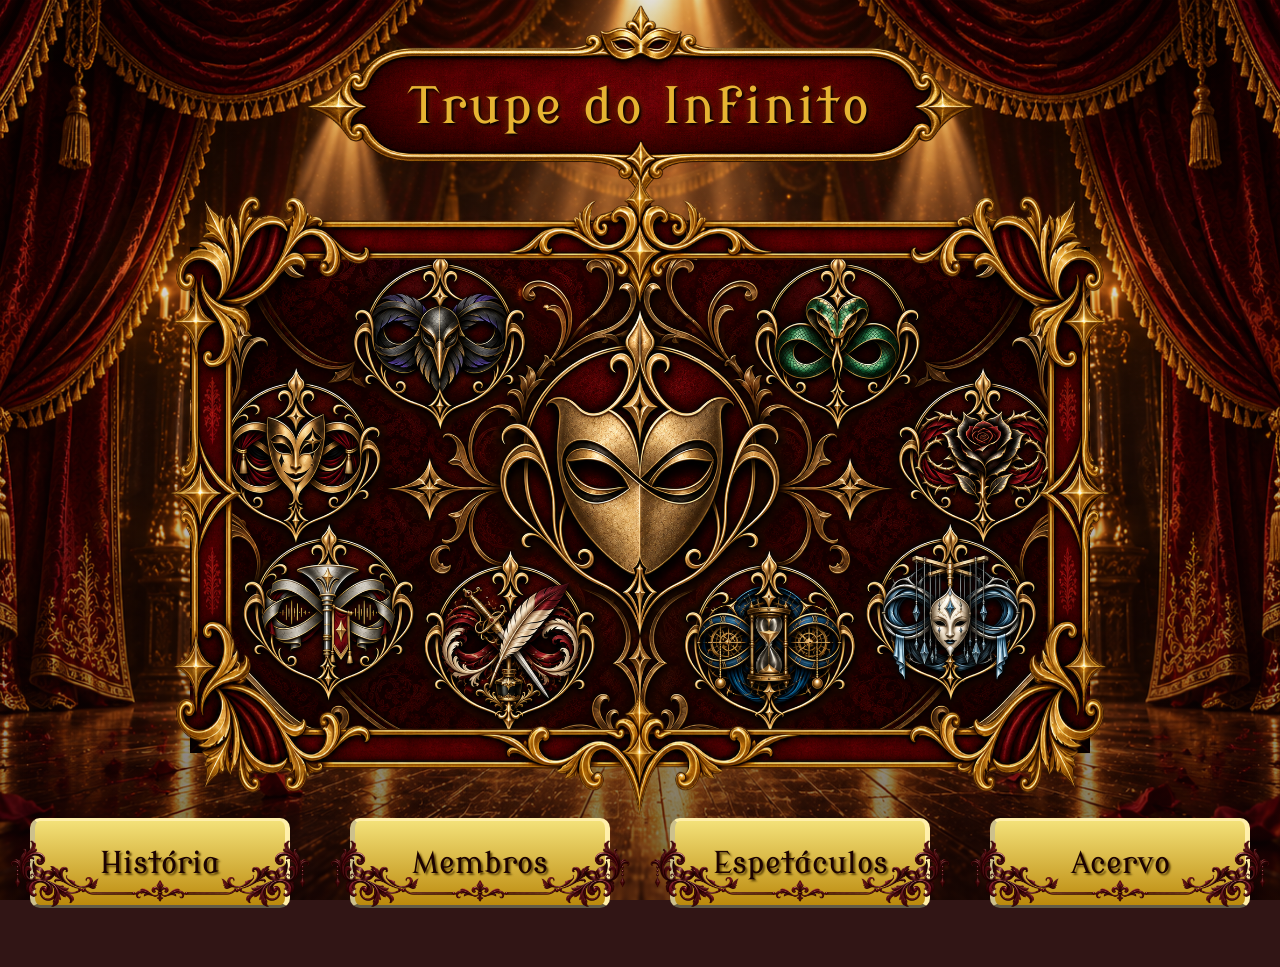
<file: index.html>
<!DOCTYPE html>
<html lang="pt-br">
<head>
    <meta charset="UTF-8">
    <meta name="viewport" content="width=device-width, initial-scale=1.0">
    <title>Trupe do Infinito</title>
    <link rel="icon" type="image/png" href="midia/Icon.png">
    <link rel="stylesheet" href="style.css">
    <link rel="preconnect" href="https://fonts.googleapis.com">
    <link rel="preconnect" href="https://fonts.gstatic.com" crossorigin>
    <link href="https://fonts.googleapis.com/css2?family=Laila:wght@300;400;500;600;700&display=swap" rel="stylesheet">
    <link href="https://fonts.googleapis.com/css2?family=Abyssinica+SIL&family=Modern+Antiqua&display=swap" rel="stylesheet">
</head>
<body>
    <header>
    <h1 id="titleIndex">Trupe do Infinito</h1>
    <div class="logoGeral">
        <img id="logo" src="midia/The Troupe.png" alt="Logo da Trupe Extendida">
        <img id="Moldura" src="midia/Moldura.png">
    </div>
    </header>
    <main>
    <nav id="menuInicial">
        <ul>
            <li><a href="historia.html" class="menu" id="men1">
                <span>História</span>
                <i class="orn-left"></i>
            </a></li>
            <li><a href="membros.html" class="menu">
                <span>Membros</span>
                <i class="orn-left"></i>
            </a></li>
            <li><a href="espetaculos.html" class="menu">
                <span>Espetáculos</span>
                <i class="orn-left"></i>
            </a></li>
            <li><a href="acervo.html" class="menu">
                <span>Acervo</span>
                <i class="orn-left"></i>
            </a></li>
        </ul>
    </nav>
    </main>
</body>
</html>
</file>
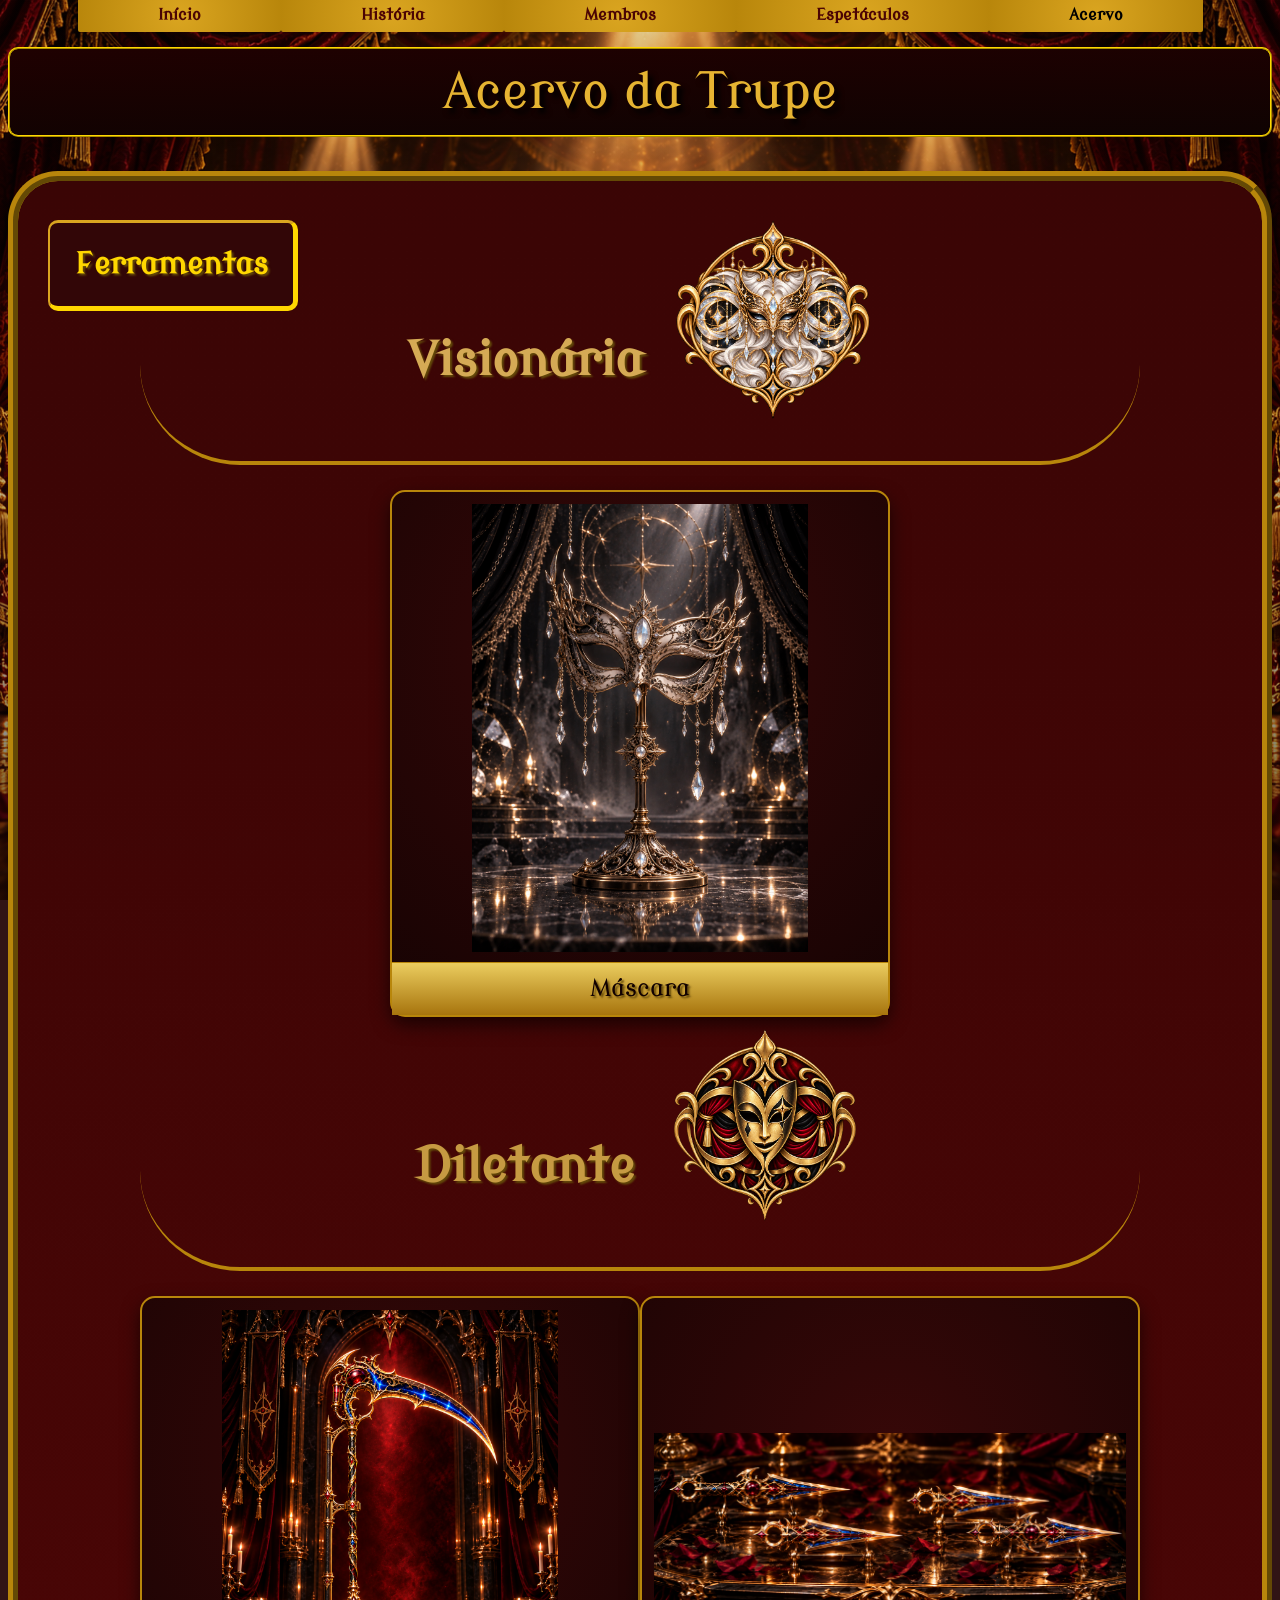
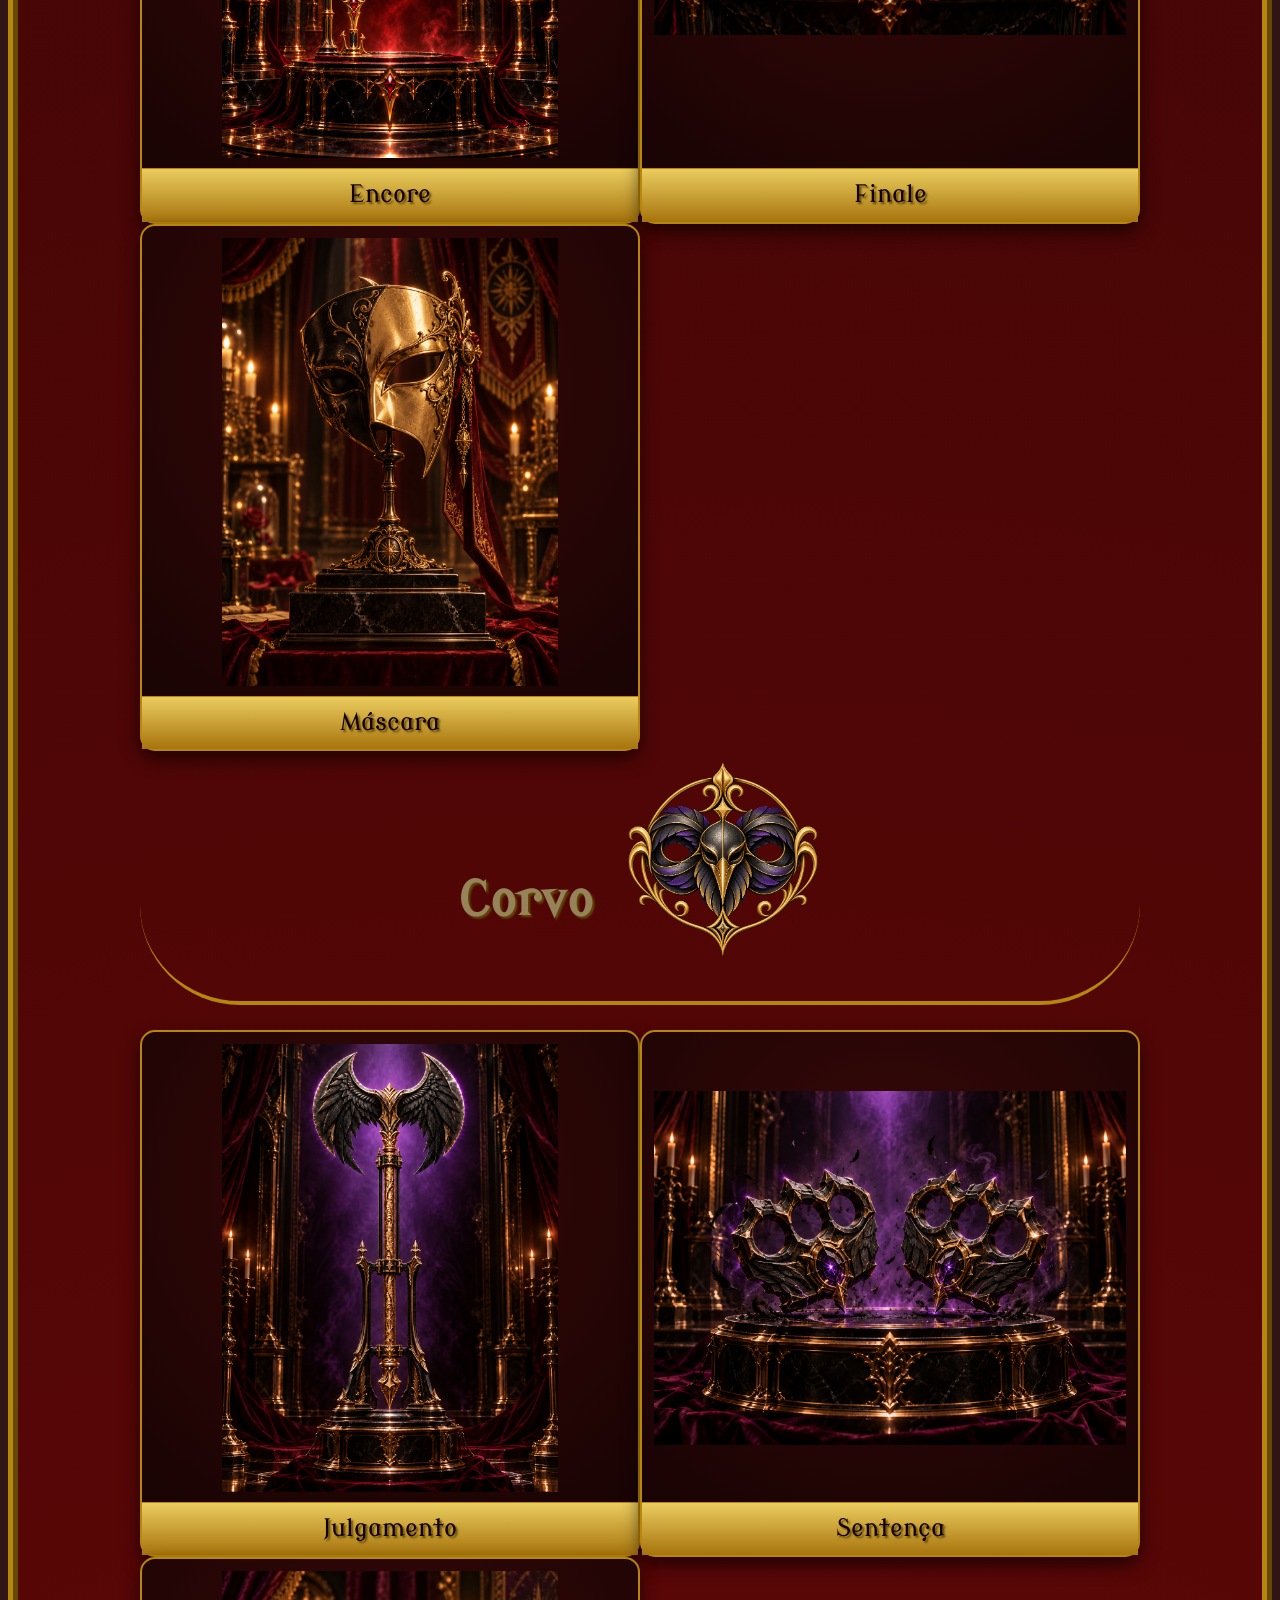
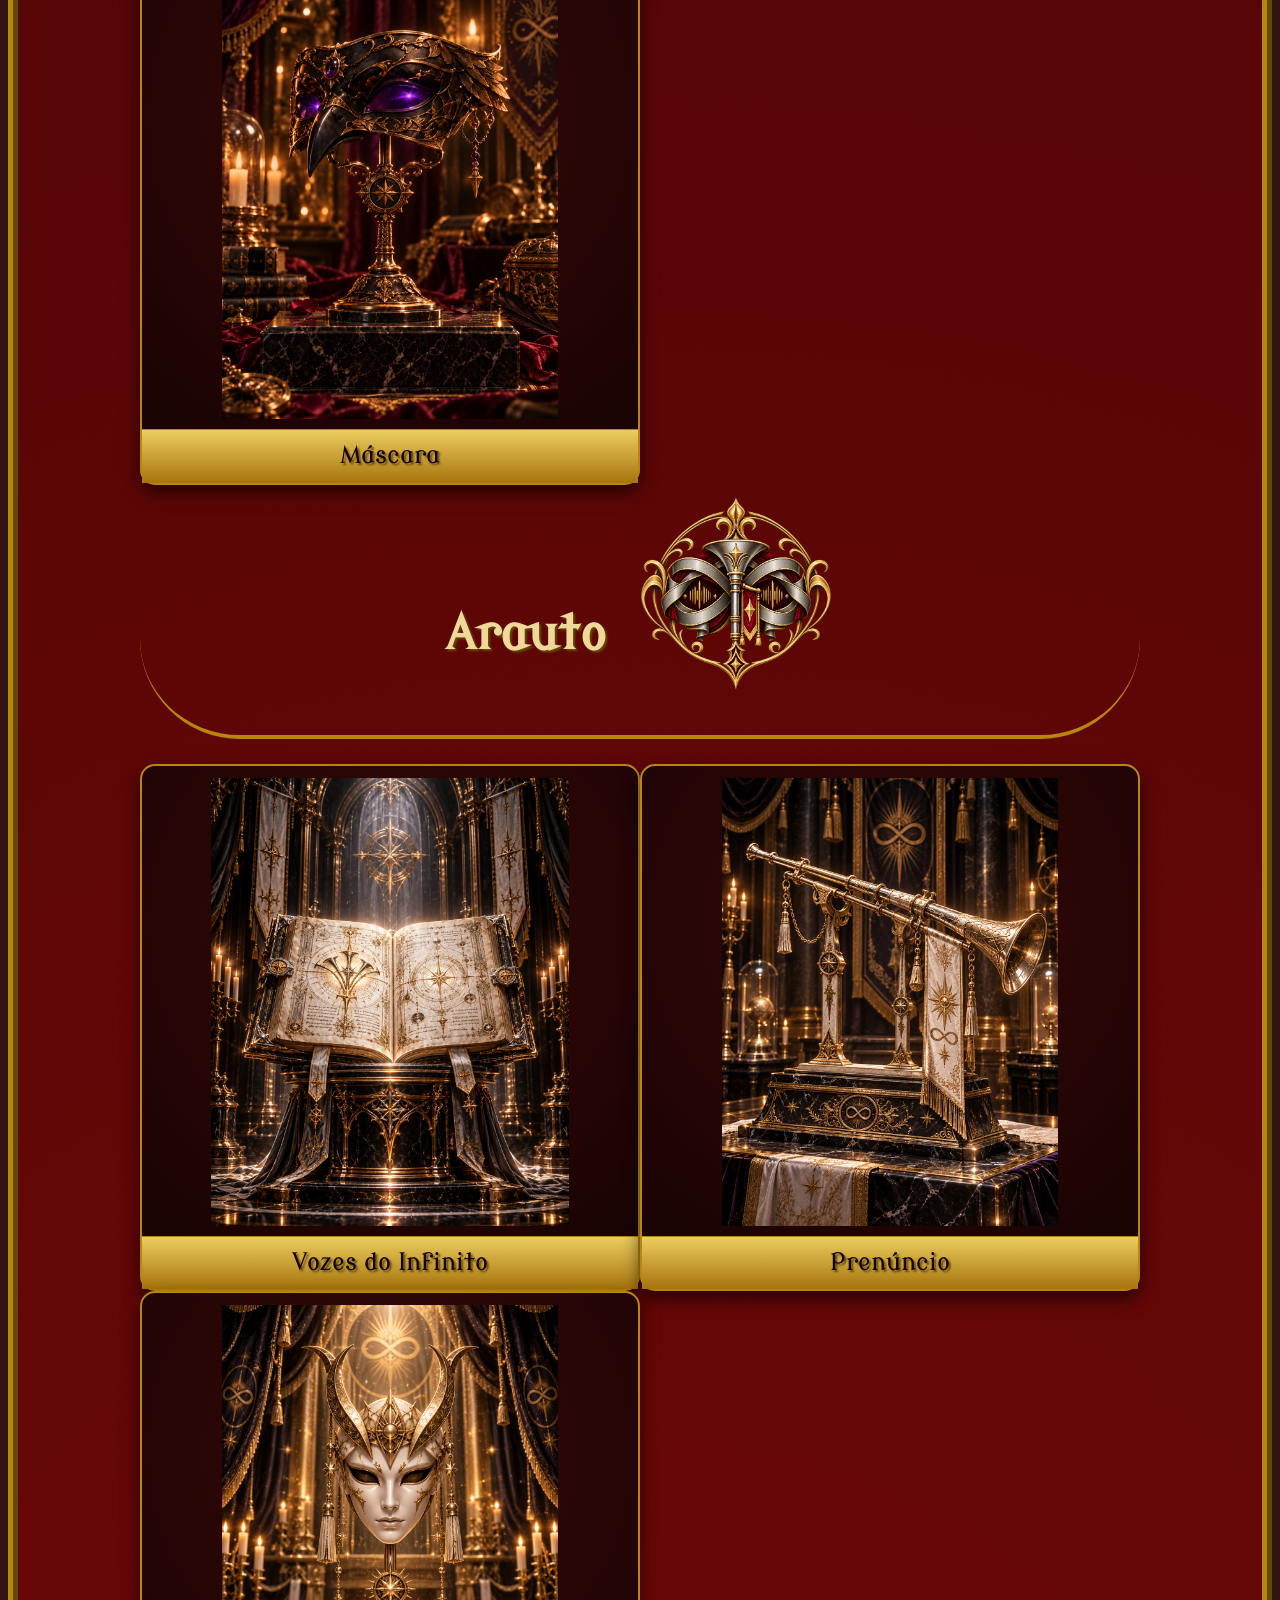
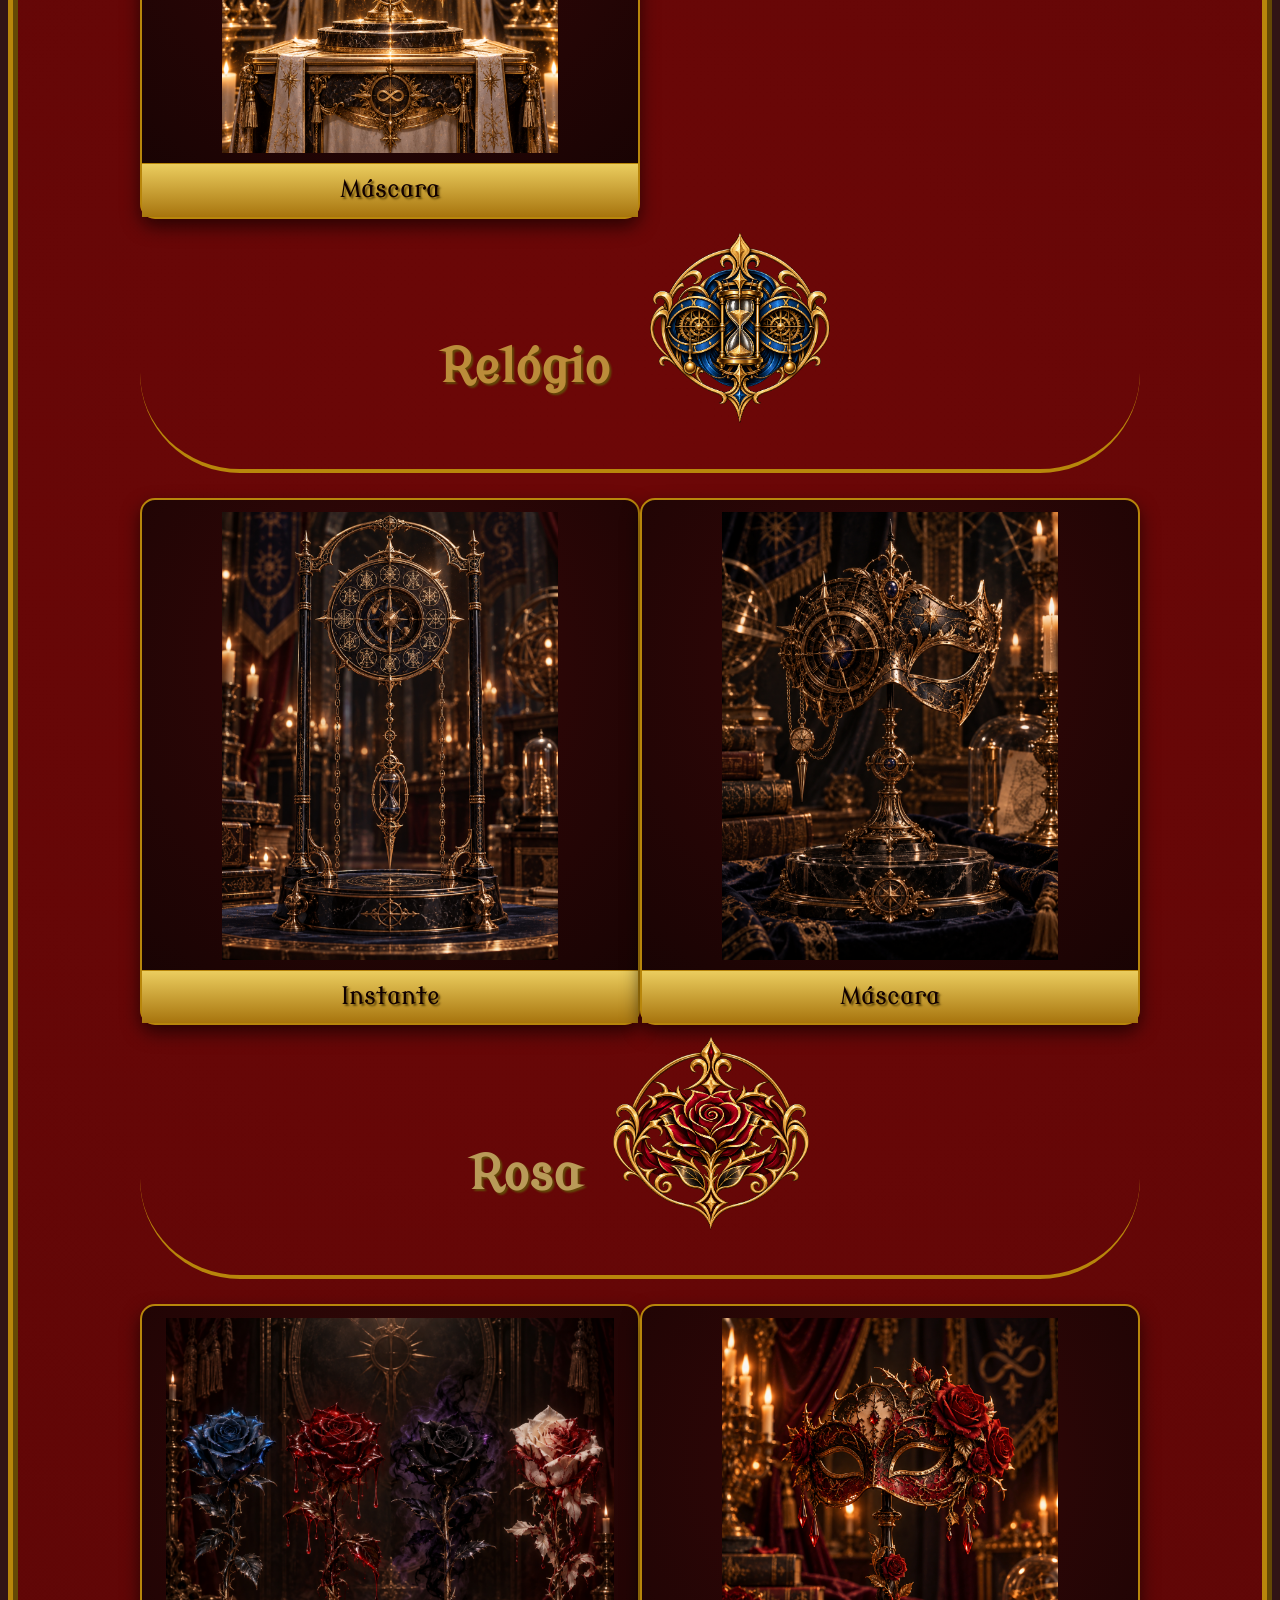
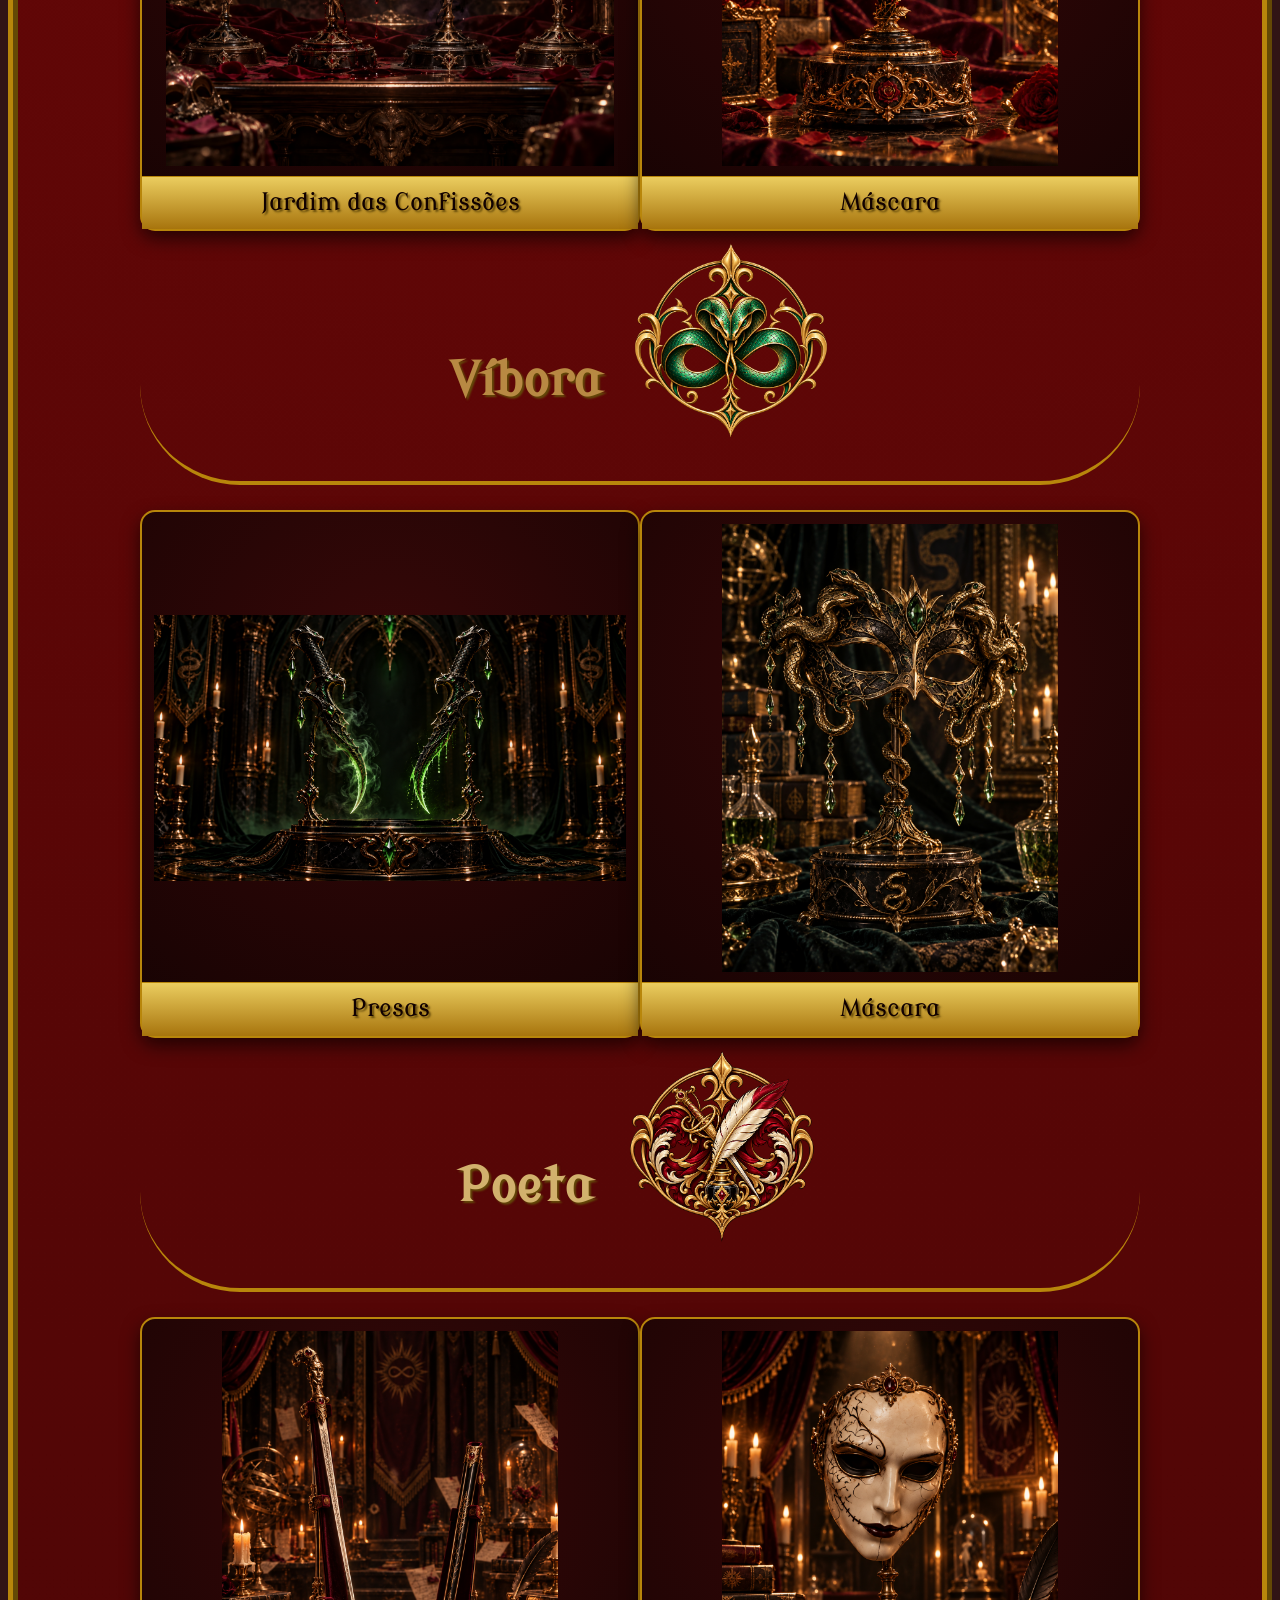
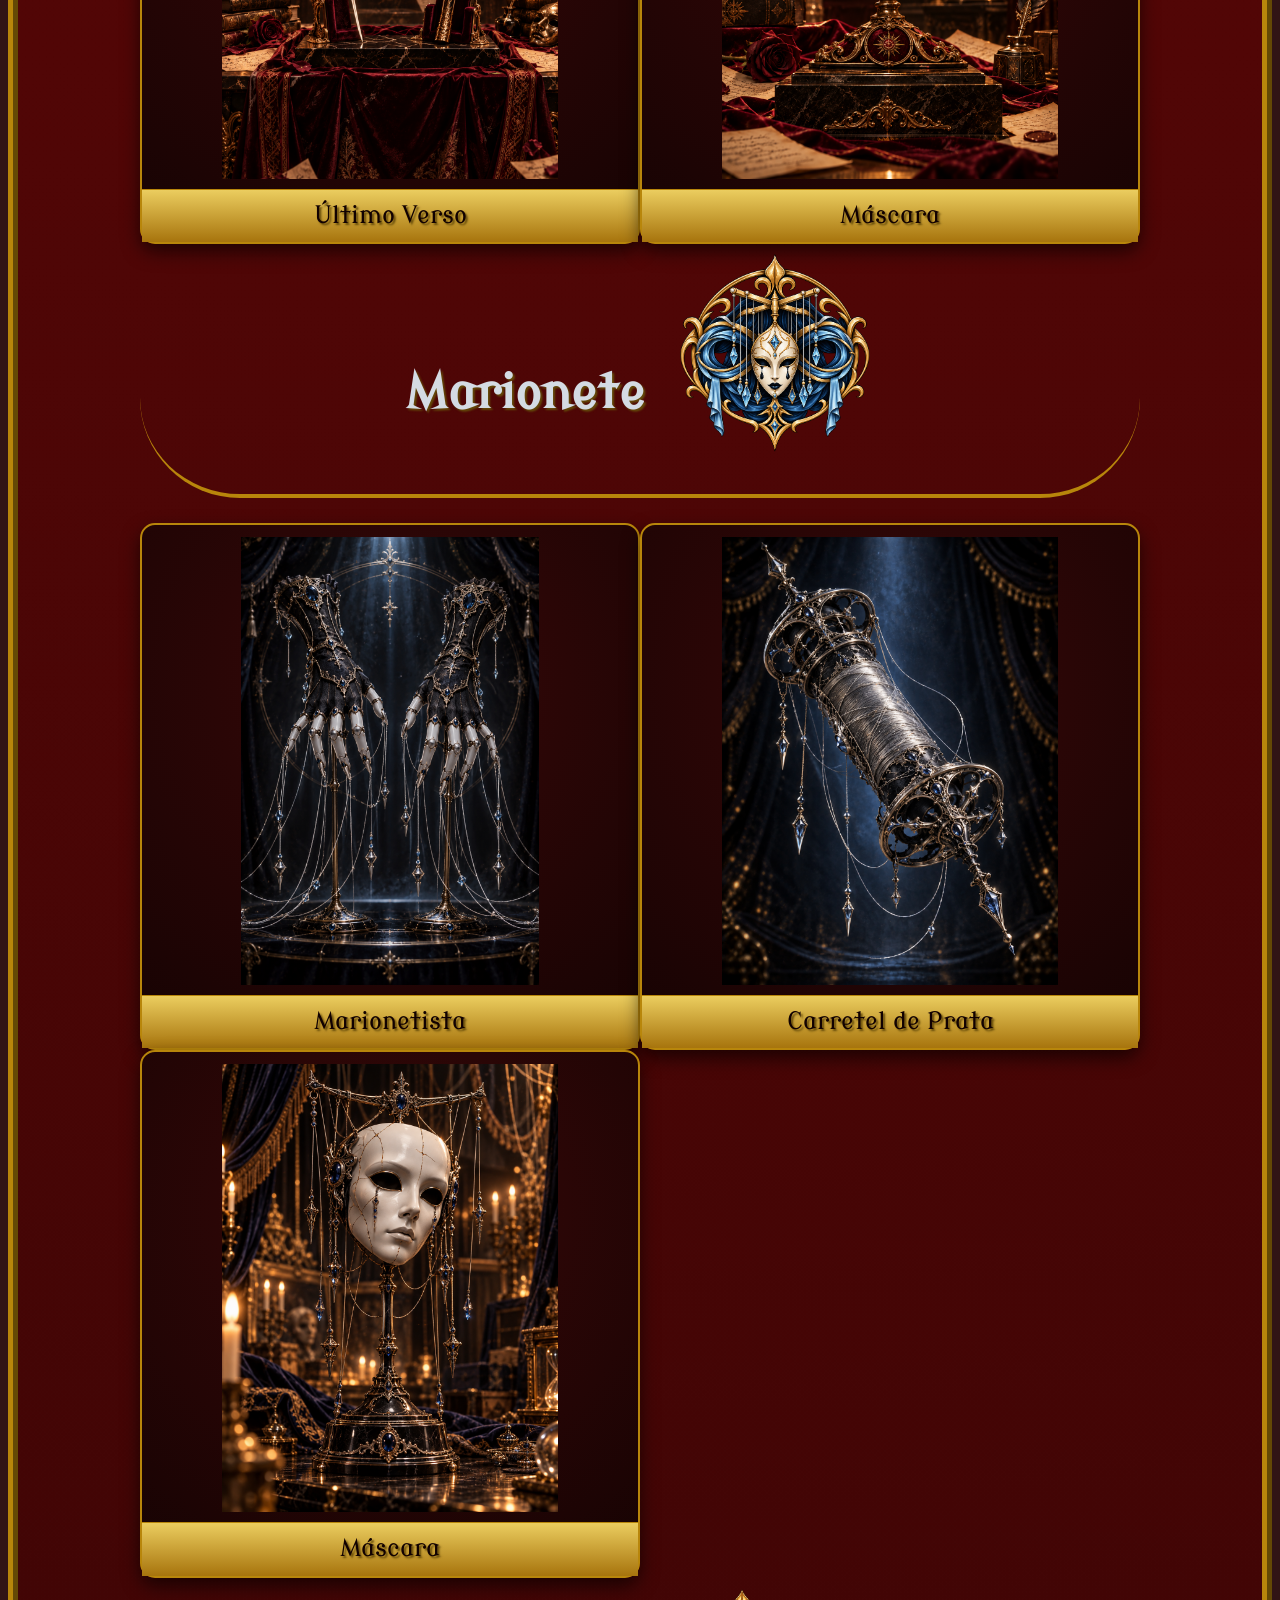
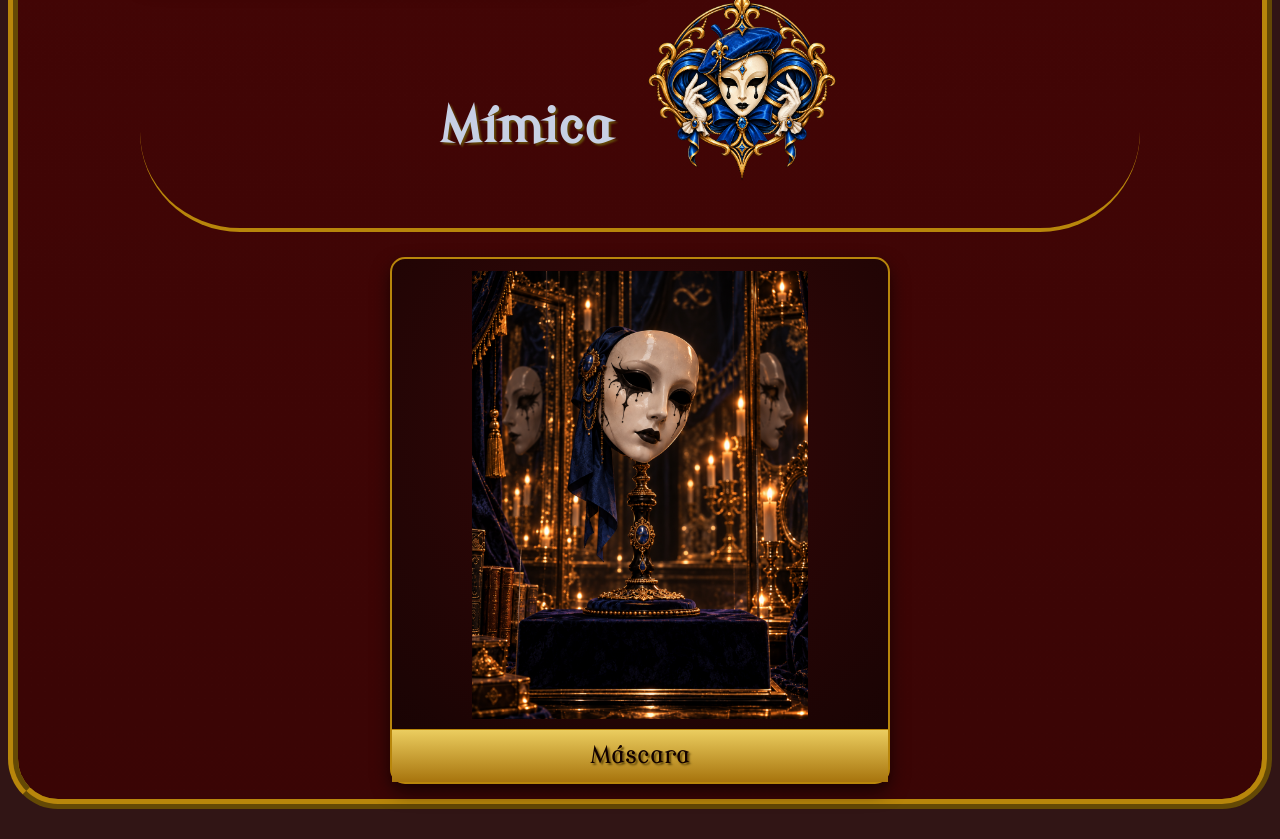
<file: acervo.html>
<!DOCTYPE html>
<html lang="pt-br">
<head>
    <meta charset="UTF-8">
    <meta name="viewport" content="width=device-width, initial-scale=1.0">
    <title>Recrutamento - Infinito</title>
    <link rel="icon" type="image/png" href="midia/Icon.png">
    <link rel="stylesheet" href="style.css">
    <link rel="preconnect" href="https://fonts.googleapis.com">
    <link rel="preconnect" href="https://fonts.gstatic.com" crossorigin>
    <link href="https://fonts.googleapis.com/css2?family=Laila:wght@300;400;500;600;700&display=swap" rel="stylesheet">
    <link href="https://fonts.googleapis.com/css2?family=Abyssinica+SIL&family=Modern+Antiqua&display=swap" rel="stylesheet">
    <link href="https://fonts.googleapis.com/css2?family=Abyssinica+SIL&family=Literata:ital,opsz,wght@0,7..72,200..900;1,7..72,200..900&family=Modern+Antiqua&display=swap" rel="stylesheet">
</head>
<body>
    <header>
        <nav class="navegador">
            <a href="index.html">Início</a>
            <a href="historia.html">História</a>
            <a href="membros.html">Membros</a>
            <a href="espetaculos.html">Espetáculos</a>
            <b>Acervo</b>
        </nav>
        <h1 class="Titulo">Acervo da Trupe</h1>
    </header>
    <main>
       <section class="seção" id="Armamento">
        <h2>Ferramentas</h2>

            <div class="nomesAcervo" id="Acervo-visionaria">
                <h3>Visionária</h3>
                <img src="midia/Selos/Max/Visionária.png" alt="Selo Visionária">
            </div>
            <div class="equipamentosMembro">
                <div class="cardEquipamento">
                    <img src="midia/Acervo/Máscaras/Visionária.png" alt="Máscara Visionária">
                    <p>Máscara</p>
                </div>
            </div>

            <div class="nomesAcervo" id="Acervo-diletante">
                <h3>Diletante</h3>
                <img src="midia/Selos/Max/Diletante.png" alt="Selo Diletante">
            </div>
            <div class="equipamentosMembro">
                <div class="cardEquipamento">
                    <img src="midia/Acervo/Ferramentas/Encore.png" alt="Foice de Diletante">
                    <p>Encore</p>
                </div>

                <div class="cardEquipamento">
                    <img src="midia/Acervo/Ferramentas/Finale.png" alt="Facas de Arremesso de Diletante">
                    <p>Finale</p>
                </div>
                <div class="cardEquipamento">
                    <img src="midia/Acervo/Máscaras/Diletante.png" alt="Máscara Diletante">
                    <p>Máscara</p>
                </div>
            </div>


            <div class="nomesAcervo" id="Acervo-corvo">
                <h3>Corvo</h3>
                <img src="midia/Selos/Max/Corvo.png" alt="Selo Corvo">
            </div>

            <div class="equipamentosMembro">
                <div class="cardEquipamento">
                    <img src="midia/Acervo/Ferramentas/Julgamento.png" alt="Machado de Guerra de Corvo">
                    <p>Julgamento</p>
                </div>

                <div class="cardEquipamento">
                    <img src="midia/Acervo/Ferramentas/Sentença.png" alt="Par de Soqueiras de Corvo">
                    <p>Sentença</p>
                </div>

                <div class="cardEquipamento">
                    <img src="midia/Acervo/Máscaras/Corvo.png" alt="Máscara Corvo">
                    <p>Máscara</p>
                </div>
            </div>
            

            <div class="nomesAcervo" id="Acervo-arauto">
                <h3>Arauto</h3>
                <img src="midia/Selos/Max/Arauto.png" alt="Selo Arauto">
            </div>

            <div class="equipamentosMembro">
                <div class="cardEquipamento">
                    <img src="midia/Acervo/Ferramentas/Vozes do Infinito.png" alt="Grimório de Arauto">
                    <p>Vozes do Infinito</p>
                </div>

                <div class="cardEquipamento">
                    <img src="midia/Acervo/Ferramentas/Prenúncio.png" alt="Corneta de Arauto">
                    <p>Prenúncio</p>
                </div>

                <div class="cardEquipamento">
                    <img src="midia/Acervo/Máscaras/Arauto.png" alt="Máscara Arauto">
                    <p>Máscara</p>
                </div>
            </div>


            <div class="nomesAcervo" id="Acervo-relogio">
                <h3>Relógio</h3>
                <img src="midia/Selos/Max/Relogio.png" alt="Selo Relógio">
            </div>

            <div class="equipamentosMembro">
                <div class="cardEquipamento">
                    <img src="midia/Acervo/Ferramentas/Instante.png" alt="Pêndulo de Relógio">
                    <p>Instante</p>
                </div>

                <div class="cardEquipamento">
                    <img src="midia/Acervo/Máscaras/Relogio.png" alt="Máscara Relógio">
                    <p>Máscara</p>
                </div>
            </div>


            <div class="nomesAcervo" id="Acervo-rosa">
                <h3>Rosa</h3>
                <img src="midia/Selos/Max/Rosa.png" alt="Selo Rosa">
            </div>

            <div class="equipamentosMembro">
                <div class="cardEquipamento">
                    <img src="midia/Acervo/Ferramentas/Jardim das Confissões.png" alt="Flores de Rosa">
                    <p>Jardim das Confissões</p>
                </div>

                <div class="cardEquipamento">
                    <img src="midia/Acervo/Máscaras/Rosa.png" alt="Máscara Rosa">
                    <p>Máscara</p>
                </div>
            </div>


            <div class="nomesAcervo" id="Acervo-vibora">
                <h3>Víbora</h3>
                <img src="midia/Selos/Max/Vibora.png" alt="Selo Víbora">
            </div>

            <div class="equipamentosMembro">
                <div class="cardEquipamento">
                    <img src="midia/Acervo/Ferramentas/Presas.png" alt="Adagas de Víbora">
                    <p>Presas</p>
                </div>

                <div class="cardEquipamento">
                    <img src="midia/Acervo/Máscaras/Vibora.png" alt="Máscara Víbora">
                    <p>Máscara</p>
                </div>
            </div>


            <div class="nomesAcervo" id="Acervo-poeta">
                <h3>Poeta</h3>
                <img src="midia/Selos/Max/Poeta.png" alt="Selo Poeta">
            </div>

            <div class="equipamentosMembro">
                <div class="cardEquipamento">
                    <img src="midia/Acervo/Ferramentas/Último Verso.png" alt="Florete de Poeta">
                    <p>Último Verso</p>
                </div>

                <div class="cardEquipamento">
                    <img src="midia/Acervo/Máscaras/Poeta.png" alt="Máscara Poeta">
                    <p>Máscara</p>
                </div>
            </div>


            <div class="nomesAcervo" id="Acervo-marionete">
                <h3>Marionete</h3>
                <img src="midia/Selos/Max/Marionete.png" alt="Selo Marionete">
            </div>

            <div class="equipamentosMembro">
                <div class="cardEquipamento">
                    <img src="midia/Acervo/Ferramentas/Marionetista.png" alt="Luvas de Marionete">
                    <p>Marionetista</p>
                </div>

                <div class="cardEquipamento">
                    <img src="midia/Acervo/Ferramentas/Carretel de Prata.png" alt="Carretel de Marionete">
                    <p>Carretel de Prata</p>
                </div>

                <div class="cardEquipamento">
                    <img src="midia/Acervo/Máscaras/Marionete.png" alt="Máscara Marionete">
                    <p>Máscara</p>
                </div>
            </div>

            <div class="nomesAcervo" id="Acervo-mimica">
                <h3>Mímica</h3>
                <img src="midia/Selos/Max/Mímica.png" alt="Selo Mímica">
            </div>
            <div class="equipamentosMembro">
                <div class="cardEquipamento">
                    <img src="midia/Acervo/Máscaras/Mímica.png" alt="Máscara Mímica">
                    <p>Máscara</p>
                </div>
            </div>

       </section>
    </main>
</body>
</html>
</file>
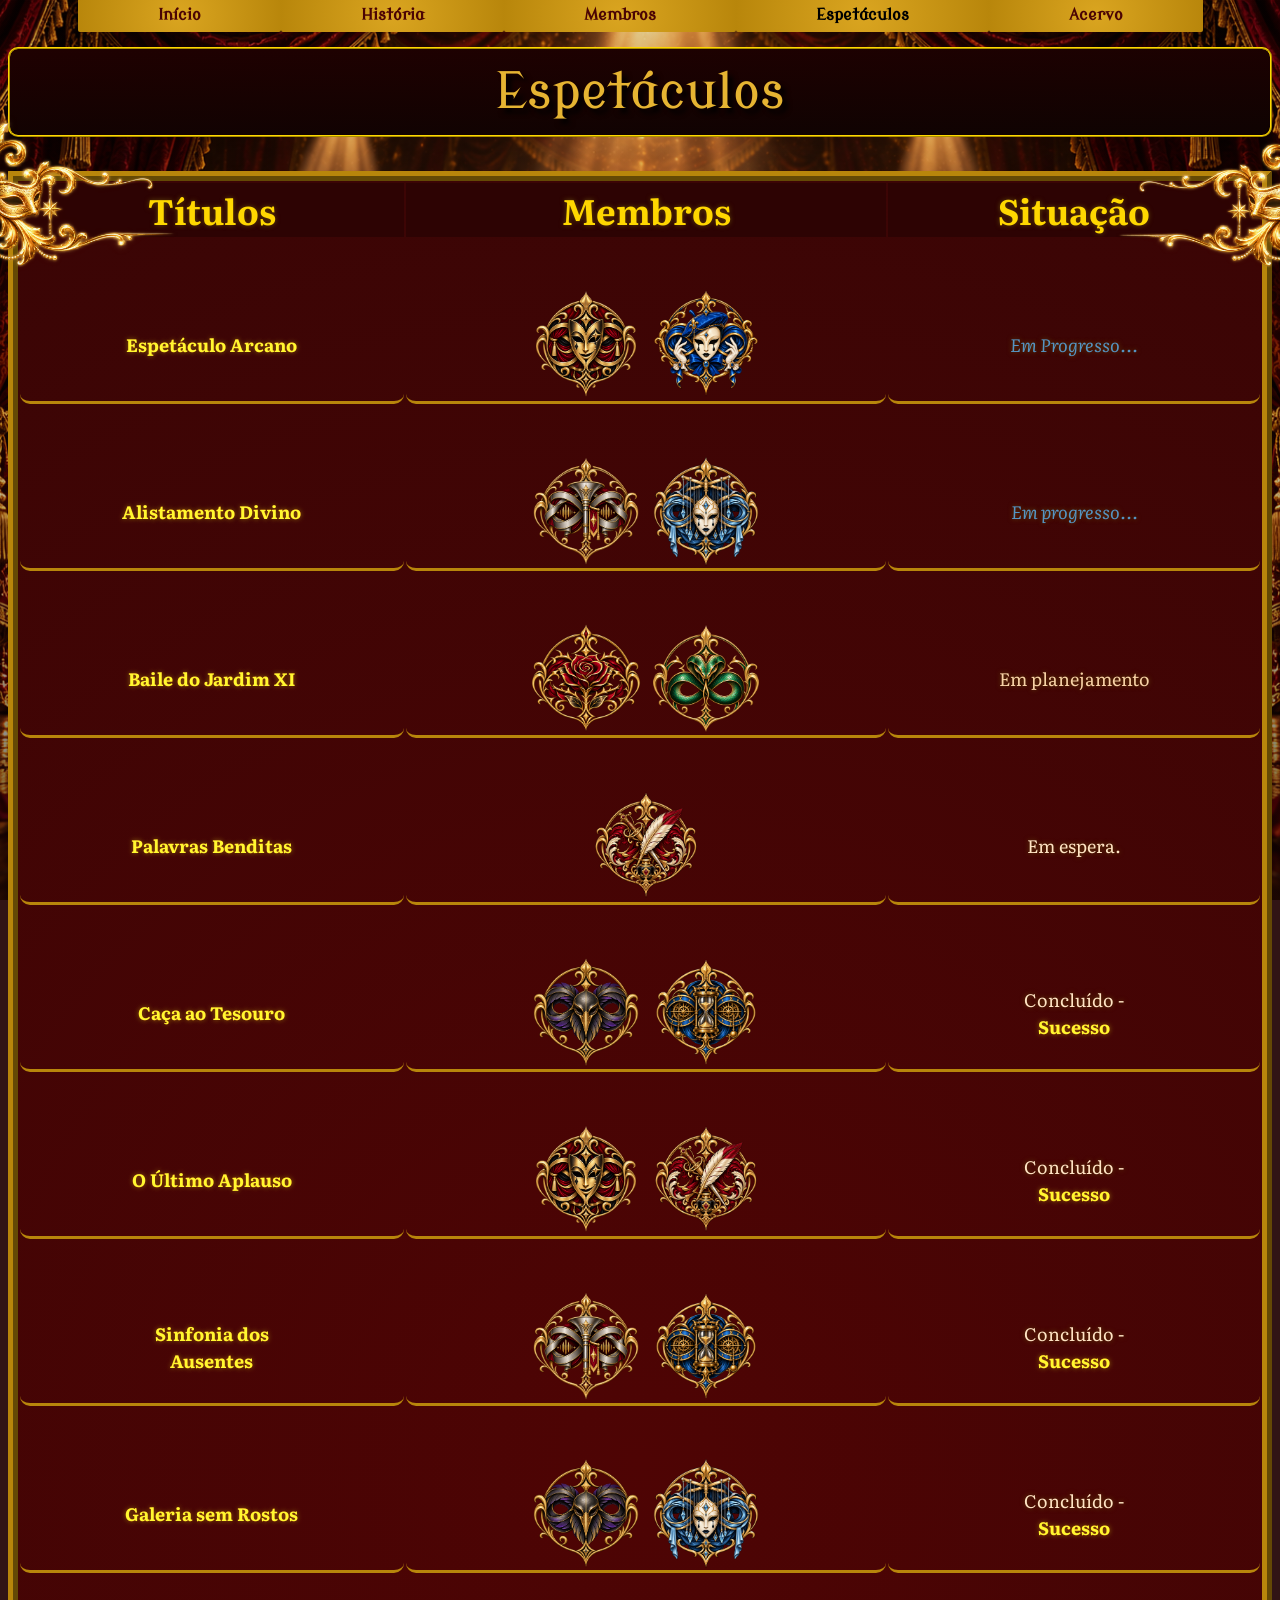
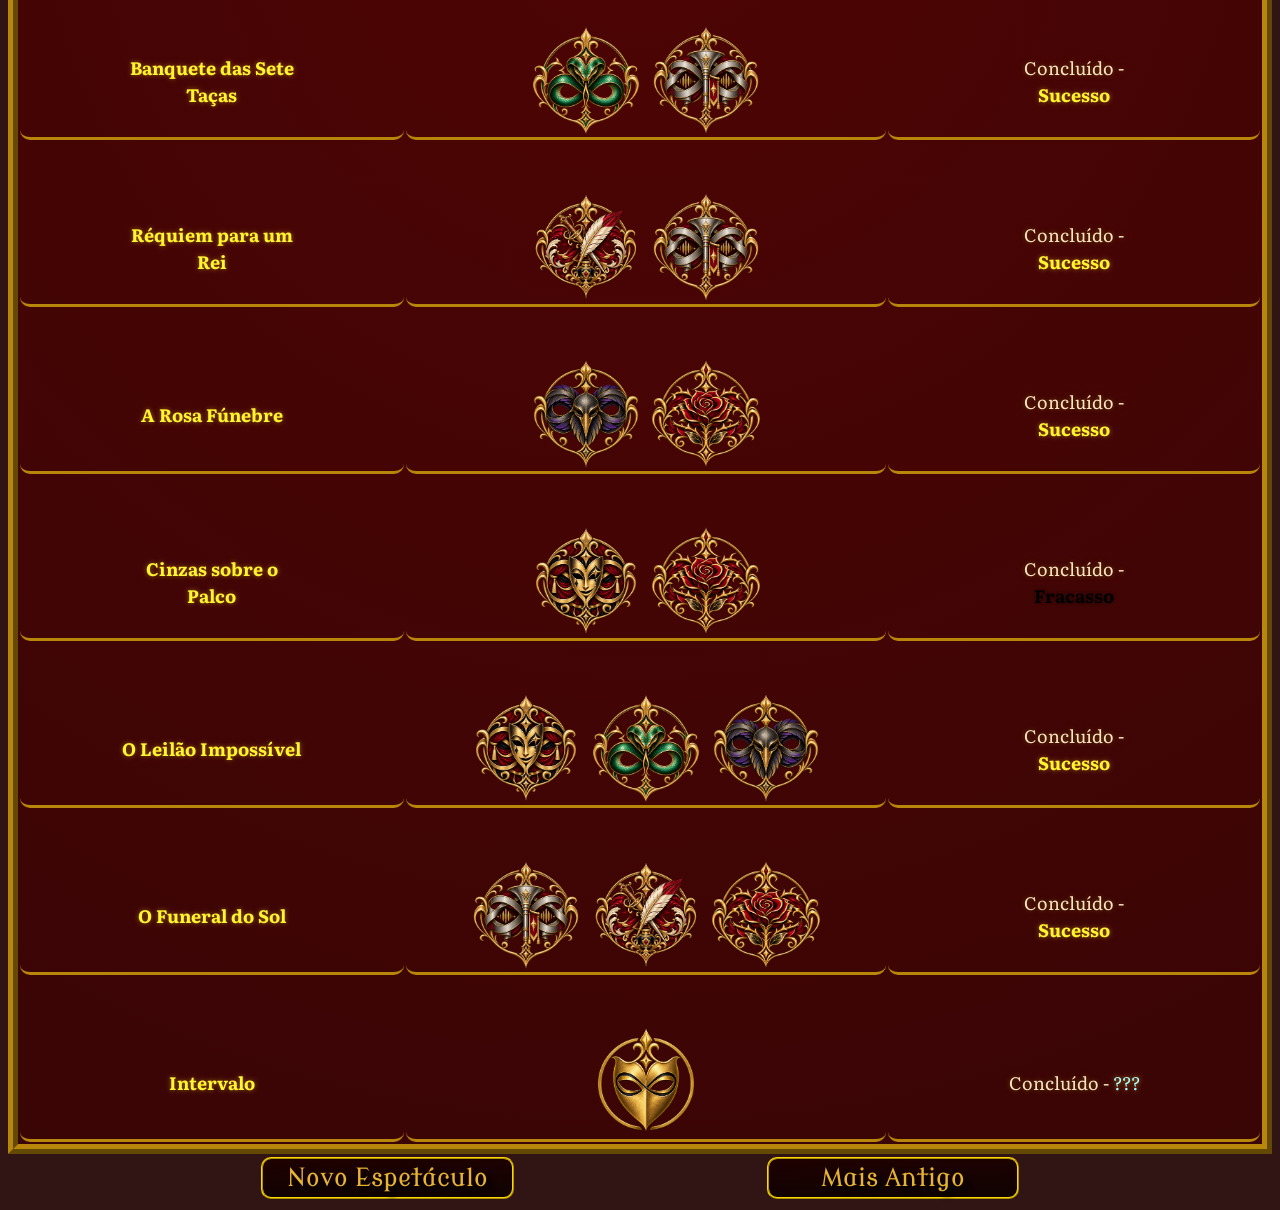
<file: espetaculos.html>
<!DOCTYPE html>
<html lang="pt-br">
<head>
    <meta charset="UTF-8">
    <meta name="viewport" content="width=device-width, initial-scale=1.0">
    <title>Espetáculos - Infinito</title>
    <link rel="icon" type="image/png" href="midia/Icon.png">
    <link rel="stylesheet" href="style.css">
    <link rel="preconnect" href="https://fonts.googleapis.com">
    <link rel="preconnect" href="https://fonts.gstatic.com" crossorigin>
    <link href="https://fonts.googleapis.com/css2?family=Laila:wght@300;400;500;600;700&display=swap" rel="stylesheet">
    <link href="https://fonts.googleapis.com/css2?family=Abyssinica+SIL&family=Modern+Antiqua&display=swap" rel="stylesheet">
    <link href="https://fonts.googleapis.com/css2?family=Abyssinica+SIL&family=Literata:ital,opsz,wght@0,7..72,200..900;1,7..72,200..900&family=Modern+Antiqua&display=swap" rel="stylesheet">
</head>
<body>
    <header>
        <nav class="navegador">
            <a href="index.html">Início</a>
            <a href="historia.html">História</a>
            <a href="membros.html">Membros</a>
            <b>Espetáculos</b>
            <a href="acervo.html">Acervo</a>
        </nav>
    </header>
    <main>
    <h1 class="Titulo">Espetáculos</h1>
    <section class="tabela ativo">
    <table>
        <thead><tr><th class="MoldeTabela"><img src="midia/Molde2E.png" alt=""><span class="fundoMolde">Títulos</span></th><th>Membros</th><th class="MoldeTabela"><span class="fundoMolde">Situação</span><img src="midia/Molde2D.png" alt=""></th></tr></thead>
            <tbody>
                <tr><td><b>Espetáculo Arcano</b></td><td class="membros-espetaculo"><img src="midia/Selos/Max/Diletante.png" alt="Selo Diletante"><img src="midia/Selos/Max/Mímica.png" alt="Selo Mímica"></td><td><i>Em Progresso...</i></td></tr>
                <tr><td><b>Alistamento Divino</b></td><td class="membros-espetaculo"><img src="midia/Selos/Max/Arauto.png" alt="Selo Arauto"><img src="midia/Selos/Max/Marionete.png" alt="Selo Marionete"></td><td><i>Em progresso...</i></td></tr>
                <tr><td><b>Baile do Jardim XI</b></td><td class="membros-espetaculo"><img src="midia/Selos/Max/Rosa.png" alt="Selo Rosa"><img src="midia/Selos/Max/Vibora.png" alt="Selo Vibora"></td><td class="Plano">Em planejamento</td></tr>
                <tr><td><b>Palavras Benditas</b></td><td class="membros-espetaculo"><img src="midia/Selos/Max/Poeta.png" alt="Selo Poeta"></td><td>Em espera.</td></tr>
                <tr><td><b>Caça ao Tesouro</b></td><td class="membros-espetaculo"><img src="midia/Selos/Max/Corvo.png" alt="Selo Corvo"><img src="midia/Selos/Max/Relogio.png" alt="Selo Relógio"></td><td>Concluído - <b>Sucesso</b></td></tr>
                <tr><td><b>O Último Aplauso</b></td><td class="membros-espetaculo"><img src="midia/Selos/Max/Diletante.png" alt="Selo Diletante"><img src="midia/Selos/Max/Poeta.png" alt="Selo Poeta"></td><td>Concluído - <b>Sucesso</b></td></tr>
                <tr><td><b>Sinfonia dos Ausentes</b></td><td class="membros-espetaculo"><img src="midia/Selos/Max/Arauto.png" alt="Selo Arauto"><img src="midia/Selos/Max/Relogio.png" alt="Selo Relógio"></td><td>Concluído - <b>Sucesso</b></td></tr>
                <tr><td><b>Galeria sem Rostos</b></td><td class="membros-espetaculo"><img src="midia/Selos/Max/Corvo.png" alt="Selo Corvo"><img src="midia/Selos/Max/Marionete.png" alt="Selo Marionete"></td><td>Concluído - <b>Sucesso</b></td></tr>
                <tr><td><b>Banquete das Sete Taças</b></td><td class="membros-espetaculo"><img src="midia/Selos/Max/Vibora.png" alt="Selo Víbora"><img src="midia/Selos/Max/Arauto.png" alt="Selo Arauto"></td><td>Concluído - <b>Sucesso</b></td></tr>
                <tr><td><b>Réquiem para um Rei</b></td><td class="membros-espetaculo"><img src="midia/Selos/Max/Poeta.png" alt="Selo Poeta"><img src="midia/Selos/Max/Arauto.png" alt="Selo Arauto"></td><td>Concluído - <b>Sucesso</b></td></tr>
                <tr><td><b>A Rosa Fúnebre</b></td><td class="membros-espetaculo"><img src="midia/Selos/Max/Corvo.png" alt="Selo Corvo"><img src="midia/Selos/Max/Rosa.png" alt="Selo Rosa"></td><td>Concluído - <b>Sucesso</b></td></tr>
                <tr><td><b>Cinzas sobre o Palco</b></td><td class="membros-espetaculo"><img src="midia/Selos/Max/Diletante.png" alt="Selo Diletante"><img src="midia/Selos/Max/Rosa.png" alt="Selo Rosa"></td><td>Concluído - <b class="fracasso">Fracasso</b></td></tr>
                <tr><td><b>O Leilão Impossível</b></td><td class="membros-espetaculo"><img src="midia/Selos/Max/Diletante.png" alt="Selo Diletante"><img src="midia/Selos/Max/Vibora.png" alt="Selo Víbora"><img src="midia/Selos/Max/Corvo.png" alt="Selo Corvo"></td><td>Concluído - <b>Sucesso</b></td></tr>
                <tr><td><b>O Funeral do Sol</b></td><td class="membros-espetaculo"><img src="midia/Selos/Max/Arauto.png" alt="Selo Arauto"><img src="midia/Selos/Max/Poeta.png" alt="Selo Poeta"><img src="midia/Selos/Max/Rosa.png" alt="Selo Rosa"></td><td>Concluído - <b>Sucesso</b></td></tr>
                <tr><td><b>Intervalo</b></td><td class="membros-espetaculo"><img src="midia/Icon.png" alt="Selo Trupe"></td><td>Concluído - <i class="Mystery">???</i></td></tr>
            </tbody>
    </table>
    </section>
    <section class="tabela">

        <table>
            <thead>
                <tr>
                    <th class="MoldeTabela">
                        <img src="midia/Molde2E.png" alt="">
                        <span class="fundoMolde">Títulos</span>
                    </th>

                    <th>Membros</th>

                    <th class="MoldeTabela">
                        <span class="fundoMolde">Situação</span>
                        <img src="midia/Molde2D.png" alt="">
                    </th>
                </tr>
            </thead>

            <tbody>

                <tr>
                    <td><b>Ensaio para Lugar Nenhum</b></td>
                    <td class="membros-espetaculo">
                        <img src="midia/Selos/Max/Visionária.png" alt="Selo Visionária">
                        <img src="midia/Selos/Max/Diletante.png" alt="Selo Diletante">
                        <img src="midia/Selos/Max/Marionete.png" alt="Selo Marionete">
                    </td>
                    <td>Concluído - <b>Sucesso</b></td>
                </tr>

                <tr>
                    <td><b>A Noite das Portas Abertas</b></td>
                    <td class="membros-espetaculo">
                        <img src="midia/Selos/Max/Corvo.png" alt="Selo Corvo">
                        <img src="midia/Selos/Max/Relogio.png" alt="Selo Relógio">
                        <img src="midia/Selos/Max/Marionete.png" alt="Selo Marionete">
                    </td>
                    <td>Concluído - <b>Sucesso</b></td>
                </tr>

                <tr>
                    <td><b>O Coral dos Afogados</b></td>
                    <td class="membros-espetaculo">
                        <img src="midia/Selos/Max/Arauto.png" alt="Selo Arauto">
                        <img src="midia/Selos/Max/Poeta.png" alt="Selo Poeta">
                        <img src="midia/Selos/Max/Rosa.png" alt="Selo Rosa">
                    </td>
                    <td>Concluído - <b>Sucesso</b></td>
                </tr>

                <tr>
                    <td><b>Nove Cadeiras Vazias</b></td>
                    <td class="membros-espetaculo">
                        <img src="midia/Selos/Max/Visionária.png" alt="Selo Visionária">
                        <img src="midia/Selos/Max/Diletante.png" alt="Selo Diletante">
                        <img src="midia/Selos/Max/Poeta.png" alt="Selo Poeta">
                    </td>
                    <td>Concluído - <b>Sucesso</b></td>
                </tr>

                <tr>
                    <td><b>A Casa que Aprendeu a Gritar</b></td>
                    <td class="membros-espetaculo">
                        <img src="midia/Selos/Max/Rosa.png" alt="Selo Rosa">
                        <img src="midia/Selos/Max/Vibora.png" alt="Selo Víbora">
                        <img src="midia/Selos/Max/Marionete.png" alt="Selo Marionete">
                    </td>
                    <td>Concluído - <b class="fracasso">Fracasso</b></td>
                </tr>

                <tr>
                    <td><b>A Colheita dos Espelhos</b></td>
                    <td class="membros-espetaculo">
                        <img src="midia/Selos/Max/Diletante.png" alt="Selo Diletante">
                        <img src="midia/Selos/Max/Vibora.png" alt="Selo Víbora">
                        <img src="midia/Selos/Max/Relogio.png" alt="Selo Relógio">
                    </td>
                    <td>Concluído - <b>Sucesso</b></td>
                </tr>

                <tr>
                    <td><b>Procissão para Homem Nenhum</b></td>
                    <td class="membros-espetaculo">
                        <img src="midia/Selos/Max/Arauto.png" alt="Selo Arauto">
                        <img src="midia/Selos/Max/Corvo.png" alt="Selo Corvo">
                        <img src="midia/Selos/Max/Poeta.png" alt="Selo Poeta">
                    </td>
                    <td>Concluído - <b>Sucesso</b></td>
                </tr>

                <tr>
                    <td><b>O Quarto Atrás do Palco</b></td>
                    <td class="membros-espetaculo">
                        <img src="midia/Selos/Max/Marionete.png" alt="Selo Marionete">
                        <img src="midia/Selos/Max/Relogio.png" alt="Selo Relógio">
                    </td>
                    <td>Concluído - <b>Sucesso</b></td>
                </tr>

                <tr>
                    <td><b>A Última Testemunha</b></td>
                    <td class="membros-espetaculo">
                        <img src="midia/Selos/Max/Corvo.png" alt="Selo Corvo">
                        <img src="midia/Selos/Max/Vibora.png" alt="Selo Víbora">
                    </td>
                    <td>Concluído - <b class="fracasso">Fracasso</b></td>
                </tr>

                <tr>
                    <td><b>O Céu sem Estrelas</b></td>
                    <td class="membros-espetaculo">
                        <img src="midia/Selos/Max/Visionária.png" alt="Selo Visionária">
                        <img src="midia/Selos/Max/Arauto.png" alt="Selo Arauto">
                        <img src="midia/Selos/Max/Rosa.png" alt="Selo Rosa">
                    </td>
                    <td>Concluído - <b>Sucesso</b></td>
                </tr>

                <tr>
                    <td><b>O Fio e a Agulha</b></td>
                    <td class="membros-espetaculo">
                        <img src="midia/Selos/Max/Marionete.png" alt="Selo Marionete">
                        <img src="midia/Selos/Max/Diletante.png" alt="Selo Diletante">
                    </td>
                    <td>Concluído - <b>Sucesso</b></td>
                </tr>

                <tr>
                    <td><b>A Boneca sem Sombra</b></td>
                    <td class="membros-espetaculo">
                        <img src="midia/Selos/Max/Visionária.png" alt="Selo Visionária">
                        <img src="midia/Selos/Max/Marionete.png" alt="Selo Marionete">
                    </td>
                    <td>Concluído - <b>Sucesso</b></td>
                </tr>

            </tbody>
        </table>
    </section>


    <!-- =========================================================
        ERA V — O TEATRO DAS OITO MÁSCARAS
    ========================================================= -->

    <section class="tabela">

        <table>
            <thead>
                <tr>
                    <th class="MoldeTabela">
                        <img src="midia/Molde2E.png" alt="">
                        <span class="fundoMolde">Títulos</span>
                    </th>

                    <th>Membros</th>

                    <th class="MoldeTabela">
                        <span class="fundoMolde">Situação</span>
                        <img src="midia/Molde2D.png" alt="">
                    </th>
                </tr>
            </thead>

            <tbody>

                <tr>
                    <td><b>O Homem que Morreu Duas Vezes</b></td>
                    <td class="membros-espetaculo">
                        <img src="midia/Selos/Max/Corvo.png" alt="Selo Corvo">
                        <img src="midia/Selos/Max/Poeta.png" alt="Selo Poeta">
                        <img src="midia/Selos/Max/Relogio.png" alt="Selo Relógio">
                    </td>
                    <td>Concluído - <b>Sucesso</b></td>
                </tr>

                <tr>
                    <td><b>O Evangelho das Cinzas</b></td>
                    <td class="membros-espetaculo">
                        <img src="midia/Selos/Max/Arauto.png" alt="Selo Arauto">
                        <img src="midia/Selos/Max/Poeta.png" alt="Selo Poeta">
                    </td>
                    <td>Concluído - <b>Sucesso</b></td>
                </tr>

                <tr>
                    <td><b>A Cidade sob o Lençol</b></td>
                    <td class="membros-espetaculo">
                        <img src="midia/Selos/Max/Diletante.png" alt="Selo Diletante">
                        <img src="midia/Selos/Max/Rosa.png" alt="Selo Rosa">
                        <img src="midia/Selos/Max/Vibora.png" alt="Selo Víbora">
                    </td>
                    <td>Concluído - <b class="fracasso">Fracasso</b></td>
                </tr>

                <tr>
                    <td><b>Treze Minutos de Silêncio</b></td>
                    <td class="membros-espetaculo">
                        <img src="midia/Selos/Max/Visionária.png" alt="Selo Visionária">
                        <img src="midia/Selos/Max/Relogio.png" alt="Selo Relógio">
                        <img src="midia/Selos/Max/Poeta.png" alt="Selo Poeta">
                    </td>
                    <td>Concluído - <b>Sucesso</b></td>
                </tr>

                <tr>
                    <td><b>O Jardim dos Nomes Mortos</b></td>
                    <td class="membros-espetaculo">
                        <img src="midia/Selos/Max/Rosa.png" alt="Selo Rosa">
                        <img src="midia/Selos/Max/Poeta.png" alt="Selo Poeta">
                    </td>
                    <td>Concluído - <b>Sucesso</b></td>
                </tr>

                <tr>
                    <td><b>A Ópera da Última Palavra</b></td>
                    <td class="membros-espetaculo">
                        <img src="midia/Selos/Max/Arauto.png" alt="Selo Arauto">
                        <img src="midia/Selos/Max/Diletante.png" alt="Selo Diletante">
                        <img src="midia/Selos/Max/Poeta.png" alt="Selo Poeta">
                    </td>
                    <td>Concluído - <b>Sucesso</b></td>
                </tr>

                <tr>
                    <td><b>Cartas para Quem Nunca Nasceu</b></td>
                    <td class="membros-espetaculo">
                        <img src="midia/Selos/Max/Visionária.png" alt="Selo Visionária">
                        <img src="midia/Selos/Max/Poeta.png" alt="Selo Poeta">
                        <img src="midia/Selos/Max/Relogio.png" alt="Selo Relógio">
                    </td>
                    <td>Concluído - <b>Sucesso</b></td>
                </tr>

                <tr>
                    <td><b>O Escritor sem Rosto</b></td>
                    <td class="membros-espetaculo">
                        <img src="midia/Selos/Max/Diletante.png" alt="Selo Diletante">
                        <img src="midia/Selos/Max/Poeta.png" alt="Selo Poeta">
                    </td>
                    <td>Concluído - <b>Sucesso</b></td>
                </tr>

            </tbody>
        </table>
    </section>


    <!-- =========================================================
        ERA IV — FLORES, PRESAS E VENENO
    ========================================================= -->

    <section class="tabela">

        <table>
            <thead>
                <tr>
                    <th class="MoldeTabela">
                        <img src="midia/Molde2E.png" alt="">
                        <span class="fundoMolde">Títulos</span>
                    </th>
                    <th>Membros</th>
                    <th class="MoldeTabela">
                        <span class="fundoMolde">Situação</span>
                        <img src="midia/Molde2D.png" alt="">
                    </th>
                </tr>
            </thead>

            <tbody>

                <tr>
                    <td><b>O Banquete da Viúva</b></td>
                    <td class="membros-espetaculo">
                        <img src="midia/Selos/Max/Vibora.png" alt="Selo Víbora">
                        <img src="midia/Selos/Max/Rosa.png" alt="Selo Rosa">
                        <img src="midia/Selos/Max/Diletante.png" alt="Selo Diletante">
                    </td>
                    <td>Concluído - <b>Sucesso</b></td>
                </tr>

                <tr>
                    <td><b>Jardim para uma Criança Morta</b></td>
                    <td class="membros-espetaculo">
                        <img src="midia/Selos/Max/Rosa.png" alt="Selo Rosa">
                        <img src="midia/Selos/Max/Corvo.png" alt="Selo Corvo">
                    </td>
                    <td>Concluído - <b>Sucesso</b></td>
                </tr>

                <tr>
                    <td><b>O Beijo da Serpente</b></td>
                    <td class="membros-espetaculo">
                        <img src="midia/Selos/Max/Vibora.png" alt="Selo Víbora">
                        <img src="midia/Selos/Max/Arauto.png" alt="Selo Arauto">
                    </td>
                    <td>Concluído - <b>Sucesso</b></td>
                </tr>

                <tr>
                    <td><b>Sete Noivas para um Cadáver</b></td>
                    <td class="membros-espetaculo">
                        <img src="midia/Selos/Max/Rosa.png" alt="Selo Rosa">
                        <img src="midia/Selos/Max/Vibora.png" alt="Selo Víbora">
                        <img src="midia/Selos/Max/Relogio.png" alt="Selo Relógio">
                    </td>
                    <td>Concluído - <b class="fracasso">Fracasso</b></td>
                </tr>

                <tr>
                    <td><b>A Flor que Bebia Sangue</b></td>
                    <td class="membros-espetaculo">
                        <img src="midia/Selos/Max/Rosa.png" alt="Selo Rosa">
                        <img src="midia/Selos/Max/Visionária.png" alt="Selo Visionária">
                    </td>
                    <td>Concluído - <b>Sucesso</b></td>
                </tr>

                <tr>
                    <td><b>Venenos para uma Rainha</b></td>
                    <td class="membros-espetaculo">
                        <img src="midia/Selos/Max/Vibora.png" alt="Selo Víbora">
                        <img src="midia/Selos/Max/Diletante.png" alt="Selo Diletante">
                    </td>
                    <td>Concluído - <b>Sucesso</b></td>
                </tr>

                <tr>
                    <td><b>O Jardim das Duas Irmãs</b></td>
                    <td class="membros-espetaculo">
                        <img src="midia/Selos/Max/Rosa.png" alt="Selo Rosa">
                        <img src="midia/Selos/Max/Vibora.png" alt="Selo Víbora">
                    </td>
                    <td>Concluído - <b>Sucesso</b></td>
                </tr>

            </tbody>
        </table>
    </section>


    <!-- =========================================================
        ERA III — A MÁQUINA DO IMPOSSÍVEL
    ========================================================= -->

    <section class="tabela">

        <table>
            <thead>
                <tr>
                    <th class="MoldeTabela"><img src="midia/Molde2E.png" alt=""><span class="fundoMolde">Títulos</span></th>
                    <th>Membros</th>
                    <th class="MoldeTabela"><span class="fundoMolde">Situação</span><img src="midia/Molde2D.png" alt=""></th>
                </tr>
            </thead>

            <tbody>

                <tr>
                    <td><b>O Fim do Mundo</b></td>
                    <td class="membros-espetaculo">
                        <img src="midia/Selos/Max/Visionária.png" alt="Selo Visionária">
                        <img src="midia/Selos/Max/Diletante.png" alt="Selo Diletante">
                        <img src="midia/Selos/Max/Corvo.png" alt="Selo Corvo">
                        <img src="midia/Selos/Max/Arauto.png" alt="Selo Arauto">
                        <img src="midia/Selos/Max/Relogio.png" alt="Selo Relógio">
                    </td>
                    <td>Concluído - <b>Sucesso</b></td>
                </tr>

                <tr>
                    <td><b>Meia-Noite ao Meio-Dia</b></td>
                    <td class="membros-espetaculo">
                        <img src="midia/Selos/Max/Relogio.png" alt="Selo Relógio">
                        <img src="midia/Selos/Max/Diletante.png" alt="Selo Diletante">
                    </td>
                    <td>Concluído - <b>Sucesso</b></td>
                </tr>

                <tr>
                    <td><b>O Trem que Nunca Chegou</b></td>
                    <td class="membros-espetaculo">
                        <img src="midia/Selos/Max/Corvo.png" alt="Selo Corvo">
                        <img src="midia/Selos/Max/Relogio.png" alt="Selo Relógio">
                    </td>
                    <td>Concluído - <b>Sucesso</b></td>
                </tr>

                <tr>
                    <td><b>A Décima Terceira Hora</b></td>
                    <td class="membros-espetaculo">
                        <img src="midia/Selos/Max/Visionária.png" alt="Selo Visionária">
                        <img src="midia/Selos/Max/Relogio.png" alt="Selo Relógio">
                    </td>
                    <td>Concluído - <b>Sucesso</b></td>
                </tr>

                <tr>
                    <td><b>Os Homens Parados</b></td>
                    <td class="membros-espetaculo">
                        <img src="midia/Selos/Max/Arauto.png" alt="Selo Arauto">
                        <img src="midia/Selos/Max/Relogio.png" alt="Selo Relógio">
                    </td>
                    <td>Concluído - <b class="fracasso">Fracasso</b></td>
                </tr>

                <tr>
                    <td><b>Ontem Depois de Amanhã</b></td>
                    <td class="membros-espetaculo">
                        <img src="midia/Selos/Max/Diletante.png" alt="Selo Diletante">
                        <img src="midia/Selos/Max/Relogio.png" alt="Selo Relógio">
                    </td>
                    <td>Concluído - <b>Sucesso</b></td>
                </tr>

                <tr>
                    <td><b>O Quarto dos 61 Segundos</b></td>
                    <td class="membros-espetaculo">
                        <img src="midia/Selos/Max/Visionária.png" alt="Selo Visionária">
                        <img src="midia/Selos/Max/Corvo.png" alt="Selo Corvo">
                        <img src="midia/Selos/Max/Relogio.png" alt="Selo Relógio">
                    </td>
                    <td>Concluído - <b>Sucesso</b></td>
                </tr>

                <tr>
                    <td><b>O Relojoeiro Morto</b></td>
                    <td class="membros-espetaculo">
                        <img src="midia/Selos/Max/Visionária.png" alt="Selo Visionária">
                        <img src="midia/Selos/Max/Relogio.png" alt="Selo Relógio">
                    </td>
                    <td>Concluído - <b>Sucesso</b></td>
                </tr>

            </tbody>
        </table>
    </section>


    <!-- =========================================================
        ERA II — O GRANDE TEATRO
    ========================================================= -->

    <section class="tabela">

        <table>
            <thead>
                <tr>
                    <th class="MoldeTabela"><img src="midia/Molde2E.png" alt=""><span class="fundoMolde">Títulos</span></th>
                    <th>Membros</th>
                    <th class="MoldeTabela"><span class="fundoMolde">Situação</span><img src="midia/Molde2D.png" alt=""></th>
                </tr>
            </thead>

            <tbody>

                <tr><td><b>O Santo de Madeira</b></td>
                    <td class="membros-espetaculo"><img src="midia/Selos/Max/Arauto.png" alt="Selo Arauto"><img src="midia/Selos/Max/Diletante.png" alt="Selo Diletante"></td>
                    <td>Concluído - <b>Sucesso</b></td></tr>

                <tr><td><b>A Última Confissão</b></td>
                    <td class="membros-espetaculo"><img src="midia/Selos/Max/Corvo.png" alt="Selo Corvo"><img src="midia/Selos/Max/Arauto.png" alt="Selo Arauto"></td>
                    <td>Concluído - <b>Sucesso</b></td></tr>

                <tr><td><b>O Palácio sem Rei</b></td>
                    <td class="membros-espetaculo"><img src="midia/Selos/Max/Diletante.png" alt="Selo Diletante"><img src="midia/Selos/Max/Corvo.png" alt="Selo Corvo"></td>
                    <td>Concluído - <b class="fracasso">Fracasso</b></td></tr>

                <tr><td><b>O Homem no Espelho Errado</b></td>
                    <td class="membros-espetaculo"><img src="midia/Selos/Max/Visionária.png" alt="Selo Visionária"><img src="midia/Selos/Max/Diletante.png" alt="Selo Diletante"></td>
                    <td>Concluído - <b>Sucesso</b></td></tr>

                <tr><td><b>Coroação dos Loucos</b></td>
                    <td class="membros-espetaculo"><img src="midia/Selos/Max/Arauto.png" alt="Selo Arauto"><img src="midia/Selos/Max/Diletante.png" alt="Selo Diletante"><img src="midia/Selos/Max/Corvo.png" alt="Selo Corvo"></td>
                    <td>Concluído - <b>Sucesso</b></td></tr>

                <tr><td><b>O Entreato</b></td>
                    <td class="membros-espetaculo"><img src="midia/Selos/Max/Visionária.png" alt="Selo Visionaria"><img src="midia/Selos/Max/Diletante.png" alt="Selo Diletante"><img src="midia/Selos/Max/Corvo.png" alt="Selo Corvo"><img src="midia/Selos/Max/Arauto.png" alt="Selo Arauto"></td>
                    <td>Concluído - <b class="Mystery">Fracasso</b></td></tr>

                <tr><td><b>O Julgamento da Lua</b></td>
                    <td class="membros-espetaculo"><img src="midia/Selos/Max/Corvo.png" alt="Selo Corvo"><img src="midia/Selos/Max/Visionária.png" alt="Selo Visionária"></td>
                    <td>Concluído - <b>Sucesso</b></td></tr>

                <tr><td><b>Uma Peça para Nenhuma Plateia</b></td>
                    <td class="membros-espetaculo"><img src="midia/Selos/Max/Diletante.png" alt="Selo Diletante"></td>
                    <td>Concluído - <b>Sucesso</b></td></tr>

                <tr><td><b>O Santo que Pediu para Morrer</b></td>
                    <td class="membros-espetaculo"><img src="midia/Selos/Max/Arauto.png" alt="Selo Arauto"><img src="midia/Selos/Max/Corvo.png" alt="Selo Corvo"></td>
                    <td>Concluído - <b>Sucesso</b></td></tr>

                <tr><td><b>A Máscara de Outro Homem</b></td>
                    <td class="membros-espetaculo"><img src="midia/Selos/Max/Diletante.png" alt="Selo Diletante"><img src="midia/Selos/Max/Visionária.png" alt="Selo Visionária"></td>
                    <td>Concluído - <b>Sucesso</b></td></tr>

                <tr><td><b>O Banquete dos Condenados</b></td>
                    <td class="membros-espetaculo"><img src="midia/Selos/Max/Corvo.png" alt="Selo Corvo"><img src="midia/Selos/Max/Diletante.png" alt="Selo Diletante"></td>
                    <td>Concluído - <b class="fracasso">Fracasso</b></td></tr>

                <tr><td><b>Milagre em Três Atos</b></td>
                    <td class="membros-espetaculo"><img src="midia/Selos/Max/Arauto.png" alt="Selo Arauto"><img src="midia/Selos/Max/Visionária.png" alt="Selo Visionária"></td>
                    <td>Concluído - <b>Sucesso</b></td></tr>

                <tr><td><b>A Cidade que Esqueceu Domingo</b></td>
                    <td class="membros-espetaculo"><img src="midia/Selos/Max/Visionária.png" alt="Selo Visionária"><img src="midia/Selos/Max/Diletante.png" alt="Selo Diletante"><img src="midia/Selos/Max/Arauto.png" alt="Selo Arauto"></td>
                    <td>Concluído - <b>Sucesso</b></td></tr>

                <tr><td><b>O Julgamento sem Crime</b></td>
                    <td class="membros-espetaculo"><img src="midia/Selos/Max/Corvo.png" alt="Selo Corvo"><img src="midia/Selos/Max/Diletante.png" alt="Selo Diletante"></td>
                    <td>Concluído - <b>Sucesso</b></td></tr>

                <tr><td><b>A Comédia do Homem Morto</b></td>
                    <td class="membros-espetaculo"><img src="midia/Selos/Max/Diletante.png" alt="Selo Diletante"></td>
                    <td>Concluído - <b>Sucesso</b></td></tr>

                <tr><td><b>O Primeiro Aplauso</b></td>
                    <td class="membros-espetaculo"><img src="midia/Selos/Max/Visionária.png" alt="Selo Visionária"><img src="midia/Selos/Max/Diletante.png" alt="Selo Diletante"></td>
                    <td>Concluído - <b>Sucesso</b></td></tr>

            </tbody>
        </table>
    </section>


    <!-- =========================================================
        ERA I — QUANDO O ARAUTO FALOU
    ========================================================= -->

    <section class="tabela">

        <table>
            <thead>
                <tr>
                    <th class="MoldeTabela"><img src="midia/Molde2E.png" alt=""><span class="fundoMolde">Títulos</span></th>
                    <th>Membros</th>
                    <th class="MoldeTabela"><span class="fundoMolde">Situação</span><img src="midia/Molde2D.png" alt=""></th>
                </tr>
            </thead>

            <tbody>

                <tr><td><b>A Catedral sem Deus</b></td>
                    <td class="membros-espetaculo"><img src="midia/Selos/Max/Visionária.png" alt="Selo Visionária"><img src="midia/Selos/Max/Arauto.png" alt="Selo Arauto"><img src="midia/Selos/Max/Corvo.png" alt="Selo Corvo"></td>
                    <td>Concluído - <b>Sucesso</b></td></tr>

                <tr><td><b>O Sermão das Mil Vozes</b></td>
                    <td class="membros-espetaculo"><img src="midia/Selos/Max/Arauto.png" alt="Selo Arauto"></td>
                    <td>Concluído - <b>Sucesso</b></td></tr>

                <tr><td><b>Procissão do Homem Cego</b></td>
                    <td class="membros-espetaculo"><img src="midia/Selos/Max/Corvo.png" alt="Selo Corvo"><img src="midia/Selos/Max/Arauto.png" alt="Selo Arauto"></td>
                    <td>Concluído - <b>Sucesso</b></td></tr>

                <tr><td><b>Sete Sinos para o Fim</b></td>
                    <td class="membros-espetaculo"><img src="midia/Selos/Max/Visionária.png" alt="Selo Visionária"><img src="midia/Selos/Max/Arauto.png" alt="Selo Arauto"></td>
                    <td>Concluído - <b class="fracasso">Fracasso</b></td></tr>

                <tr><td><b>O Primeiro Anúncio</b></td>
                    <td class="membros-espetaculo"><img src="midia/Selos/Max/Visionária.png" alt="Selo Visionária"><img src="midia/Selos/Max/Arauto.png" alt="Selo Arauto"></td>
                    <td>Concluído - <b>Sucesso</b></td></tr>

            </tbody>
        </table>
    </section>


    <!-- =========================================================
        ERA ZERO — OS ANOS DO CORVO
    ========================================================= -->

    <section class="tabela">

        <table>
            <thead>
                <tr>
                    <th class="MoldeTabela"><img src="midia/Molde2E.png" alt=""><span class="fundoMolde">Títulos</span></th>
                    <th>Membros</th>
                    <th class="MoldeTabela"><span class="fundoMolde">Situação</span><img src="midia/Molde2D.png" alt=""></th>
                </tr>
            </thead>

            <tbody>

                <tr><td><b>O Homem no Fundo do Poço</b></td><td class="membros-espetaculo"><img src="midia/Selos/Max/Corvo.png" alt="Selo Corvo"></td><td>Concluído - <b>Sucesso</b></td></tr>

                <tr><td><b>A Festa dos Carrascos</b></td><td class="membros-espetaculo"><img src="midia/Selos/Max/Corvo.png" alt="Selo Corvo"><img src="midia/Selos/Max/Visionária.png" alt="Selo Visionária"></td><td>Concluído - <b>Sucesso</b></td></tr>

                <tr><td><b>Onze Túmulos Vazios</b></td><td class="membros-espetaculo"><img src="midia/Selos/Max/Corvo.png" alt="Selo Corvo"></td><td>Concluído - <b>Sucesso</b></td></tr>

                <tr><td><b>A Criança no Campanário</b></td><td class="membros-espetaculo"><img src="midia/Selos/Max/Visionária.png" alt="Selo Visionária"></td><td>Concluído - <b class="fracasso">Fracasso</b></td></tr>

                <tr><td><b>O Último Homem da Aldeia</b></td><td class="membros-espetaculo"><img src="midia/Selos/Max/Corvo.png" alt="Selo Corvo"></td><td>Concluído - <b>Sucesso</b></td></tr>

                <tr><td><b>A Mulher que Não Tinha Nome</b></td><td class="membros-espetaculo"><img src="midia/Selos/Max/Visionária.png" alt="Selo Visionária"><img src="midia/Selos/Max/Corvo.png" alt="Selo Corvo"></td><td>Concluído - <b>Sucesso</b></td></tr>

                <tr><td><b>O Matadouro dos Santos</b></td><td class="membros-espetaculo"><img src="midia/Selos/Max/Corvo.png" alt="Selo Corvo"></td><td>Concluído - <b class="fracasso">Fracasso</b></td></tr>

                <tr><td><b>O Quarto sem Porta</b></td><td class="membros-espetaculo"><img src="midia/Selos/Max/Visionária.png" alt="Selo Visionária"></td><td>Concluído - <b>Sucesso</b></td></tr>

                <tr><td><b>O Homem que Não Projetava Sombra</b></td><td class="membros-espetaculo"><img src="midia/Selos/Max/Visionária.png" alt="Selo Visionária"><img src="midia/Selos/Max/Corvo.png" alt="Selo Corvo"></td><td>Concluído - <b>Sucesso</b></td></tr>

                <tr><td><b>O Cortejo das Máscaras Brancas</b></td><td class="membros-espetaculo"><i class="Mystery">???</i></td><td><i class="Mystery">Registro incompleto</i></td></tr>

                <tr><td><b>A Noite em que Ninguém Dormiu</b></td><td class="membros-espetaculo"><img src="midia/Selos/Max/Visionária.png" alt="Selo Visionária"></td><td>Concluído - <b>Sucesso</b></td></tr>

                <tr><td><b>O Carrasco sem Rosto</b></td><td class="membros-espetaculo"><img src="midia/Selos/Max/Corvo.png" alt="Selo Corvo"></td><td>Concluído - <b>Sucesso</b></td></tr>

                <tr><td><b>O Circo das Crianças Perdidas</b></td><td class="membros-espetaculo"><i class="Mystery">???</i></td><td><i class="Mystery">Registro incompleto</i></td></tr>

                <tr><td><b>Três Batidas na Porta</b></td><td class="membros-espetaculo"><img src="midia/Selos/Max/Visionária.png" alt="Selo Visionária"><img src="midia/Selos/Max/Corvo.png" alt="Selo Corvo"></td><td>Concluído - <b>Sucesso</b></td></tr>

                <tr><td><b>O Vilarejo que Não Amanheceu</b></td><td class="membros-espetaculo"><img src="midia/Selos/Max/Visionária.png" alt="Selo Visionária"><img src="midia/Selos/Max/Corvo.png" alt="Selo Corvo"></td><td>Concluído - <b class="fracasso">Fracasso</b></td></tr>

                <tr><td><b>A Ceia dos Enforcados</b></td><td class="membros-espetaculo"><img src="midia/Selos/Max/Corvo.png" alt="Selo Corvo"></td><td>Concluído - <b>Sucesso</b></td></tr>

                <tr><td><b>A Mulher Dentro da Parede</b></td><td class="membros-espetaculo"><img src="midia/Selos/Max/Visionária.png" alt="Selo Visionária"></td><td>Concluído - <b>Sucesso</b></td></tr>

                <tr><td><b>O Último Trem de Saint-Véran</b></td><td class="membros-espetaculo"><img src="midia/Selos/Max/Corvo.png" alt="Selo Corvo"><img src="midia/Selos/Max/Visionária.png" alt="Selo Visionária"></td><td>Concluído - <b>Sucesso</b></td></tr>

                <tr><td><b>O Homem que Pediu um Julgamento</b></td><td class="membros-espetaculo"><img src="midia/Selos/Max/Corvo.png" alt="Selo Corvo"></td><td>Concluído - <b>Sucesso</b></td></tr>

                <tr><td><b>O Segundo Funeral de Elias Mourant</b></td><td class="membros-espetaculo"><img src="midia/Selos/Max/Visionária.png" alt="Selo Visionária"><img src="midia/Selos/Max/Corvo.png" alt="Selo Corvo"></td><td>Concluído - <b>Sucesso</b></td></tr>

                <tr><td><b>A Noite das Lanternas Negras</b></td><td class="membros-espetaculo"><i class="Mystery">???</i></td><td><i class="Mystery">Registro incompleto</i></td></tr>

                <tr><td><b>O Teatro dos Mortos</b></td><td class="membros-espetaculo"><img src="midia/Selos/Max/Visionária.png" alt="Selo Visionária"><img src="midia/Selos/Max/Corvo.png" alt="Selo Corvo"></td><td>Concluído - <b>Sucesso</b></td></tr>

                <tr><td><b>O Julgamento</b></td><td class="membros-espetaculo"><img src="midia/Selos/Max/Visionária.png" alt="Selo Visionária"><img src="midia/Selos/Max/Corvo.png" alt="Selo Corvo"></td><td>Concluído - <b>Sucesso</b></td></tr>

            </tbody>
        </table>
    </section>


    <!-- =========================================================
        ARQUIVO ANTERIOR AO CORVO
    ========================================================= -->

    <section class="tabela">

        <table>
            <thead>
                <tr>
                    <th class="MoldeTabela"><img src="midia/Molde2E.png" alt=""><span class="fundoMolde">Títulos</span></th>
                    <th>Membros</th>
                    <th class="MoldeTabela"><span class="fundoMolde">Situação</span><img src="midia/Molde2D.png" alt=""></th>
                </tr>
            </thead>

            <tbody>

                <tr><td><b>A Casa das Cortinas Fechadas</b></td><td class="membros-espetaculo"><i class="Mystery">???</i></td><td><i class="Mystery">Registro incompleto</i></td></tr>

                <tr><td><b>O Espelho de Saint-Lys</b></td><td class="membros-espetaculo"><img src="midia/Selos/Max/Visionária.png" alt="Selo Visionária"><i class="Mystery">???</i></td><td>Concluído - <i class="Mystery">???</i></td></tr>

                <tr><td><b>A Mulher na Última Fileira</b></td><td class="membros-espetaculo"><img src="midia/Selos/Max/Visionária.png" alt="Selo Visionária"></td><td>Concluído - <b>Sucesso</b></td></tr>

                <tr><td><b>O Homem que Sabia o Final</b></td><td class="membros-espetaculo"><i class="Mystery">???</i></td><td><i class="Mystery">Registro incompleto</i></td></tr>

                <tr><td><b>As Sete Testemunhas</b></td><td class="membros-espetaculo"><img src="midia/Selos/Max/Visionária.png" alt="Selo Visionária"><i class="Mystery">???</i></td><td>Concluído - <i class="Mystery">???</i></td></tr>

                <tr><td><b>O Quarto Ato</b></td><td class="membros-espetaculo"><img src="midia/Selos/Max/Visionária.png" alt="Selo Visionária"></td><td>Concluído - <b class="fracasso">Fracasso</b></td></tr>

                <tr><td><b>Um Truque para os Mortos</b></td><td class="membros-espetaculo"><img src="midia/Selos/Max/Visionária.png" alt="Selo Visionária"></td><td>Concluído - <b>Sucesso</b></td></tr>

                <tr><td><b>O Primeiro Improviso</b></td><td class="membros-espetaculo"><img src="midia/Selos/Max/Visionária.png" alt="Selo Visionária"></td><td>Concluído - <i class="Mystery">???</i></td></tr>

                <tr><td><b>Sem título</b></td><td class="membros-espetaculo"><i class="Mystery">???</i></td><td><i class="Mystery">Registro danificado</i></td></tr>

                <tr><td><b>Sem título</b></td><td class="membros-espetaculo"><i class="Mystery">???</i></td><td><i class="Mystery">Registro danificado</i></td></tr>

                <tr><td><b class="Mystery">???</b></td><td class="membros-espetaculo"><i class="Mystery">???</i></td><td><i class="Mystery">???</i></td></tr>

            </tbody>
        </table>
    </section>
    <div id="EspecFooter">
    <button class="EspecButtons" id="abrirRegistro">Novo Espetáculo</button>
    <button class="EspecButtons" id="EspecAnt">Mais Recente</button>
    <button class="EspecButtons" id="EspecProx">Mais Antigo</button>
    </div>
    <div id="modalRegistro">
        <div id="janelaRegistro">
        <section id="registro">
            <h2>Registro de Palco</h2>
            <button id="fecharRegistro">X</button>
            <form>
                <fieldset class="card-form">
                    <legend>Produção</legend>
                <p>
                <label for="title" class="indicador">⟡ Título:</label>
                <input type="text" name="title" id="title" placeholder="Título...">
                </p>
                <p>
                <label for="roteirista" class="indicador">⟡ Roteirista:</label>
                <select name="roteirista" id="roteirista">
                    <option value="diletante">Diletante</option>
                    <option value="corvo">Corvo</option>
                    <option value="arauto">Arauto</option>
                    <option value="rosa">Rosa</option>
                    <option value="vibora">Víbora</option>
                    <option value="poeta">Poeta</option>
                    <option value="marionete">Marionete</option>
                    <option value="relogio">Relógio</option>
                </select>
                </p>
                </fieldset>
                <fieldset>
                    <legend>Participantes</legend>
                <p><span class="indicador">⟡ Auxiliares: </span><br></p>
                    <div class="auxiliares">
                        <label><input type="checkbox" name="auxiliares" value="diletante">Diletante</label>
                        <label><input type="checkbox" name="auxiliares" value="corvo">Corvo</label>
                        <label><input type="checkbox" name="auxiliares" value="arauto">Arauto</label>
                        <label><input type="checkbox" name="auxiliares" value="rosa">Rosa</label>
                        <label><input type="checkbox" name="auxiliares" value="vibora">Víbora</label>
                        <label><input type="checkbox" name="auxiliares" value="poeta">Poeta</label>
                        <label><input type="checkbox" name="auxiliares" value="marionete">Marionete</label>
                        <label><input type="checkbox" name="auxiliares" value="relogio">Relógio</label>
                        <label><input type="checkbox" name="auxiliares" value="mimica">Mímica</label>
                    </div>
                </fieldset>
                <fieldset class="card-form">
                    <legend>Andamento</legend>
                <p>
                    <span class="indicador">⟡ Situação: </span><br>
                    <input type="radio" name="situacao" id="espera" value="espera"> 
                    <label for="espera">Em espera</label> <br>
                    <input type="radio" name="situacao" id="plan" value="plan">
                    <label for="plan">Planejamento</label> <br>
                    <input type="radio" name="situacao" id="progress" value="progress">
                    <label for="progress">Em progresso</label> <br>
                    <input type="radio" name="situacao" id="done" value="done">
                    <label for="done">Concluído</label>
                </p>
                <p>
                    <span  class="indicador">⟡ Resultado: </span><br>
                    <select name="result" id="result" disabled>
                        <option value="sucesso">Sucesso</option>
                        <option value="falha">Fracasso</option>
                    </select>
                </p>
                </fieldset>
                <button type="submit" id="Registrar">Registrar</button>
            </form>
        </section>
        </div>
    </div>
    </main>
    <script src="espetaculos.js"></script>
</body>
</html>
</file>
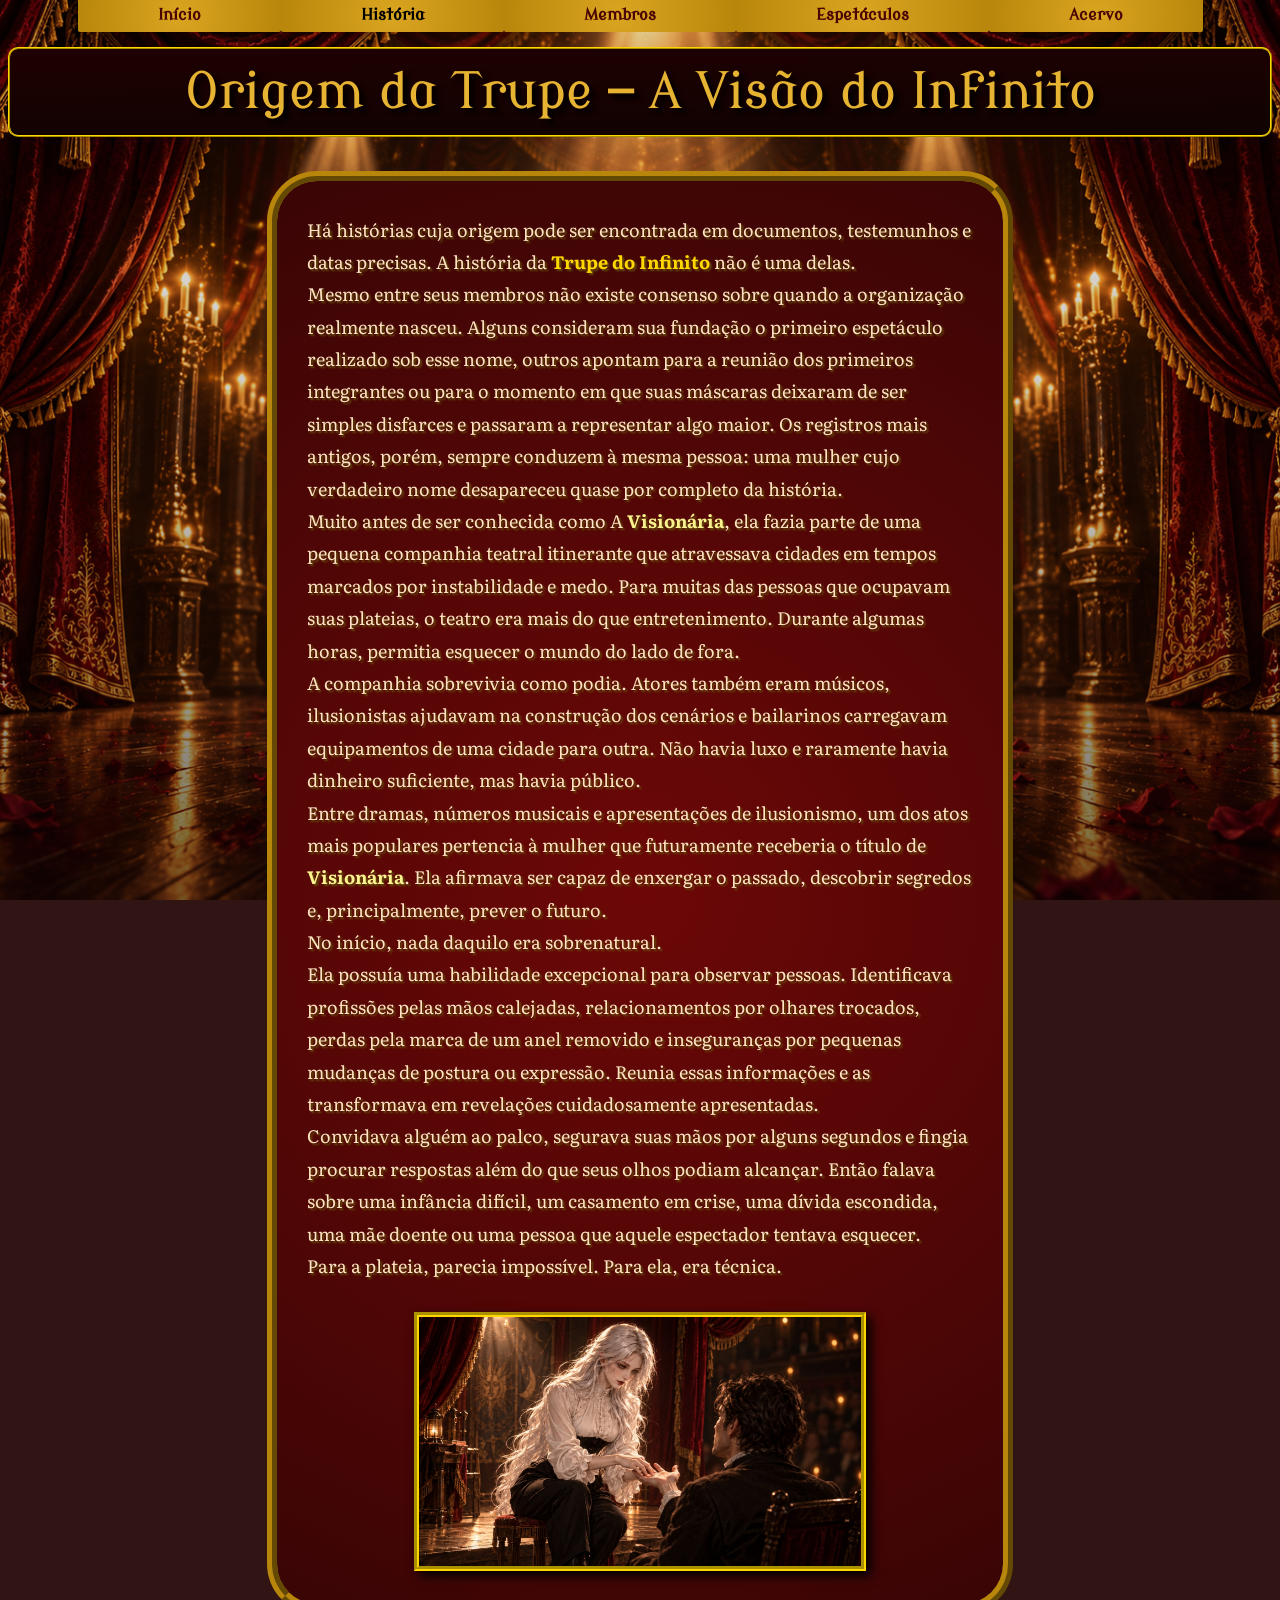
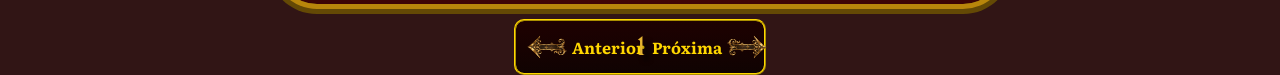
<file: historia.html>
<!DOCTYPE html>
<html lang="pt-br">
<head>
    <meta charset="UTF-8">
    <meta name="viewport" content="width=device-width, initial-scale=1.0">
    <title>História - Infinito</title>
    <link rel="icon" type="image/png" href="midia/Icon.png">
    <link rel="stylesheet" href="style.css">
    <link rel="preconnect" href="https://fonts.googleapis.com">
    <link rel="preconnect" href="https://fonts.gstatic.com" crossorigin>
    <link href="https://fonts.googleapis.com/css2?family=Laila:wght@300;400;500;600;700&display=swap" rel="stylesheet">
    <link href="https://fonts.googleapis.com/css2?family=Abyssinica+SIL&family=Modern+Antiqua&display=swap" rel="stylesheet">
    <link href="https://fonts.googleapis.com/css2?family=Abyssinica+SIL&family=Literata:ital,opsz,wght@0,7..72,200..900;1,7..72,200..900&family=Modern+Antiqua&display=swap" rel="stylesheet">
</head>
<body>
    <header>
        <nav class="navegador">
            <a href="index.html">Início</a>
            <b>História</b>
            <a href="membros.html">Membros</a>
            <a href="espetaculos.html">Espetáculos</a>
            <a href="acervo.html">Acervo</a>
        </nav>
    <h1 class="Titulo">Origem da Trupe — A Visão do Infinito</h1>
    </header>
    <main>
    <div class="page ativo">
    <p>
        Há histórias cuja origem pode ser encontrada em documentos, testemunhos e datas precisas. A história da <b class="Trupe">Trupe do Infinito</b> não é uma delas.

       <br> Mesmo entre seus membros não existe consenso sobre quando a organização realmente nasceu. Alguns consideram sua fundação o primeiro espetáculo realizado sob esse nome, outros apontam para a reunião dos primeiros integrantes ou para o momento em que suas máscaras deixaram de ser simples disfarces e passaram a representar algo maior. Os registros mais antigos, porém, sempre conduzem à mesma pessoa: uma mulher cujo verdadeiro nome desapareceu quase por completo da história.

       <br> Muito antes de ser conhecida como A <b>Visionária</b>, ela fazia parte de uma pequena companhia teatral itinerante que atravessava cidades em tempos marcados por instabilidade e medo. Para muitas das pessoas que ocupavam suas plateias, o teatro era mais do que entretenimento. Durante algumas horas, permitia esquecer o mundo do lado de fora.

       <br> A companhia sobrevivia como podia. Atores também eram músicos, ilusionistas ajudavam na construção dos cenários e bailarinos carregavam equipamentos de uma cidade para outra. Não havia luxo e raramente havia dinheiro suficiente, mas havia público.

       <br> Entre dramas, números musicais e apresentações de ilusionismo, um dos atos mais populares pertencia à mulher que futuramente receberia o título de <b>Visionária</b>. Ela afirmava ser capaz de enxergar o passado, descobrir segredos e, principalmente, prever o futuro.

       <br> No início, nada daquilo era sobrenatural.

       <br> Ela possuía uma habilidade excepcional para observar pessoas. Identificava profissões pelas mãos calejadas, relacionamentos por olhares trocados, perdas pela marca de um anel removido e inseguranças por pequenas mudanças de postura ou expressão. Reunia essas informações e as transformava em revelações cuidadosamente apresentadas.

       <br> Convidava alguém ao palco, segurava suas mãos por alguns segundos e fingia procurar respostas além do que seus olhos podiam alcançar. Então falava sobre uma infância difícil, um casamento em crise, uma dívida escondida, uma mãe doente ou uma pessoa que aquele espectador tentava esquecer.

       <br> Para a plateia, parecia impossível. Para ela, era técnica.

       <br> <img src="midia/Historia/1.jpeg" alt="Apresentação da Visionária" class="HistImg">
    </p>
    </div>
    <p id="page2" class="page">
       <br> Com o tempo, porém, a mulher percebeu que havia algo ainda mais interessante do que enganar uma plateia: observar o que acontecia depois.

       <br> Poucas coisas influenciavam tanto uma pessoa quanto aquilo que ela acreditava estar prestes a acontecer. Dizer que alguém encontraria uma pessoa importante naquela noite fazia com que passasse horas procurando significado em cada rosto. Alertar sobre uma traição transformava pequenos gestos em indícios de conspiração. Prever uma perda levava alguém a proteger desesperadamente aquilo que mais amava.

       <br> Algumas vezes, a própria tentativa de impedir uma previsão acabava provocando sua realização.

       <br> Foi então que ela compreendeu algo que nunca mais abandonaria: <i>uma previsão não precisava ser verdadeira para modificar o futuro. Bastava que alguém acreditasse nela.</i>

       <br> Com algumas palavras pronunciadas no momento certo, uma pessoa podia ser levada a tomar decisões que mudariam o restante de sua vida. A mulher não controlava sua plateia, mas aprendera a incliná-la, direcionar sua atenção e plantar possibilidades.

       <br> Quanto mais estudava esse efeito, mais difícil se tornava distinguir onde terminava a encenação e começava a realidade.

       <br> Foi nessa época que surgiram as primeiras previsões que ela própria não conseguia explicar.

       <br> No início eram pequenos detalhes: um nome que lhe vinha à mente sem motivo, a imagem de um lugar que nunca visitara ou uma frase que parecia surgir pronta em sua consciência. Durante uma apresentação, pediu a uma mulher que evitasse uma ponte no caminho de casa. Na manhã seguinte, parte da estrutura desabou. Em outra ocasião, interrompeu seu número ao olhar para um homem da primeira fileira e insistiu para que voltasse imediatamente para casa. Horas depois, ele descobriu que um incêndio havia começado no prédio onde estavam seus filhos.

       <br> Com o passar dos meses, coincidências como essas se tornaram frequentes demais para serem ignoradas.

       <br> Ela começou a registrar tudo: o que sentia, o que via, o que dizia e o que realmente acontecia. Logo percebeu uma diferença clara entre suas antigas deduções e aquelas novas experiências. Quando analisava alguém, conseguia reconstruir o caminho lógico que a levara a determinada conclusão. Quando uma visão verdadeira surgia, não havia raciocínio algum.

       <br> A resposta simplesmente estava lá.

       <br> Quase nunca aparecia completa. Eram rostos, frases, objetos, lugares ou sensações tão intensas que permaneciam durante dias. Aos poucos, ela começou a acreditar que sua antiga fraude havia tocado acidentalmente em algo real.

       <br> Aquilo deveria tê-la assustado.

       <br> Em vez disso, tornou suas apresentações mais ambiciosas.

       <br> Foi durante uma delas que tudo mudou.

       <br> <img src="midia/Historia/2.jpg" alt="Visão Real" class="HistImg">
    </p>
    <p id="page3" class="page">
       <br> <b>A Visão</b>

       <br> Ninguém sabe exatamente onde aconteceu o espetáculo que mais tarde seria chamado de <b>Visão do Infinito</b>. Os poucos registros existentes discordam sobre a cidade, o ano e até mesmo o tamanho do teatro. Algumas versões descrevem um grande salão lotado; outras, um pequeno teatro de madeira incapaz de comportar a quantidade de pessoas mencionada nos relatos.

       <br> Quase todas, porém, concordam sobre um detalhe: naquela noite havia alguém na plateia que não deveria estar ali.

       <br> A apresentação começou normalmente. Música, dança e ilusionismo ocuparam o palco antes do número da mulher. Ela conversou com espectadores, fez previsões simples e revelou informações capazes de provocar risos, espanto e lágrimas.

       <br> Então chegou o momento de chamar outra pessoa ao palco.

       <br> Normalmente, ela própria escolhia seus participantes. Naquela noite, alguém se ofereceu.

       <br> Os relatos sobre essa pessoa são contraditórios. Alguns espectadores se lembravam de um homem idoso; outros juravam ter visto uma mulher jovem. As descrições variavam entre cabelos claros, escuros ou inexistentes, roupas elegantes ou vestes simples e antigas. Anos depois, houve inclusive quem afirmasse que ninguém havia subido ao palco, embora todos se lembrassem da conversa que ocorreu ali.

       <br> O desconhecido sentou-se diante dela.

       <br> A mulher iniciou seu número como sempre fizera. Observou os sapatos, as mãos, os olhos, as roupas e a postura. Procurou nervosismo, expectativa, desconforto ou qualquer reação involuntária.

       <br> Não encontrou nada.

       <br> A pessoa diante dela não parecia esconder um segredo nem desejar que algum fosse descoberto. Apenas observava.

       <br> fez perguntas, recebeu respostas curtas e tentou provocar alguma reação. Pela primeira vez em muitos anos, não conseguia ler alguém.

       <br> A plateia começou a perceber sua dificuldade. Ela poderia ter encerrado o número ou simplesmente escolhido outra pessoa, mas havia algo naquele desconhecido que a incomodava. Talvez também a desafiasse.

       <br> Então fez aquilo que raramente tentava de propósito.

       <br> Parou de observar e tentou <i>ver</i>.

       <br> Segundo os testemunhos, o teatro mergulhou em um silêncio absoluto. Alguns afirmavam que as luzes diminuíram; outros diziam que todo o som ao redor desapareceu.

       <br> <img src="midia/Historia/3.jpg" alt="Aparição do Misterioso Voluntário" class="HistImg">
    </p>
    <p id="page4" class="page">
       <br> A mulher encarou o desconhecido e viu seu futuro.

       <br> Então viu outro.

       <br> E outro.

       <br> Em uma possibilidade, aquela pessoa deixava o teatro pela entrada principal. Em outra, permanecia até que o salão estivesse vazio. Em outra, morria ali mesmo. Em outra, jamais havia entrado no prédio.

       <br> Era jovem e velha, rica e miserável, amada e esquecida. Alguém que ela encontraria décadas depois e alguém que já conhecia havia anos. Em certos caminhos, aquela pessoa sequer havia existido.

       <br> Todas as possibilidades pareciam igualmente verdadeiras.

       <br> A mulher tentou interromper a visão, mas ela continuou se expandindo. Logo deixou de enxergar apenas o desconhecido e começou a contemplar sua própria vida.

       <br> Viu apresentações que terminavam de maneira diferente, viagens que nunca aconteciam e conversas nas quais escolhera outras palavras. Depois vieram mudanças maiores. Viu uma vida em que nunca entrara para o teatro, outra em que abandonava a companhia, uma em que tinha filhos, outra em que morria jovem. Em alguns futuros era famosa; em outros, ninguém jamais conhecia seu nome.

       <br> Viu uma realidade em que era responsável pela morte de todos naquele teatro e outra em que tentava impedir exatamente aquilo que estava acontecendo.

       <br> Quanto mais observava, mais caminhos surgiam.

       <br> Centenas tornaram-se milhares. Milhares tornaram-se milhões, até que qualquer tentativa de contar perdeu o sentido. Cada escolha produzia outras escolhas, cada acontecimento abria novos caminhos e cada segundo continha inúmeras versões do segundo seguinte.

       <br> Então sua percepção alcançou a plateia.

       <br> Cada pessoa carregava consigo incontáveis futuros. Duas pessoas que ainda não se conheciam poderiam passar cinquenta anos juntas ou cruzar a mesma rua na manhã seguinte sem trocar uma palavra. Crianças poderiam crescer cercadas pela família ou desaparecer naquela noite. Guerras poderiam começar ou jamais acontecer. Cidades poderiam ser erguidas ou nunca existir.

       <br> Histórias inteiras surgiam de decisões tão pequenas que ninguém perceberia sua importância.

       <br> Por um instante impossível de medir, aquela mulher não contemplou <i>o futuro</i>.

       <br> Contemplou <i>todos os futuros</i>.

       <br> Mais tarde, daria um nome ao que acreditava ter visto:

       <br> <b>O Infinito.</b>

       <br> Mas não foram as possibilidades que mais a marcaram.

       <br> Foi perceber que elas desapareciam.

       <br> A cada decisão, incontáveis caminhos deixavam de existir. Escolher uma porta eliminava todas as histórias que começariam pela outra. Pronunciar uma palavra descartava as consequências de todas as palavras que poderiam ter sido ditas. Quando alguém morria, todos os futuros daquela pessoa morriam junto.

       <br> A realidade parecia avançar escolhendo continuamente uma possibilidade entre incontáveis outras.

       <br> E, observando esse processo, a mulher começou a perceber algo por trás dele.

       <br> Limites.

       <br> Estruturas.

       <br> Regras que mantinham cada acontecimento em seu lugar. O tempo avançava em uma única direção. Uma pessoa ocupava apenas um corpo. Um objeto não podia estar simultaneamente em dois lugares. O passado não podia ser modificado pelo futuro. Os mortos permaneciam mortos. As consequências obedeciam às causas.

       <br> Regras tão fundamentais que ninguém as percebia como regras. Eram simplesmente aquilo que se chamava de realidade.

       <br> Vista daquele lugar impossível, porém, a realidade parecia menos uma verdade absoluta e mais uma estrutura cercando algo muito maior.

       <br> A mente da mulher encontrou uma imagem para representar aquilo.

       <br> <b>Correntes</b>.

       <br> Correntes separando caminhos, prendendo acontecimentos e mantendo o impossível distante daquilo que podia existir.

       <br> <img src="midia/Historia/4.jpg" alt="Visão do Infinito" class="HistImg">
    </p>
    <p id="page5" class="page">
       <br> Ela nunca soube dizer se havia realmente enxergado aquelas Correntes ou se sua mente apenas criara uma forma compreensível para representar algo que não podia compreender. Para ela, a diferença logo deixou de importar.

       <br> Aquela visão havia plantado uma ideia que jamais desapareceria:

       <br> Talvez a realidade não fosse tudo aquilo que existia.

       <br> Talvez fosse apenas aquilo que permanecia depois que todas as outras possibilidades haviam sido impedidas de existir.

       <br> Foi então que percebeu que não estava sozinha.

       <br> Em meio às inúmeras possibilidades, havia uma presença.

       <br> No início aparecia apenas como um padrão. Em um futuro, uma figura permanecia sentada entre cadeiras vazias. Em outro, era uma sombra atrás das cortinas. Depois surgia refletida em um espelho ou parada no fundo de uma rua distante.

       <br> Os lugares mudavam. As pessoas mudavam. As épocas mudavam.

       <br> A presença permanecia.

       <br> Quanto mais longe a mulher observava, mais vezes a encontrava. Até perceber algo ainda mais perturbador.

       <br> Aquela presença não estava simplesmente aparecendo em diferentes futuros.

       <br> Estava olhando para ela através deles.

       <br> Não para uma única versão daquela mulher.

       <br> Para todas.

       <br> Ao mesmo tempo.

        <br> <img src="midia/Historia/5.jpg" alt="A Plateia a observa" class="HistImg">
    </p>
    <p id="page6" class="page">
       <br> Então a visão terminou.

       <br> Ou foi interrompida.

       <br> A <b>Visionária</b> nunca revelou em qual das duas possibilidades acreditava.

       <br> <b>O Teatro</b>

       <br> Quando voltou a perceber o mundo ao redor, o teatro já não obedecia às mesmas regras.

       <br> Corredores terminavam onde haviam começado. Portas dos bastidores levavam novamente à plateia. Pessoas encontravam desconhecidos que afirmavam conhecê-las havia anos. Alguns espectadores juravam ter conversado com versões mais velhas de si mesmos.

       <br> Uma atriz chorava diante de uma criança que a chamava de mãe, embora nunca tivesse tido filhos. Um homem tentou fugir por uma porta e voltou ao teatro pela entrada oposta. A música continuava depois que os músicos largavam seus instrumentos. Os atores pronunciavam falas que não existiam no roteiro e partes do cenário mudavam sempre que alguém desviava o olhar.

       <br> Então pessoas começaram a desaparecer.

       <br> Algumas retornaram minutos depois sem perceber que haviam partido. Outras voltaram com lembranças de vidas que nunca haviam vivido ou sem reconhecer suas próprias famílias.

       <br> Algumas jamais retornaram.

       <br> Nos dias seguintes surgiram relatos ainda mais estranhos: fotografias em que determinados rostos haviam desaparecido, documentos nos quais nomes deixaram de existir e famílias incapazes de se lembrar de pessoas que outros juravam ter conhecido.

       <br> Era como se a própria realidade tentasse reorganizar o que acontecera naquela noite.

       <br> No centro da confusão, a mulher procurou pelo desconhecido.

       <br> Ele ainda estava no teatro.

       <br> Sentado na plateia.

       <br> Assistindo.

       <br> Enquanto pessoas gritavam e o espaço ao redor parecia desmontar suas próprias regras, aquela figura permanecia imóvel.

       <br> A mulher aproximou-se.

       <br> Não existem registros confiáveis da conversa. A versão mais conhecida diz que ela fez uma única pergunta:

       <br> <b><i>O que é você?</i></b>

       <br> O desconhecido teria olhado para o palco, depois para ela, e respondido:

       <br> <b><i>Plateia.</i></b>

       <br> <img src="midia/Historia/6.jpg" alt="Encontro de ambos" class="HistImg">
    </p>
    <p id="page7" class="page">
       <br> As luzes se apagaram.

       <br> Quando voltaram, ele havia desaparecido.

       <br> Pouco depois, o teatro retornou ao normal — ou ao estado mais próximo de normal que alcançaria novamente.

       <br> A maioria dos sobreviventes abandonou o lugar naquela mesma noite. Alguns nunca voltaram a falar sobre o ocorrido. Outros passaram o restante da vida tentando acreditar que tudo havia sido causado por pânico, histeria coletiva ou algum acidente inexplicável.

       <br> A mulher tomou outro caminho.

       <br> Ela começou a investigar.

       <br> <b>Os primeiros experimentos</b>

       <br> Nos primeiros anos, sua busca ainda possuía algo de científico. Ela reuniu testemunhos, comparou lembranças, estudou símbolos utilizados naquela apresentação e procurou relatos antigos de fenômenos semelhantes. Foi assim que entrou em contato com o ocultismo, os rituais e manifestações que pareciam existir além das regras conhecidas do mundo.

       <br> Aos poucos, percebeu que emoções, símbolos, histórias e crenças podiam influenciar manifestações paranormais.

       <br> Quanto mais estudava, mais acreditava que o teatro daquela noite não havia sido apenas o local onde o fenômeno aconteceu.

       <br> O próprio espetáculo fizera parte dele.

       <br> As palavras pronunciadas, as expectativas criadas, os medos da plateia e a disposição de centenas de pessoas para acreditar temporariamente em algo que sabiam ser falso talvez tivessem contribuído para aquilo.

       <br> Sua antiga fascinação retornou sob uma nova forma.

       <br> Uma história podia modificar uma pessoa. Uma pessoa modificava suas decisões. Uma decisão modificava seu futuro.

       <br> Sob determinadas condições, talvez uma história pudesse fazer algo ainda maior.

       <br> Talvez pudesse convencer a própria realidade.

       <br> Foi assim que começaram seus experimentos.

       <br> Ela passou a construir apresentações cuidadosamente planejadas para provocar reações específicas. Criava escolhas artificiais sem que os participantes soubessem que faziam parte de algo maior. Ocultava rituais nos cenários, incorporava símbolos aos figurinos e desenvolvia narrativas destinadas a produzir medo, esperança, culpa, desejo, raiva ou dúvida.

       <br> O objetivo não era apenas provocar manifestações paranormais.

       <br> Ela procurava falhas.

       <br> Momentos em que alguma coisa acontecesse de maneira diferente daquela que deveria. Lugares maiores por dentro do que por fora. Lembranças de acontecimentos que nunca ocorreram. Objetos encontrados antes de serem perdidos. Pessoas que sobreviviam àquilo que deveria matá-las.

       <br> Sempre que algo assim acontecia, ela registrava o fenômeno.

       <br> Passou a chamar esses acontecimentos de <i>Improvisos</i>.

       <br> Por alguns instantes, era como se a realidade tivesse perdido o roteiro.

       <br> Com o tempo, os experimentos se tornaram grandes demais para serem realizados por uma única pessoa. Outros começaram a se aproximar: artistas, ocultistas, estudiosos do paranormal, pessoas que haviam perdido algo e indivíduos que desejavam encontrar aquilo que o mundo lhes dizia ser impossível.

       <br> Cada um possuía suas próprias razões, mas todos compartilhavam a mesma pergunta:

       <br> <b><i>Se as regras da realidade podiam falhar por alguns instantes, poderiam também ser quebradas?</i></b>

       <br> Em algum momento entre aqueles experimentos e os espetáculos que surgiriam depois, um nome começou a ser usado.

       <br> <b class="Trupe">Trupe do Infinito</b>.

       <br> O Infinito não significava eternidade nem poder ilimitado. Era o nome que a <b>Visionária</b> havia dado àquilo que contemplara naquela noite: todas as vidas que poderiam ter sido vividas, todas as escolhas que poderiam ter sido feitas e todos os acontecimentos impedidos pelas regras da realidade.

       <br> Para ela, cada ser humano carregava inúmeras versões de si mesmo que jamais teriam oportunidade de existir.

       <br> Uma pessoa era aquilo que havia se tornado, mas também tudo aquilo que poderia ter sido.

       <br> E se essas possibilidades existiam, mesmo como caminhos descartados, restava uma pergunta inevitável:

       <br> <b><i>Por que apenas uma deveria ser permitida?</i></b>

       <br> <b>A <b class="Trupe">Trupe do Infinito</b></b>

       <br> Com o passar dos anos, investigação tornou-se filosofia, e filosofia tornou-se propósito.

       <br> A realidade deixou de ser vista pela <b>Visionária</b> como proteção contra o caos. Passou a enxergá-la como uma prisão construída por regras tão fundamentais que ninguém pensava em questioná-las.

       <br> Nascer. Ocupar um único corpo. Viver uma única vida. Estar em apenas um lugar. Escolher um único caminho de cada vez. Envelhecer. Morrer.

       <br> Para a maioria das pessoas, isso era simplesmente existir.

       <br> Depois de contemplar o Infinito, para ela parecia confinamento.

       <br> Ela acreditava ter visto um oceano e agora era obrigada a aceitar que toda a existência cabia dentro de um copo.

       <br> Por isso continuou.

       <br> Cada espetáculo da Trupe passou a funcionar simultaneamente como apresentação e experimento. Uma pergunta dirigida à realidade. Uma tentativa de encontrar outra rachadura nos limites do possível.

       <br> A Trupe estudava pessoas porque pessoas eram imprevisíveis. Estudava emoções porque emoções modificavam decisões. Estudava histórias porque histórias transformavam aqueles que acreditavam nelas. E estudava o paranormal porque ele parecia surgir justamente onde as certezas humanas começavam a falhar.

       <br> Décadas se passaram.

       <br> A pequena companhia teatral que um dia atravessara cidades realizando apresentações quase desapareceu da memória. Em seu lugar surgiu algo diferente.

       <br> Máscaras substituíram rostos. Nomes antigos foram abandonados. Apresentações tornaram-se <b>Espetáculos</b>.

       <br> E aquilo que havia começado como a obsessão de uma única mulher tornou-se o objetivo de uma organização inteira:

       <br> <b><i>compreender as Correntes, encontrá-las e, algum dia, rompê-las.</i></b>

       <br> A <b>Visionária</b> acreditava que além delas existia uma forma de existência que a humanidade jamais tivera liberdade para conhecer. Um lugar onde o impossível não fosse proibido, onde alguém não estivesse limitado a apenas uma versão de si mesmo e onde tempo, espaço, morte e destino deixassem de determinar aquilo que uma pessoa poderia ser.

       <br> Nem todos os integrantes da Trupe interpretaram essa promessa da mesma maneira.

       <br> Alguns buscavam liberdade. Outros desejavam conhecimento ou poder. Para certos membros, os próprios Espetáculos acabaram se tornando mais importantes do que qualquer resposta que pudesse existir ao final da busca.

       <br> A Trupe mudou. Seus membros mudaram. Sua arte também.

       <br> Mas a pergunta deixada pela primeira <b>Visionária</b> jamais desapareceu:

       <br> <b><i>Se existem infinitas possibilidades, por que aceitar apenas uma?</i></b>

       <br> Ainda existe, porém, uma parte daquela primeira noite que nem mesmo os registros mais secretos da Trupe conseguem explicar.

       <br> A identidade da pessoa que subiu ao palco nunca foi descoberta.

       <br> Nenhum nome foi encontrado. Nenhum registro de entrada existe. Nenhuma testemunha conseguiu descrevê-la de maneira consistente.

       <br> Ninguém sabe se aquela presença provocou a Visão do Infinito ou apenas aproveitou um fenômeno que já aconteceria. Também não existe certeza de que as Correntes vistas pela <b>Visionária</b> fossem realmente parte da estrutura da realidade. Talvez tenham sido apenas a forma encontrada por sua mente para compreender algo muito maior.

       <br> Há ainda uma questão raramente registrada.

       <br> Durante toda a sua vida, a <b>Visionária</b> procurou uma maneira de retornar ao Infinito.

       <br> Mas nunca revelou tudo o que viu lá.

       <br> Talvez tenha encontrado algo entre as possibilidades. Talvez tenha descoberto o que aconteceria caso as Correntes fossem rompidas. Ou talvez sua busca tenha começado por uma razão muito mais simples:

       <br> entre infinitas versões de sua própria existência, ela pode ter visto uma vida que desejava mais do que aquela que possuía.

       <br> A resposta desapareceu com ela.

       <br> Se é que realmente desapareceu.

       <br> Alguns membros acreditam que a <b>Visionária</b> encontrou aquilo que procurava. Outros acreditam que morreu tentando.

       <br> E existem aqueles que preferem não discutir uma terceira possibilidade:

       <br> talvez, durante aquela primeira apresentação, a <b>Visionária</b> tenha acreditado estar olhando para fora da realidade quando, na verdade, alguma coisa do outro lado apenas abriu a cortina para que ela pudesse enxergá-la.

       <br> E talvez, desde então, essa coisa nunca tenha parado de assistir.

        <br> <img src="midia/Historia/7.jpg" alt="Visão da Visionária projetando seu teatro" class="HistImg">

    </p>
    </main>
    <footer id="HistFooter">
        <button class="seta" id="anterior"><img src="midia/left-arrow.png" alt="">Anterior</button>
        <p id="cont1" class="cont ativo">1</p>
        <p id="cont2" class="cont">2</p>
        <p id="cont3" class="cont">3</p>
        <p id="cont4" class="cont">4</p>
        <p id="cont5" class="cont">5</p>
        <p id="cont6" class="cont">6</p>
        <p id="cont7" class="cont">7</p>
        <button class="seta" id="proximo">Próxima<img src="midia/right-arrow.png" alt=""></button>
    </footer>
    <script src="historia.js"></script>
</body>
</html>
</file>
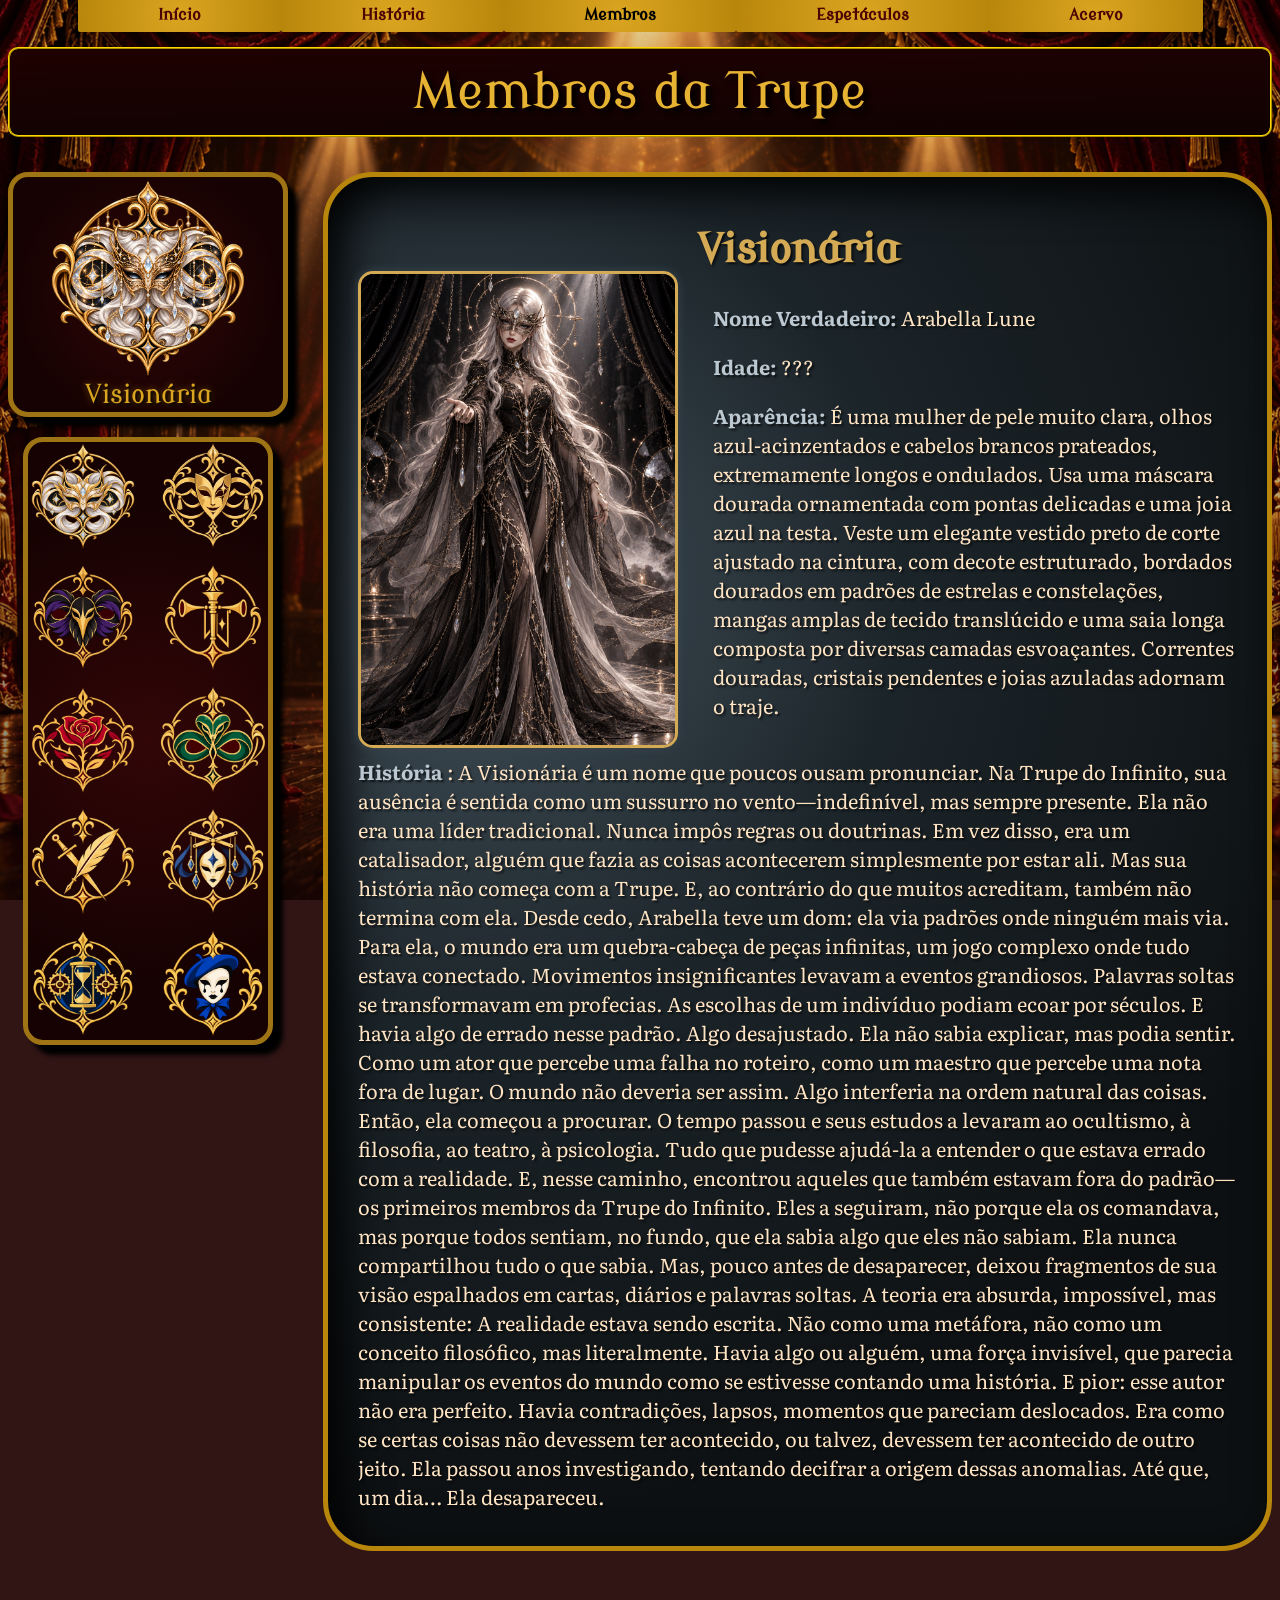
<file: membros.html>
<!DOCTYPE html>
<html lang="pt-br">

<head>
    <meta charset="UTF-8">
    <meta name="viewport" content="width=device-width, initial-scale=1.0">
    <title>Membros - Infinito</title>
    <link rel="icon" type="image/png" href="midia/Icon.png">
    <link rel="stylesheet" href="style.css">
    <link rel="preconnect" href="https://fonts.googleapis.com">
    <link rel="preconnect" href="https://fonts.gstatic.com" crossorigin>
    <link href="https://fonts.googleapis.com/css2?family=Laila:wght@300;400;500;600;700&display=swap" rel="stylesheet">
    <link href="https://fonts.googleapis.com/css2?family=Abyssinica+SIL&family=Modern+Antiqua&display=swap" rel="stylesheet">
     <link href="https://fonts.googleapis.com/css2?family=Abyssinica+SIL&family=Literata:ital,opsz,wght@0,7..72,200..900;1,7..72,200..900&family=Modern+Antiqua&display=swap" rel="stylesheet">
</head>

<body>
    <header>
        <nav class="navegador">
            <a href="index.html">Início</a>
            <a href="historia.html">História</a>
            <b>Membros</b>
            <a href="espetaculos.html">Espetáculos</a>
            <a href="acervo.html">Acervo</a>
        </nav>
        <h1 id="inicio" class="Titulo">Membros da Trupe</h1>
    </header>
    <div id="membrosLayout">
    <aside class="membros-lateral">
        <div id="membroAtivoPreview">
            <div id="preview-visionaria" class="seloGrande ativo">
                <img src="midia/Selos/Max/Visionária.png" alt="Visionária">
                <span class="nomeSeloGrande">Visionária</span>
            </div>

            <div id="preview-diletante" class="seloGrande">
                <img src="midia/Selos/Max/Diletante.png" alt="Diletante">
                <span class="nomeSeloGrande">Diletante</span>
            </div>

            <div id="preview-corvo" class="seloGrande">
                <img src="midia/Selos/Max/Corvo.png" alt="Corvo">
                <span class="nomeSeloGrande">Corvo</span>
            </div>

            <div id="preview-arauto" class="seloGrande">
                <img src="midia/Selos/Max/Arauto.png" alt="Arauto">
                <span class="nomeSeloGrande">Arauto</span>
            </div>

            <div id="preview-rosa" class="seloGrande">
                <img src="midia/Selos/Max/Rosa.png" alt="Rosa">
                <span class="nomeSeloGrande">Rosa</span>
            </div>

            <div id="preview-vibora" class="seloGrande">
                <img src="midia/Selos/Max/Vibora.png" alt="Víbora">
                <span class="nomeSeloGrande">Víbora</span>
            </div>

            <div id="preview-poeta" class="seloGrande">
                <img src="midia/Selos/Max/Poeta.png" alt="Poeta">
                <span class="nomeSeloGrande">Poeta</span>
            </div>

            <div id="preview-marionete" class="seloGrande">
                <img src="midia/Selos/Max/Marionete.png" alt="Marionete">
                <span class="nomeSeloGrande">Marionete</span>
            </div>

            <div id="preview-relogio" class="seloGrande">
                <img src="midia/Selos/Max/Relogio.png" alt="Relógio">
                <span class="nomeSeloGrande">Relógio</span>
            </div>

            <div id="preview-mimica" class="seloGrande">
                <img src="midia/Selos/Max/Mímica.png" alt="Mímica">
                <span class="nomeSeloGrande">Mímica</span>
            </div>
        </div>
        <nav id="membrosNav">
            <div id="gradeSelos">
                <button class="selo-mini" data-membro="visionaria" data-nome="Visionaria" id="SeloVisionaria">
                    <img src="midia/Selos/Min/Visionária.png" alt="">
                    <span>Visionária</span>
                </button>

                <button class="selo-mini" data-membro="diletante" data-nome="Diletante" id="SeloDiletante">
                    <img src="midia/Selos/Min/Diletante.png" alt="">
                    <span>Diletante</span>
                </button>

                <button class="selo-mini" data-membro="corvo" data-nome="Corvo" id="SeloCorvo">
                    <img src="midia/Selos/Min/Corvo.png" alt="">
                    <span>Corvo</span>
                </button>

                <button class="selo-mini" data-membro="arauto" data-nome="Arauto" id="SeloArauto">
                    <img src="midia/Selos/Min/Arauto.png" alt="">
                    <span>Arauto</span>
                </button>

                <button class="selo-mini" data-membro="rosa" data-nome="Rosa" id="SeloRosa">
                    <img src="midia/Selos/Min/Rosa.png" alt="">
                    <span>Rosa</span>
                </button>

                <button class="selo-mini" data-membro="vibora" data-nome="Víbora" id="SeloVibora">
                    <img src="midia/Selos/Min/Vibora.png" alt="">
                    <span>Víbora</span>
                </button>

                <button class="selo-mini" data-membro="poeta" data-nome="Poeta" id="SeloPoeta">
                    <img src="midia/Selos/Min/Poeta.png" alt="">
                    <span>Poeta</span>
                </button>

                <button class="selo-mini" data-membro="marionete" data-nome="Marionete" id="SeloMarionete">
                    <img src="midia/Selos/Min/Marionete.png" alt="">
                    <span>Marionete</span>
                </button>

                <button class="selo-mini" data-membro="relogio" data-nome="Relógio" id="SeloRelogio">
                    <img src="midia/Selos/Min/Relogio.png" alt="">
                    <span>Relógio</span>
                </button>

                <button class="selo-mini" data-membro="mimica" data-nome="Mímica" id="SeloMimica">
                    <img src="midia/Selos/Min/Mímica.png" alt="">
                    <span>Mímica</span>
                </button>

            </div>
        </nav>
    </aside>
    <main id="painelMembros">
        <section id="visionaria" class="membro ativo">
            <h2>Visionária</h2>
            <div class="membro-principal">
                <div class="membro-imagem">
                    <img src="midia/visionária.png" alt="Retrato Visionária" width="200px">
                </div>
                <div class="membro-info">
            <p>
                <b>Nome Verdadeiro:</b> Arabella Lune
            </p>
            <p>
                <b>Idade:</b> ???
            </p>
            <p>
                <b>Aparência:</b> É uma mulher de pele muito clara, olhos azul-acinzentados
                e cabelos brancos prateados, extremamente longos e ondulados. 
                Usa uma máscara dourada ornamentada com pontas delicadas e uma joia azul na testa. 
                Veste um elegante vestido preto de corte ajustado na cintura, com decote estruturado, 
                bordados dourados em padrões de estrelas e constelações, mangas amplas de tecido translúcido 
                e uma saia longa composta por diversas camadas esvoaçantes. Correntes douradas, cristais pendentes
                e joias azuladas adornam o traje.<br>
            </p>
                </div>
            </div>
            <p>
                <b>História</b> : A Visionária é um nome que poucos ousam pronunciar. Na Trupe do Infinito, sua ausência
                é sentida como um sussurro no
                vento—indefinível, mas sempre presente. Ela não era uma líder tradicional. Nunca impôs regras ou
                doutrinas. Em vez disso,
                era um catalisador, alguém que fazia as coisas acontecerem simplesmente por estar ali.
                Mas sua história não começa com a Trupe.
                E, ao contrário do que muitos acreditam, também não termina com ela.
                Desde cedo, Arabella teve um dom: ela via padrões onde ninguém mais via. Para ela, o mundo era um
                quebra-cabeça de peças infinitas,
                um jogo complexo onde tudo estava conectado. Movimentos insignificantes levavam a eventos grandiosos.
                Palavras soltas se transformavam em profecias. As escolhas de um indivíduo podiam ecoar por séculos.
                E havia algo de errado nesse padrão.
                Algo desajustado.
                Ela não sabia explicar, mas podia sentir. Como um ator que percebe uma falha no roteiro, como um maestro
                que percebe uma nota fora de
                lugar. O mundo não deveria ser assim. Algo interferia na ordem natural das coisas.
                Então, ela começou a procurar.
                O tempo passou e seus estudos a levaram ao ocultismo, à filosofia, ao teatro, à psicologia. Tudo que
                pudesse ajudá-la a entender o que
                estava errado com a realidade. E, nesse caminho, encontrou aqueles que também estavam fora do padrão—os
                primeiros membros da
                Trupe do Infinito.
                Eles a seguiram, não porque ela os comandava, mas porque todos sentiam, no fundo, que ela sabia algo que
                eles não sabiam.
                Ela nunca compartilhou tudo o que sabia. Mas, pouco antes de desaparecer, deixou fragmentos de sua visão
                espalhados em cartas,
                diários e palavras soltas.
                A teoria era absurda, impossível, mas consistente:
                A realidade estava sendo escrita.
                Não como uma metáfora, não como um conceito filosófico, mas literalmente.
                Havia algo ou alguém, uma força invisível, que parecia manipular os eventos do mundo como se estivesse
                contando uma história.
                E pior: esse autor não era perfeito.
                Havia contradições, lapsos, momentos que pareciam deslocados. Era como se certas coisas não devessem ter
                acontecido, ou talvez,
                devessem ter acontecido de outro jeito.
                Ela passou anos investigando, tentando decifrar a origem dessas anomalias. Até que, um dia…
                Ela desapareceu.
            </p>
        </section>
        <section id="diletante" class="membro">
            <h2>Diletante</h2>
            <div class="membro-principal">
                <div class="membro-imagem">
                    <img src="midia/diletante.png" alt="Retrato Diletante" width="200px">
                </div>
                <div class="membro-info">
            <p>
                <b>Nome Verdadeiro:</b> Derick Spada
            </p>
            <p>
                <b>Idade:</b> 36 anos
            </p>
            <p>
                <b>Aparência:</b> Um Homem alto e esguio, de pele clara, olhos azuis intensos e cabelos castanho-escuros,
                longos e ondulados, que caem sobre os ombros. Usa uma máscara assimétrica preta e dourada, 
                cobrindo o rosto. Veste um elegante traje aristocrático preto, composto por camisa branca,
                gravata de seda vermelha, colete ajustado, calças sociais e um longo sobretudo com bordados dourados
                e forro vermelho profundo. Utiliza luvas negras e sapatos sociais de couro.<br>
            </p>
                </div>
            </div>
            <p>
                <b>História:</b> <br><i>O Primeiro Ato: O Jovem Prodigioso</i> <br>
                Derick nasceu em uma família aristocrática, cercado por riqueza e expectativas. Desde pequeno,
                demonstrou uma inteligência e uma lábia
                incomuns, encantando qualquer um que cruzasse seu caminho. Ele era um verdadeiro artista social, um
                manipulador nato, um mestre
                dos jogos mentais. Tudo para ele era um palco, e todos ao seu redor, meros personagens em sua peça.
                Mas, apesar de seu talento, havia algo que sempre o atormentava: a efemeridade. Nada durava. Nem as
                pessoas, nem os momentos,
                nem os sentimentos. Ele via a vida como uma peça de teatro com um roteiro predestinado e um fim
                inevitável. Isso o enojava.
                O tempo passava, os atos se desenrolavam, e um dia as cortinas cairiam. E então? Nada.
                Foi esse medo do fim que fez Derick buscar algo além do mundo mundano. Durante sua juventude, ele
                viajou, estudou,
                infiltrou-se em sociedades ocultas, colecionou segredos e encantou os mais diversos tipos de pessoas.
                Mas nenhuma resposta era
                satisfatória. O destino era inevitável? A peça precisava mesmo terminar?
                <br><i>O Segundo Ato: O Encontro com a Visionária</i> <br>
                Foi quando ele encontrou a Visionária.
                Ou melhor, foi ela quem o encontrou.
                Em um teatro abandonado, enquanto vagava por suas reflexões sobre o destino, ele ouviu uma voz. Suave,
                enigmática.
                A voz de alguém que falava não apenas com ele, mas sobre ele. Era como se ela tivesse lido todos os seus
                pensamentos antes
                mesmo que ele os tivesse formulado.
                Ela lhe fez uma proposta. Disse que a vida poderia ser mais do que uma peça predestinada. Que o destino
                não era um script
                inquebrantável, mas um palco maleável. Que aqueles que compreendessem as regras poderiam reescrevê-las.
                Derick sorriu.
                Ele nunca havia acreditado em predestinação, mas ali, pela primeira vez, viu um vislumbre de algo real.
                Algo que poderia mudar tudo.
                A Visionária o levou à Trupe do Infinito. Ali, ele encontrou outros como ele—indivíduos brilhantes,
                únicos, cada um com sua própria
                visão do mundo. Mas, diferente dos demais, Derick não estava interessado em meros experimentos. Ele
                queria algo maior. <br>
            </p>
        </section>
        <section id="corvo" class="membro">
        <h2>Corvo</h2>
            <div class="membro-principal">
                <div class="membro-imagem">
                    <img src="midia/corvo.png" alt="Retrato Corvo" width="200px">
                </div>
                <div class="membro-info">
        <p>
            <b>Nome Verdadeiro:</b> Edgar Baillard
        </p>
        <p>
            <b>Idade:</b> 82 anos
        </p>
        <p>
            <b>Aparência:</b> Homem alto, de porte robusto e musculoso, com cabelos loiros curtos e desgrenhados,
            pele clara e cicatrizes discretas no rosto. Usa uma máscara negra ornamentada em dourado no formato de
            um corvo, seus olhos tem um brilho roxo. Veste um traje aristocrático preto, composto por 
            casaco longo com bordados dourados, gola alta, ombreiras volumosas semelhantes a penas, correntes, 
            medalhões e pequenos ornamentos metálicos. Utiliza luvas negras<br>
        </p>
            </div>
        </div>
        <p>
            <b>História:</b> Edgar cresceu protegendo os irmãos de um pai violento e desenvolveu desde cedo a crença de que, quando a justiça falha, alguém precisa 
            aplicar a sentença. Depois de servir ao Exército durante o início de uma ditadura e abandonar a instituição ao presenciar suas atrocidades, passou anos 
            caçando sozinho os responsáveis pelo regime, tornando-se conhecido como Corvo. A Visionária o encontrou quando estava prestes a ser capturado e realizou 
            nele um ritual de Morte e Energia que ampliou seu corpo e destruiu sua percepção normal do tempo. Ela lhe entregou sua máscara, o machado Julgamento e o 
            tornou o primeiro membro oficial da Trupe do Infinito. Desde então, Corvo existe como seu juiz e executor. O preço é que, enquanto ele permanece 
            praticamente imutável, sua família envelhece — e Edgar precisa aprender a medir a passagem dos anos através das pessoas que ama. <br>
        </p>
        </section>
        <section id="arauto" class="membro">
            <h2>Arauto</h2>
            <div class="membro-principal">
                <div class="membro-imagem">
                    <img src="midia/arauto.png" alt="Retrato Arauto" width="200px">
                </div>
                <div class="membro-info">
            <p>
                <b>Nome Verdadeiro:</b> Victor Malachai
            </p>
            <p>
                <b>Idade:</b> 42 anos
            </p>
            <p>
                <b>Aparência:</b> Homem de figura alta e esguia, com uma máscara branca de feições delicadas, 
                olhos dourados e ornamentos metálicos que formam uma coroa de chifres curvados. 
                Veste um elaborado traje cerimonial branco e dourado, composto por túnica de gola alta, calças claras,
                botas ornamentadas e um longo manto com capuz, ombreiras estruturadas e diversas camadas de tecido 
                esvoaçante. Bordados florais, símbolos solares, correntes, medalhões e franjas
                douradas decoram suas vestes.<br>
            </p>
                </div>
            </div>
            <p>
                <b>História:</b> Victor nasceu em uma família humilde de artistas itinerantes que viajavam pelas cidades
                apresentando peças teatrais e recitando histórias antigas. Desde cedo, ele mostrou um talento incomum
                para a oratória, hipnotizando plateias com discursos que iam além de sua idade. Seu pai, um dramaturgo
                idealista, acreditava que a arte tinha o poder de transformar o mundo, enquanto sua mãe, uma atriz
                pragmática, via o teatro apenas como uma maneira de sobreviver.
                Essa dualidade marcou a infância de Victor. Ele herdou do pai o idealismo e o desejo de inspirar os
                outros, mas também
                desenvolveu um profundo ceticismo em relação às pessoas, como sua mãe. Ele cresceu observando como o
                público podia ser
                manipulado pelas palavras certas e passou a ver a humanidade como algo maleável — moldado não pela
                verdade, mas pela
                narrativa que acreditavam ser verdadeira.
                A tragédia atingiu sua família quando uma revolta local culminou em um incêndio no teatro onde eles se
                apresentavam.
                Seus pais morreram tentando salvar o público, enquanto Victor sobreviveu por pura sorte. Esse evento
                mudou sua visão de
                mundo: ele deixou de ver as pessoas como algo a ser protegido e passou a vê-las como peças de uma peça
                maior, movidas
                apenas por conveniência e emoção.
                Victor passou anos vagando, tornando-se um orador errante e acumulando seguidores que viam nele um
                profeta de tempos
                melhores. No entanto, ele os abandonou tão rápido quanto os conquistou, sempre em busca de algo maior.
                Foi durante um
                desses períodos de transição que o Diletante cruzou seu caminho.
                Em uma noite sombria, enquanto Victor discursava em uma pequena vila sobre os "espetáculos do destino",
                o Diletante
                apareceu entre os espectadores, observando atentamente. Após a apresentação, ele abordou Victor,
                desafiando-o com uma
                única pergunta: "Você acredita realmente no que diz, ou apenas gosta do som da sua própria voz?"
                Intrigado e insultado, Victor seguiu o Diletante até uma reunião da Trupe do Infinito, onde percebeu que
                havia
                encontrado algo mais profundo do que qualquer plateia poderia oferecer. Ele aceitou o papel de Arauto, o
                orador oficial
                e a voz pública da Trupe, não porque acreditava em seus objetivos, mas porque via a oportunidade de
                moldar narrativas em
                escala ainda maior. <br>
            </p>
        </section>
        <section id="rosa" class="membro">
            <h2>Rosa</h2>
            <div class="membro-principal">
                <div class="membro-imagem">
                    <img src="midia/rosa.png" alt="Retrato da Rosa" width="200px">
                </div>
                <div class="membro-info">
            <p>
                <b>Nome Verdadeiro:</b> Selena Astoria
            </p>
            <p>
                <b>Idade:</b> 37 anos
            </p>
            <p>
                <b>Aparência:</b> Mulher alta, de silhueta curvilínea e elegante, pele clara, 
                olhos escuros e cabelos castanho-escuros, longos e volumosos, com ondas que caem pelas costas. 
                Usa uma máscara veneziana vermelha e preta, ornamentada com espinhos, rendas e rosas vermelhas 
                que também adornam seus cabelos. Veste um luxuoso vestido de baile em tons de vermelho profundo 
                e preto, com corpete ajustado, decote estruturado e saia extremamente volumosa, formada por 
                diversas camadas de tecidos, rendas e babados. Rosas vermelhas, ramificações espinhosas e delicados 
                bordados dourados decoram todo o traje. Utiliza longas luvas negras, joias avermelhadas e 
                carrega uma rosa vermelha nas mãos.<br>
            </p>
                </div>
            </div>
            <p>
                <b>História:</b> Selena nasceu em uma pequena vila devastada pela guerra, onde aprendeu desde cedo a
                associar
                beleza à dor. Sua mãe era uma talentosa dançarina que usava sua arte para entreter e distrair as pessoas
                em meio ao
                caos. No entanto, sua mãe foi vítima de um massacre quando soldados invadiram a vila. Selena, que
                assistiu à cena
                escondida, carregou consigo tanto o trauma quanto a memória do olhar resoluto de sua mãe enquanto
                dançava pela última vez.
                Órfã, Selena foi acolhida por um teatro itinerante, onde descobriu seu talento natural para a dança e o
                drama.
                Ela logo se destacou, usando sua arte para cativar e manipular emoções, exatamente como sua mãe fazia.
                No entanto, sua
                ascensão foi marcada por uma crescente obsessão com a ideia de que a beleza verdadeira só surge em meio
                à dor. Em uma de
                suas apresentações, ela usou a tragédia de sua própria vida como inspiração, provocando uma resposta tão
                visceral do
                público que sentiu como se tivesse finalmente compreendido o significado de sua existência.
                Porém, esse momento de êxtase foi seguido por um vazio esmagador. Selena percebeu que, por mais bela que
                sua arte fosse,
                ela nunca preenchia o abismo emocional dentro dela. Em busca de algo mais, Selena abandonou o teatro e
                começou a vagar
                pelo mundo, atraída por histórias de pessoas e lugares marcados por sofrimento, transformando essas
                experiências em suas
                performances pessoais.<br>
            </p>
        </section>
        <section id="vibora" class="membro">
            <h2>Víbora</h2>
            <div class="membro-principal">
                <div class="membro-imagem">
                    <img src="midia/víbora.png" alt="Retrato Víbora" width="200px">
                </div>
                <div class="membro-info">
            <p>
                <b>Nome Verdadeiro:</b> Cassandra Delacroix
            </p>
            <p>
                <b>Idade:</b> 34 anos
            </p>
            <p>
                <b>Aparência:</b> Mulher alta, de silhueta esguia e elegante, pele clara, olhos escuros 
                e cabelos negros, longos e lisos. Usa uma máscara veneziana preta e dourada com formas 
                de serpentes entrelaçadas e uma joia verde na testa. Veste um traje sofisticado em tons 
                de preto e verde-escuro, composto por corpete estruturado, decote acentuado, gola alta 
                rendada e saia longa com fenda lateral, adornados por bordados dourados, correntes e pedras 
                esmeralda. Um manto verde translúcido envolve seus braços, 
                enquanto luvas negras com garras metálicas. <br>
            </p>
                </div>
            </div>
            <p>
                <b>História:</b> Cassandra nasceu em uma família aristocrática, conhecida por sua riqueza e influência
                política.
                Desde cedo, foi criada para ser a herdeira perfeita: elegante, inteligente e manipuladora. No entanto,
                por trás das
                festas luxuosas e do sorriso impecável, sua vida era um ninho de cobras. Sua mãe era uma figura
                opressiva e exigente,
                que tratava Cassandra como um peão para os jogos de poder da família. Seu pai, um homem distante e
                infiel, ignorava a
                existência da filha.
                A única lição que Cassandra aprendeu com sua família foi que o poder não era dado, mas tomado. Quando
                completou 20 anos,
                ela finalmente rompeu com sua vida controlada. Envenenou a mãe com um coquetel aparentemente inofensivo
                e assumiu o
                controle da fortuna familiar. Cassandra tornou-se uma especialista em manipular pessoas, acumulando
                riquezas e poder
                com sua mente afiada e seu charme letal.
                O ápice de sua manipulação levou a um erro fatal: uma aliança política mal calculada resultou em sua
                queda.
                Seus aliados tornaram-se inimigos, e Cassandra foi traída, perdendo tudo o que havia conquistado.
                Para escapar de seus perseguidores, ela se escondeu no submundo, onde ouviu falar da Trupe do Infinito.
                Foi o Arauto quem a encontrou, reconhecendo seu potencial. Ele a apresentou ao Diletante, e Cassandra
                foi submetida
                a uma prova mortal: sobreviver a um banquete envenenado, onde cada prato continha um antídoto escondido.
                Cassandra
                não só sobreviveu como identificou e usou as fraquezas de seus competidores para assegurar sua vitória.
                Ao ingressar na Trupe, ela abraçou completamente a persona da Víbora. Para Cassandra, a Trupe oferecia
                algo que ela
                nunca teve: liberdade para agir sem as correntes de uma sociedade hipócrita. <br>
            </p>
        </section>
        <section id="poeta" class="membro">
            <h2>Poeta</h2>
            <div class="membro-principal">
                <div class="membro-imagem">
                    <img src="midia/poeta.png" alt="Retrato Poeta" width="200px">
                </div>
                <div class="membro-info">
            <p>
                <b>Nome Verdadeiro:</b> Leopold Fontaine
            </p>
            <p>
                <b>Idade:</b> 55 anos
            </p>
            <p>
                <b>Aparência:</b> Homem de pele clara, cabelos castanho-claros e partes grisalhas, 
                longos e ondulados, que caem sobre os ombros. Usa uma máscara branca de aparência teatral, 
                com olhos escurecidos, delicadas rachaduras e um sorriso sutil e inquietante. 
                Veste um elegante traje aristocrático preto, composto por casaco longo com bordados dourados, 
                colete ornamentado, calças escuras e camisa com punhos de renda branca. 
                Uma gravata de babados em vinho profundo, presa por um broche de rubi, complementa o conjunto. 
                Utiliza luvas negras, anéis ornamentados e uma bengala de cabo dourado, 
                além de carregar um pequeno livro acompanhado de uma pena.<br>
            </p>
                </div>
            </div>
            <p>
                <b>História:</b> Leopold nasceu em uma família nobre, cercado por livros, arte e opulência. Desde cedo,
                ele foi
                incentivado a explorar a poesia e a literatura, áreas que rapidamente se tornaram seu refúgio emocional.
                Enquanto os
                outros membros da aristocracia desprezavam suas sensibilidades artísticas, Leopold mergulhava cada vez
                mais em sua
                própria mente, escrevendo para escapar da frieza do mundo ao seu redor.
                Aos 20 anos, ele publicou seu primeiro livro de poesias, que foi aclamado pela crítica, mas ignorado
                pelo público.
                Essa experiência o marcou profundamente: ele percebeu que as pessoas só valorizavam o superficial,
                deixando de lado
                aquilo que realmente importa. Sentindo-se incompreendido, Leopold começou a se afastar da sociedade,
                preferindo o
                isolamento criativo. Ele passou anos escrevendo em reclusão, até que um trágico incêndio destruiu sua
                mansão, levando
                consigo toda a sua obra.
                Essa perda irreparável transformou Leopold. Ele não apenas perdeu seus escritos, mas também sua fé na
                durabilidade da
                arte e na memória humana. Convencido de que a beleza é algo efêmero e fadado ao esquecimento, Leopold
                abandonou sua
                antiga vida e embarcou em uma jornada pelo mundo, buscando entender o significado da criação e da
                destruição.
                Leopold encontrou a Trupe do Infinito em um teatro abandonado enquanto explorava cidades esquecidas. Ele
                foi atraído
                pelo som de uma melodia melancólica, e, ao entrar no teatro, encontrou o Diletante recitando um poema
                antigo.
                A profundidade das palavras e a teatralidade da apresentação tocaram Leopold de uma maneira que ele não
                sentia há décadas.
                O Diletante o reconheceu imediatamente como um espírito afim e o convidou a se juntar à Trupe. Leopold
                aceitou, não porque
                acreditava em seus objetivos, mas porque viu na Trupe uma oportunidade de explorar os limites da
                expressão humana.
                Ele se tornou o conselheiro intelectual do grupo, usando sua vasta sabedoria e domínio das palavras para
                ajudar a
                estruturar os espetáculos e os rituais.<br>
            </p>
        </section>
        <section id="marionete" class="membro">
            <h2>Marionete</h2>
            <div class="membro-principal">
                <div class="membro-imagem">
                    <img src="midia/marionete.png" alt="Retrato Marionete" width="200px">
                </div>
                <div class="membro-info">
            <p>
                <b>Nome Verdadeiro:</b> Imogen Lévesque
            </p>
            <p>
                <b>Idade:</b> 29 anos
            </p>
            <p>
                <b>Aparência:</b> Mulher alta e esguia, de silhueta delicada, cabelos brancos prateados 
                presos parcialmente para trás e rosto coberto por uma máscara branca de porcelana, 
                com olhos negros vazios e pequenas rachaduras. Veste um elegante traje preto ajustado ao corpo, 
                composto por corpete de gola alta, mangas bufantes, calças ornamentadas e botas de salto alto. 
                Ombreiras estruturadas, correntes prateadas, bordados delicados e joias azul-safira decoram suas vestes. 
                Longos tecidos negros translúcidos pendem de seus braços, enquanto suas mãos apresentam 
                articulações semelhantes às de uma boneca de porcelana. Diversos fios finos e prateados 
                envolvem seu corpo e se estendem acima dela, lembrando uma marionete suspensa. <br>
            </p>
                </div>
            </div>
            <p>
                <b>História:</b> Imogen cresceu como filha de artistas de um circo itinerante na França. Desde cedo, ela
                aprendeu a
                dominar o palco, especializando-se em acrobacias e pantomima, destacando-se por sua graça quase
                sobrenatural.
                No entanto, por trás do espetáculo, havia um ambiente sombrio. Seu pai era um homem abusivo e
                controlador que via a
                filha apenas como uma ferramenta para lucrar e expandir a fama do circo. Sua mãe, submissa, nunca
                conseguiu intervir.
                Uma noite, durante uma apresentação, um acidente ocorreu no palco. As cordas que sustentavam Imogen em
                uma performance
                aérea foram sabotadas, e ela caiu de grande altura. Sobreviveu milagrosamente, mas ficou marcada física
                e emocionalmente.
                Os rumores indicavam que o próprio pai orquestrou o incidente para punir a filha por sua "arrogância".
                Imogen desapareceu logo após sua recuperação, abandonando o circo e sua antiga vida.
                Anos depois, enquanto vagava pelas sombras das ruas parisienses, Imogen chamou a atenção da Víbora
                durante uma missão de
                infiltração. A Víbora, reconhecendo o talento natural de Imogen para manipular a atenção alheia e criar
                ilusões visuais
                com sua performance, a recrutou para a Trupe do Infinito.
                No início, Imogen foi relutante, mas a promessa de uma vida onde ela teria controle sobre sua arte — e
                sobre seu
                destino — foi irresistível. O Diletante viu em Imogen uma peça vital para os espetáculos, alguém capaz
                de transformar o
                palco em um universo de confusão e maravilha.<br>
            </p>
        </section>
        <section id="relogio" class="membro">
            <h2>Relógio</h2>
            <div class="membro-principal">
                <div class="membro-imagem">
                    <img src="midia/relógio.png" alt="Retrato Relógio" width="200px">
                </div>
                <div class="membro-info">
            <p>
                <b>Nome Verdadeiro:</b> Auguste Renard
            </p>
            <p>
                <b>Idade:</b> 42 anos
            </p>
            <p>
                <b>Aparência:</b> Homem de cabelos castanhos, médios e ondulados, penteados para trás de 
                maneira levemente desalinhada. Usa uma máscara assimétrica de bronze envelhecido, 
                ornamentada com engrenagens e mecanismos de relógio, cobrindo parcialmente os olhos. 
                Veste um elegante traje aristocrático em tons de preto e azul profundo, composto por 
                sobretudo longo de gola alta, colete ornamentado, camisa escura com lenço no pescoço e 
                calças sociais. Bordados dourados, correntes, pequenos relógios, engrenagens e uma joia 
                azul adornam suas vestes. Utiliza luvas negras, segura uma bengala com detalhes de relógio 
                e observa um relógio de bolso dourado. Sua expressão séria e postura refinada transmitem 
                uma presença intelectual, calculista e misteriosa.<br>
            </p>
                </div>
            </div>
            <p>
                <b>História:</b> Auguste nasceu em uma cidade industrial onde a vida era definida pela precisão das
                máquinas.
                Seu pai era um relojoeiro habilidoso, mas obsessivo, que acreditava que o universo era uma engrenagem
                perfeita
                e que qualquer falha era culpa de quem não seguia "o ritmo natural". Essa obsessão foi passada para
                Auguste,
                que desde cedo foi ensinado a trabalhar com engrenagens e mecanismos complexos.
                Porém, a rigidez do mundo de seu pai contrastava com os impulsos criativos de sua mãe, uma pintora que
                via
                beleza no caos. Auguste foi marcado por um evento trágico na infância: um acidente em que seu pai,
                tentando
                corrigir um relógio defeituoso, acabou causando um incêndio que destruiu o ateliê de sua mãe e a levou à
                morte.
                Esse incidente cimentou duas crenças em Auguste: que o tempo é o mestre absoluto da existência e que a
                obsessão
                por controle pode destruir aquilo que deveria ser belo.
                Após a morte de seus pais, Auguste se dedicou ao estudo da mecânica e da física, mas com um interesse
                obsessivo
                em como o tempo influencia tudo. Ele se tornou um inventor brilhante, criando dispositivos
                impressionantes, mas
                seu comportamento obsessivo o afastou de qualquer conexão emocional. Ele passou anos viajando, estudando
                relógios antigos, maquinários e qualquer coisa que pudesse ajudá-lo a compreender como o tempo moldava o
                mundo.<br> Auguste encontrou o Arauto em um leilão clandestino de artefatos raros. Fascinado pelos
                conhecimentos e filosofias do grupo, Auguste foi atraído pela ideia de um espetáculo que revelasse a
                verdadeira essência do tempo e sua relação com o destino humano. Para ele, unir-se à Trupe foi uma
                oportunidade
                de explorar os limites da existência temporal, mas também de encontrar um equilíbrio entre controle e
                caos.
                Ele assumiu o título de Relógio, simbolizando sua obsessão com a fluidez do tempo e sua crença de que
                cada
                pessoa é uma engrenagem no grande mecanismo do destino.<br>
            </p>
        </section>
        <section id="mimica" class="membro">
            <h2>Mímica</h2>
            <div class="membro-principal">
                <div class="membro-imagem">
                    <img src="midia/mímica.png" alt="Retrato Mímica" width="200px">
                </div>
                <div class="membro-info">
            <p>
                <b>Nome Verdadeiro:</b> Amelié Poulin
            </p>
            <p>
                <b>Idade:</b> 23 anos
            </p>
            <p>
                <b>Aparência:</b> Mulher jovem, de estatura média e silhueta esguia, pele clara, 
                olhos escuros e cabelos pretos, curtos e ondulados, com franja sobre a testa. 
                Usa uma boina azul royal e maquiagem teatral, com desenhos negros semelhantes a 
                lágrimas escorrendo dos olhos e batom escuro. Veste uma blusa branca de listras finas, 
                mangas bufantes e gola adornada por um lenço azul, combinada com calças pretas de alfaiataria, 
                cintura alta marcada por cintos e correntes douradas. Utiliza longas luvas brancas e tênis 
                All Star pretos de cano alto. Carrega uma máscara branca de porcelana presa à cintura, com 
                detalhes em azul. Sua expressão enigmática e postura expressiva transmitem uma personalidade 
                brincalhona, teatral e misteriosa.
            </p>
                </div>
            </div>
            <p>
                <b>História:</b> ???
            </p>
        </section>
    </main>
    </div>
    <footer>
    </footer>
    <script src="membros.js"></script>
</body>

</html>
</file>
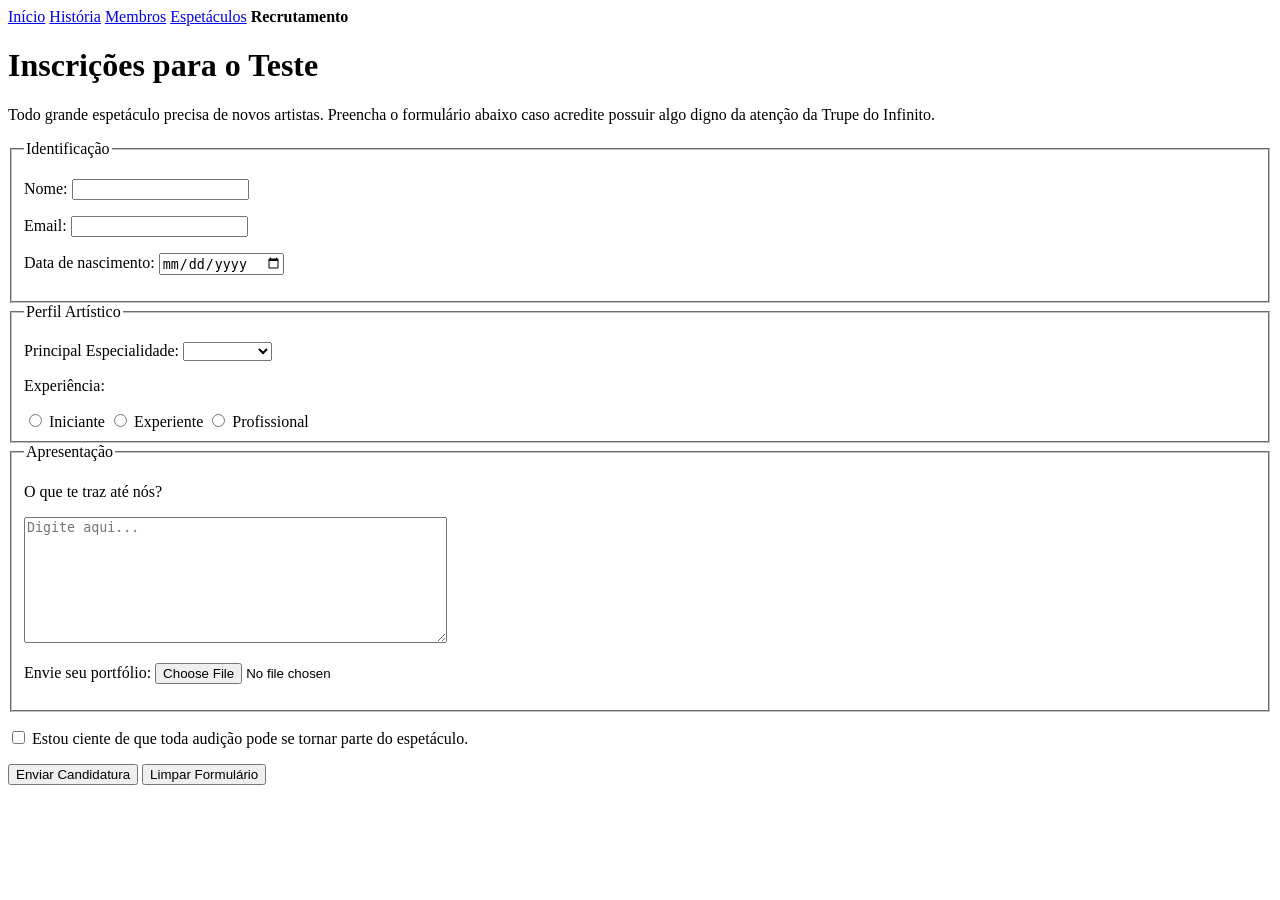
<file: recrutamento.html>
<!DOCTYPE html>
<html lang="pt-br">
<head>
    <meta charset="UTF-8">
    <meta name="viewport" content="width=device-width, initial-scale=1.0">
    <title>Recrutamento - Infinito</title>
    <link rel="icon" type="image/png" href="midia/Icon.png">
</head>
<body>
    <header>
        <nav class="navegador">
            <a href="index.html">Início</a>
            <a href="historia.html">História</a>
            <a href="membros.html">Membros</a>
            <a href="espetaculos.html">Espetáculos</a>
            <b>Recrutamento</b>
        </nav>
        <h1>Inscrições para o Teste</h1>
    </header>
    <main>
        <p>
            Todo grande espetáculo precisa de novos artistas.
            Preencha o formulário abaixo caso acredite possuir
            algo digno da atenção da Trupe do Infinito.
        </p>
        <form>

            <fieldset>
                <legend>Identificação</legend>
                <p>
                    <label for="nome">Nome:</label>
                    <input type="text" name="nome" id="nome">
                </p>
                <p>
                    <label for="email">Email:</label>
                    <input type="email" name="email" id="email">
                </p>
                <p>
                    <label for="nascimento">Data de nascimento:</label>
                    <input type="date" name="nascimento" id="nascimento">
                </p>
            </fieldset>

            <fieldset>
                <legend>Perfil Artístico</legend>
                <p>
                    <label for="especialidade">Principal Especialidade:</label>
                    <select name="especialidade" id="especialidade">
                        <option value=""></option>
                        <option value="act">Atuação</option>
                        <option value="music">Música</option>
                        <option value="dance">Dança</option>
                        <option value="ilusion">Ilusionismo</option>
                        <option value="poetry">Poesia</option>
                        <option value="combat">Combate</option>
                        <option value="other">Outro</option>
                    </select>
                </p>
                <p>Experiência:</p>
                <input type="radio" name="exp" id="iniciante" value="iniciante">
                <label for="iniciante">Iniciante</label>
                <input type="radio" name="exp" id="experiente" value="experiente">
                <label for="experiente">Experiente</label>
                <input type="radio" name="exp" id="profissional" value="profissional">
                <label for="profissional">Profissional</label>
            </fieldset>

            <fieldset>
                <legend>Apresentação</legend>
                <p>
                    <label for="interesse">O que te traz até nós?</label>
                </p>
                <textarea name="interesse" id="interesse" rows="8" cols="50" maxlength="1000" required placeholder="Digite aqui..."></textarea>
                <p>
                    <label for="port">Envie seu portfólio:</label>
                    <input type="file" name="port" id="port">
                </p>
            </fieldset>

            <p>
                <input type="checkbox" name="termos" id="termos">
                <label for="termos">Estou ciente de que toda audição pode se
                tornar parte do espetáculo.</label>
            </p>
            
            <button type="submit">Enviar Candidatura</button>
            <button type="reset">Limpar Formulário</button>

        </form>
    </main>
</body>
</html>
</file>
<file: style.css>
*{
    box-sizing: border-box;
}

img{
    max-width: 100%;
    height: auto;
}

body{
    background-color: rgb(49, 21, 21);
        color: bisque;

    background-image:
        linear-gradient(
            to bottom,
            rgba(24, 3, 4, 0.12),
            rgba(24, 3, 4, 0.20) 45%,
            rgba(15, 2, 3, 0.58) 100%
        ),
        url("midia/Background.png");

    background-size: cover;
    background-position: center top;
    background-repeat: no-repeat;
    background-attachment: fixed;
}

#titleIndex{
    width: 800px;
    aspect-ratio: 3.5 / 1;

    margin: -15px auto -10px;

    display: flex;
    justify-content: center;
    align-items: center;

    background-image: url(midia/Title.png);
    background-size: contain;
    background-position: center;
    background-repeat: no-repeat;

    color: rgb(230, 180, 50);
    font-family: "Modern Antiqua", serif;
    font-weight: 400;
    font-style: normal;
    font-size: 50px;

    text-shadow:
        2px 2px 3px black,
        0 0 8px rgb(120, 60, 0, 0.9);
    
    letter-spacing: 3px;
}

.logoGeral{
    position: relative;
    margin: 35px auto 45px;
}

#logo{
    display: block;
    width: 100%;
    height: auto;
    position: relative;
    z-index: 1;
    width: 900px;
    margin: 0 auto;
}

#Moldura{
    position: absolute;
    top: 50%;
    left: 50%;
    width: 75%;
    height: 130%;
    transform: translate(-50%, -50%);
    pointer-events: none;
    z-index: 2;
}

.menu{
    color: rgb(27, 2, 2);
    position: relative;
    background: linear-gradient( 180deg, rgb(243, 225, 121), rgb(187, 137, 12));
    border-style: solid;
    border-color: rgb(255, 240, 171) rgb(255, 240, 171) rgb(97, 91, 70) rgb(204, 192, 140);
    border-radius: 10px;
    border-width: 3px 5px;
    display: flex;
    justify-content: center;
    align-items: center;
    width: 260px;
    height: 90px;
    padding: 25px;
    text-decoration: none;
    font-family: "Modern Antiqua", serif;
    text-shadow: 2px 2px 2px rgb(99, 73, 9);
    font-size: 30px;
    transition: 0.3s;
    margin: 0;
    box-sizing: border-box;
    overflow: visible;
}

.menu .orn-left{
    position: absolute;
    top: 40%;
    transform: translateY(-50%);
    width: 220px;
    height: 210px;

    background-repeat: no-repeat;
    background-position: center;
    background-size: contain;

    pointer-events: none;
    z-index: 2;
    opacity: 0;

    transition: opacity 0.2s ease;
}

.menu .orn-left{
    left: -75px;
    background-image: url("midia/Molde2E.png");
}

.menu:hover .orn-left{
    opacity: 1;
}

.menu span{
    position: relative;
    z-index: 3;
}

.menu::before{
    content: "";
    position: absolute;

    left: 50%;
    top: 65%;
    transform: translate(-50%, -50%);

    width: 300px;
    height: 100px;

    background: url("midia/Molde1.png") center / contain no-repeat;

    pointer-events: none;
    z-index: 2;

    opacity: 1;
    transition: opacity 0.2s ease
}

.menu:hover::before{
    opacity: 0;
}

.menu:hover{
    background: linear-gradient( 135deg, rgb(75, 4, 4), black);
    color: rgb(255, 239, 149);
    text-shadow: 2px 2px 3px black,
    0 0 8px rgba(255, 221, 120, 0.7);
}


#menuInicial ul{
    display: flex;
    justify-content: center;
    align-items: center;
    gap: 60px;
    padding: 20px;
    margin: 0;
}

li{
    list-style: none;
}

.Titulo{

    background: linear-gradient( 179deg, rgb(31, 1, 1), rgb(15, 3, 2));
    padding: 15px;
    border: 2px ridge gold;
    border-radius: 10px;
    margin-top: 10px;


    display: flex;
    justify-content: center;
    align-items: center;

    color: rgb(230, 180, 50);
    font-family: "Modern Antiqua", serif;
    font-weight: 400;
    font-style: normal;
    font-size: 50px;
    text-shadow: 5px 5px 5px  black;

}

.page{
    background: radial-gradient(circle, rgb(109, 7, 7), rgb(58, 5, 5));

    color: bisque;
    font-family: "Literata", serif;
    font-size: 18px;
    text-shadow: 2px 2px 2px rgb(99, 73, 9);

    padding: 15px 30px;
    margin: 30px auto;

    border: 10px ridge darkgoldenrod;
    border-radius: 50px;

    display: none;

    max-width: 59%;

    line-height: 180%;
}
.page b{
    color: rgb(249, 242, 142);
}
.page i{
    color: rgb(142, 209, 242);
}
.page .Trupe{
    color:gold
}

footer{
    display: flex;
    justify-content: center;
    align-items: center;
}

.HistImg{
    width: 68%;

    margin: 30px auto 10px;
    border: 5px groove gold;

    display: block;

    box-shadow: 5px 5px 10px black;
}

#HistFooter{
    background: linear-gradient( 179deg, rgb(31, 1, 1), rgb(15, 3, 2));
    padding: 5px;
    border: 2px ridge gold;
    border-radius: 10px;
    margin: -25px auto;

    display: flex;
    justify-content: center;
    align-items: center;

    color: rgb(230, 180, 50);
    font-family: "Modern Antiqua", serif;
    font-weight: 400;
    font-style: normal;
    font-size: 25px;
    text-shadow: 5px 5px 5px  black;

    box-sizing: border-box;
    width: 20%;
}

#HistFooter img{
    display: block;

    width: 40px;
    height: auto;

    object-fit: contain;
}

#HistFooter p{
    margin: 0 auto;
}

.cont{
    display: none;
}

.seta{
    background: transparent;
    border: none;

    color: gold;

    display: flex;
    align-items: center;
    gap: 5px;

    cursor: pointer;

    font-family: "Literata", serif;
    font-weight: bolder;
    font-size: medium;
}

.seta:hover{
    filter: brightness(1.35);
    transform: scale(1.05);
}

.navegador{
    display: flex;
    justify-content: center;
    align-items: center;

    padding: 5px;
}

.navegador a, .navegador b{
    background: radial-gradient(circle, goldenrod, darkgoldenrod);

    padding: 8px;
    padding-left: 80px;
    padding-right: 80px;
    margin-top: -15px;
    border-radius: 2px;

    display: flex;
    justify-content: center;
    align-items: center;
}
.navegador a{
    color:rgb(75, 4, 4);
    text-decoration: none;
    font-family: "Modern Antiqua", serif;
    font-weight: bolder;
    font-size: medium;
    transition: 0.3s;
}
.navegador b{
    color:black;
    text-decoration: none;
    font-family: "Modern Antiqua", serif;
    font-weight: bolder;
    font-size: medium;
    transition: 0.3s;
}

.navegador a:hover{
    background: linear-gradient( 135deg, rgb(75, 4, 4), black);
    color: rgb(255, 239, 149);
    text-shadow: 2px 2px 3px black,
    0 0 8px rgba(255, 221, 120, 0.7);
}

.membro{
    display: none;

    background:
        radial-gradient(
            circle at 15% 35%,
            var(--cor-media) 0%,
            var(--cor-escura) 45%
        );

    color: bisque;
    font-family: "Literata", serif;
    font-size: 18px;
    text-shadow: 2px 2px 2px rgba(0, 0, 0, 0.63);

    padding: 15px 30px;
    margin-bottom: 2%;

    border: 5px solid darkgoldenrod;
    border-radius: 50px;
    box-sizing: border-box;
    box-shadow: inset 15px 15px 45px black;
}
#visionaria{
    --cor-media: #39444d;
    --cor-escura: #0d1114;
    --cor-acento: #bbc8d1;
    --cor-secundaria: #d5aa55;
        background:
        radial-gradient(
            circle at 15% 30%,
            #45535d 0%,
            #1b2429 35%,
            #0d1012 75%
        );
}
#diletante{
    --cor-escura: #150303;
    --cor-media: #560b0d;
    --cor-acento: #b92b32;
    --cor-secundaria: #c69a42;
}
#corvo{
    --cor-escura: #0c0801;
    --cor-media: #300030;
    --cor-acento: #8e3a9e;
    --cor-secundaria: #97835a;
}
#arauto{
    --cor-media: #6f6a58;
    --cor-escura: #17140e;
    --cor-acento: #f3b310;
    --cor-secundaria: #f0d89a;
        background:
        radial-gradient(
            circle at 15% 30%,
            #77715f 0%,
            #3d392f 35%,
            #17140e 80%
        );
}
#rosa{
    --cor-acento: #c23b42;
    --cor-media: #68191d;
    --cor-escura: #120304;
    --cor-secundaria: #b99a58;

    box-shadow:
    0 0 18px rgba(155, 30, 35, 0.45);
}
#vibora{
    --cor-media: #164c2d;
    --cor-escura: #041109;
    --cor-acento: #3d9860;
    --cor-secundaria: #b88943;
    background:
    radial-gradient(
        circle at 15% 30%,
        #174b2c 0%,
        #0b2818 40%,
        #041009 80%
    );
}
#poeta{
    --cor-media: #35101f;
    --cor-escura: #090506;
    --cor-acento: #b48a42;
    --cor-secundaria: #d2b16d;
        background:
        radial-gradient(
            circle at 15% 30%,
            #35101f 0%,
            #1d0911 38%,
            #080506 78%
        );
}
#marionete{
    --cor-media: #203d5a;
    --cor-escura: #070b16;
    --cor-acento: #5594c2;
    --cor-secundaria: #d4dbe3;
}
#relogio{
    --cor-media: #493015;
    --cor-escura: #080b10;
    --cor-acento: #9c651e;
    --cor-secundaria: #bb8c3a;
        background:
        radial-gradient(
            circle at 15% 30%,
            #50351a 0%,
            #21150b 38%,
            #07101b 100%
        );
}
#mimica{
    --cor-media: #132b73;
    --cor-escura: #050616;
    --cor-acento: #456fc7;
    --cor-secundaria: #c7d0e4;
    background:
    radial-gradient(
        circle at 15% 30%,
        #19347c 0%,
        #0c1747 35%,
        #050616 75%
    );
}

#membrosLayout{
    display: grid;

    grid-template-columns: 280px 1fr;

    gap: 35px;
    align-items: start;

    max-width: 1650px;

    margin: 35px auto;
}
.membro-principal{
    display: grid;

    grid-template-columns: 320px 1fr;

    gap: 35px;

    align-items: start;
}
.membro-imagem img{
    display: block;

    width: 100%;
    height: auto;

    border: 3px solid var(--cor-secundaria);
    border-radius: 15px;

    box-shadow:
        0 0 10px var(--cor-media);
}
.membro-info{
    margin-top: 5%;
}
.membro p{
    font-size: 20px;
    line-height: 1.45;
    margin-top: 1%;
}
.membro h2{
    font-size: 230%;
    display: flex;
    justify-content: center;
    margin-bottom: -2px;
    color: var(--cor-secundaria);
    font-family: "Modern Antiqua", serif;
}
.membro b{
    color: var(--cor-acento);
}
.membros-lateral{
    width: 100%;

    display: flex;
    flex-direction: column;

    align-items: center;

    gap: 20px;
}
#membroAtivoPreview{
    width: 100%;

    display: flex;
    flex-direction: column;

    align-items: center;
    justify-content: center;

    gap: 3px;

    background: radial-gradient(circle,#320607, #160202 75%);
    border: 5px solid #9e7414;
    border-radius: 20px;
    box-shadow: 10px 10px 5px black;

    padding: 1%;
}
.seloGrande img{
    display: block;

    width: 200px;
    height: 200px;

    object-fit: contain;
}
.seloGrande span{
    display: flex;
    justify-content: center;
    align-items: center;
}
.nomeSeloGrande{
    color: goldenrod;

    font-family: "Modern Antiqua", serif;
    font-size: 26px;

    text-shadow:
        2px 2px 3px black,
        0 0 7px rgba(218, 165, 32, 0.5);
}
#gradeSelos{
    display: grid;

    grid-template-columns: repeat(2, 1fr);

    column-gap: 20px;
    row-gap: 12px;

    width: 100%;

    justify-items: center;
    align-items: center;

    background: radial-gradient(circle,#320607, #160202 75%);
    border: 5px solid #9e7414;
    border-radius: 20px;
    box-shadow: 10px 10px 5px black;
}
.selo-mini{
    position: relative;

    width: 110px;
    height: 110px;

    padding: 1px;

    border: none;
    background: transparent;

    cursor: pointer;

    display: flex;
    align-items: center;
    justify-content: center;

}
.selo-mini img{
    display: block;

    width: 100%;
    height: 100%;

    object-fit: contain;

    transition: 0.3s ease;
}
.selo-mini span{
    display: flex;
    align-items: center;
    justify-content: center;

    color: var(--escrita);
    text-shadow: 0 2px 4px black, 0 0 7px black, 0 0 10px var(--escrita);

    font-family: "Literatata", serif;
    font-size: 25px;

    position: absolute;
    inset: 0;

    opacity: 0;
}
.selo-mini:hover img{
    filter:
        blur(1px)
        brightness(1.15);

    transform: scale(1.05);
}
.selo-mini:hover span{
    opacity: 1;
}

#SeloVisionaria{
    --escrita: #cbd5dc;
}

#SeloDiletante{
    --escrita: #d84a50;
}

#SeloCorvo{
    --escrita: #a85db8;
}

#SeloArauto{
    --escrita: #f0cf79;
}

#SeloRosa{
    --escrita: #d94d55;
}

#SeloVibora{
    --escrita: #55b778;
}

#SeloPoeta{
    --escrita: #d0a15d;
}

#SeloMarionete{
    --escrita: #72afe0;
}

#SeloRelogio{
    --escrita: #d49a3e;
}

#SeloMimica{
    --escrita: #759de6;
}
.seloGrande{
    display: none;
}
.seloGrande.ativo{
    display: block;
}
.page.ativo{
    display: block;
}

.membro.ativo{
    display: block;
}
.cont.ativo{
    display: block;
}
.tabela{
    background: radial-gradient(circle, rgb(78, 4, 4), rgb(58, 5, 5));

    color: bisque;
    font-family: "Literata", serif;
    font-size: 18px;
    text-shadow: 0px 0px 5px rgb(99, 73, 9);

    border: 10px ridge darkgoldenrod;
    border-radius: 1px;

    max-width: fit-content;

    margin: 0 auto;

    display: none;
}
.tabela th,
.tabela td{
    padding-left: 100px;
    padding-right: 100px;
}
.tabela b{
    color: goldenrod;
    filter: brightness(1.5);
}
.tabela .fracasso{
    color: #000000;
    text-shadow: 0px 0px 5px #180304;
}
.tabela i{
    color: #5594c2;
}
.tabela .Mystery{
    filter: brightness(2);
}
.tabela .Plano{
    color: rgb(247, 210, 166);
}
.tabela tr td{
    border-bottom: 3px solid darkgoldenrod;
    border-radius: 10px;
    border-top: 50px solid transparent;
    text-align: center;
}
.tabela thead{
    color: gold;
    font-family: "Literata", serif;
    font-weight: bold;
    font-size: 35px;
    background-color: rgb(45, 3, 3);
}
.membros-espetaculo{
    display: flex;
    justify-content: center;
    gap: 10px;
}
.membros-espetaculo img{
    width: 110px;
}
.MoldeTabela{
    position: relative;
}
.MoldeTabela img{
    position: absolute;
    width: 250px;

    top: 50%;
    transform: translateY(-55%);
}
.MoldeTabela:first-child img{
    right: 55%;
    transform: translateY(-53%);
}

.MoldeTabela:last-child img{
    left: 55%;
}
#registro{
    background: radial-gradient(circle, rgb(78, 4, 4), rgb(58, 5, 5));

    color: bisque;
    font-family: "Literata", serif;
    font-size: 18px;
    text-shadow: 0px 0px 5px rgb(99, 73, 9);

    border: 10px ridge darkgoldenrod;
    border-radius: 1px;

    margin: 30px auto;

    max-width: fit-content;
}
#registro h2{
    color: gold;
    font-family: "Modern Antiqua", serif;
    font-weight: bold;
    font-size: 35px;
    background-color: rgb(61, 4, 4);
    border-bottom: 2px solid darkgoldenrod;
    border-radius: 3px;
    display: flex;
    justify-content: center;
    padding: 10px;
    margin: 0px auto;
}
.indicador{
    color: goldenrod;
    font-size: 30px;
    font-family: "Literata", serif;
}
.card-form{
    display: flex;
}
#registro p{
    padding-bottom: 10px;
    padding-top: 0px;
    padding-left: 10px;
    padding-right: 50px;
}
input, select{
    padding: 5px;
    margin-left: 10px;
    transform: translateY(-10%);
    border: 2px solid gold;
    border-radius: 7px;
    background-color: rgb(226, 225, 223);
    cursor: pointer;
}
input:focus{
    outline: none;
    border-color: gold;
    box-shadow: 0 0 8px goldenrod;
}
input::placeholder{
    color: #9e7d68;
    font-style: italic;
}
input:checked{
    accent-color: gold;
    box-shadow: 0 0 8px goldenrod;
}
#Registrar{
    color: black;
    background: linear-gradient( 180deg, goldenrod, darkgoldenrod);
    border-style: solid;
    border-color: goldenrod;
    border-radius: 10px;
    border-width: 3px 5px;
    padding: 10px;
    text-decoration: none;
    font-family: "Literata", serif;
    text-shadow: 2px 2px 2px rgb(99, 73, 9);
    font-size: 20px;
    margin: 30px;
    cursor: pointer;
}
.auxiliares{
    display: grid;
    grid-template-columns: repeat(2, 1fr);
    gap: 5px 25px;
}
fieldset{
    border: none;
}
#registro select:focus{
    outline: none;
    border-color: gold;
    box-shadow: 0 0 8px goldenrod;
}
#registro button{
    cursor: pointer;
    transition: 0.2s;
}

#registro button:hover{
    filter: brightness(1.2);
    transform: scale(1.04);
}

legend{
    color: gold;
    font-family: "Modern Antiqua", serif;
    font-weight: bold;
    font-size: 25px;
    background: linear-gradient(165deg, rgb(75, 4, 4), rgb(65,5,5));
    border-bottom: 2px solid darkgoldenrod;
    border-radius: 50px;
    display: flex;
    padding: 10px;
    margin: 10px;
}
.auxiliares{
    display: grid;

    grid-template-columns: repeat(2, 1fr);

    column-gap: 30px;
    row-gap: 5px;
}
#modalRegistro{
    display: none;

    position: fixed;
    inset: 0;

    background: rgba(0, 0, 0, 0.75);

    justify-content: center;
    align-items: center; 

    z-index: 1000;
}
#janelaRegistro{
    position: relative;
    transform: scale(0.97);
}
#fecharRegistro{
    position: absolute;
    top: 10px;
    right: 10px;

    cursor: pointer;

    background: linear-gradient( 180deg, goldenrod, darkgoldenrod);

    border-style: solid;
    border-color: goldenrod;
    border-radius: 10px;
    border-width: 3px;

    padding: 2px;
    padding-left: 20px;
    padding-right: 20px;

    text-decoration: none;
    font-family: "Literata", serif;
    text-shadow: 2px 2px 2px rgb(99, 73, 9);
    font-size: 20px;

    margin-top: 40px;
    margin-right: 30px;
    cursor: pointer;
}
.EspecButtons{
    background: linear-gradient( 179deg, rgb(31, 1, 1), rgb(15, 3, 2));
    padding: 5px;
    border: 2px ridge gold;
    border-radius: 10px;
    margin: 3px;

    display: flex;
    justify-content: center;
    align-items: center;

    color: rgb(230, 180, 50);
    font-family: "Modern Antiqua", serif;
    font-weight: 400;
    font-style: normal;
    font-size: 25px;
    text-shadow: 5px 5px 5px  black;

    box-sizing: border-box;
    width: 20%;
    cursor: pointer;
    pointer-events: all;
}
.EspecButtons:hover{
    filter: brightness(1.35);
    transform: scale(1.05);
}
#EspecFooter{
    display: flex;
    justify-content: center;
    align-items: center;
}
#EspecAnt{
    margin-right: 0px;
}
.tabela.ativo{
    display: block;
}
#abrirRegistro{
    margin-right: 250px;
}
.nomesAcervo{
    font-size: 230%;
    display: flex;
    justify-content: center;
    align-items: center;
    color: var(--cor-secundaria);
    font-family: "Modern Antiqua", serif;
    gap: 30px;
    margin: 50px auto 25px;

    border-bottom: 4px solid darkgoldenrod;
    border-radius: 100px;

    margin-bottom: 25px;

    max-width: 1000px;
}
.nomesAcervo img{
    width: 200px;
    transform: translateY(-20%);
}
.seção{
    background: radial-gradient(circle, rgb(109, 7, 7), rgb(58, 5, 5));

    color: bisque;
    font-family: "Literata", serif;
    font-size: 18px;
    text-shadow: 2px 2px 2px rgb(99, 73, 9);

    padding: 15px 30px;
    margin: 30px auto;

    border: 10px ridge darkgoldenrod;
    border-radius: 50px;

    line-height: 180%;
}
#Acervo-visionaria{
    --cor-media: #39444d;
    --cor-escura: #0d1114;
    --cor-acento: #bbc8d1;
    --cor-secundaria: #d5aa55;
}
#Acervo-diletante{
    --cor-escura: #150303;
    --cor-media: #560b0d;
    --cor-acento: #b92b32;
    --cor-secundaria: #c69a42;
}
#Acervo-corvo{
    --cor-escura: #0c0801;
    --cor-media: #300030;
    --cor-acento: #8e3a9e;
    --cor-secundaria: #97835a;
}
#Acervo-arauto{
    --cor-media: #6f6a58;
    --cor-escura: #17140e;
    --cor-acento: #f3b310;
    --cor-secundaria: #f0d89a;
}
#Acervo-rosa{
    --cor-acento: #c23b42;
    --cor-media: #68191d;
    --cor-escura: #120304;
    --cor-secundaria: #b99a58;
}
#Acervo-vibora{
    --cor-media: #164c2d;
    --cor-escura: #041109;
    --cor-acento: #3d9860;
    --cor-secundaria: #b88943;
}
#Acervo-poeta{
    --cor-media: #35101f;
    --cor-escura: #090506;
    --cor-acento: #b48a42;
    --cor-secundaria: #d2b16d;
}
#Acervo-marionete{
    --cor-media: #203d5a;
    --cor-escura: #070b16;
    --cor-acento: #5594c2;
    --cor-secundaria: #d4dbe3;
}
#Acervo-relogio{
    --cor-media: #493015;
    --cor-escura: #080b10;
    --cor-acento: #9c651e;
    --cor-secundaria: #bb8c3a;
}
#Acervo-mimica{
    --cor-media: #132b73;
    --cor-escura: #050616;
    --cor-acento: #456fc7;
    --cor-secundaria: #c7d0e4;
}
.equipamentosMembro{
    display: grid;
    grid-template-columns: repeat(auto-fit, minmax(320px, 500px));

    justify-content: center;
    gap: clamp(20px, 3ww, 40px);

    width: 100%;
    max-width: 1100px;

    margin:0 auto;
}
.cardEquipamento{
    background: radial-gradient(
        circle at 50% 30%,
        rgb(55, 8, 8),
        rgb(22, 3, 3)
    );

    border: 2px solid darkgoldenrod;
    border-radius: 15px;

    padding: 12px;
    box-shadow:
        0 8px 18px rgba(0,0,0,0.65),
        inset 0 0 15px rgba(0,0,0,0.45);

    text-align: center;

    width: 100%;
    max-width: 520px;

    box-shadow: 0 8px 18px rgba(0,0,0,0.6);
}

.cardEquipamento img{
    display: block;

    width: 100%;
    height: clamp(280px, 35vw, 500px);

    object-fit: contain;
}
.cardEquipamento p{
    margin: 10px -12px -12px;

    padding: 10px;

        background: linear-gradient(180deg,rgb(235, 205, 95),rgb(167, 116, 13));

    border-top: 1px solid darkgoldenrod;

    color: rgb(17, 1, 1);
    font-family: "Modern Antiqua", serif;
    font-size: 24px;

    
}
.seção h2{
    font-family: "Modern Antiqua", serif;
    font-size: 30px;
    font-weight: bolder;
    color: gold;

    background-color: #320607;

    padding: 25px;
    margin-bottom: -100px;

    border-bottom: 5px solid gold;
    border-right: 5px solid gold;
    border-top: 3px solid goldenrod;
    border-left: 2px solid goldenrod;
    border-radius: 10px;

    box-sizing: border-box;
    
    max-width: fit-content;
}
</file>
